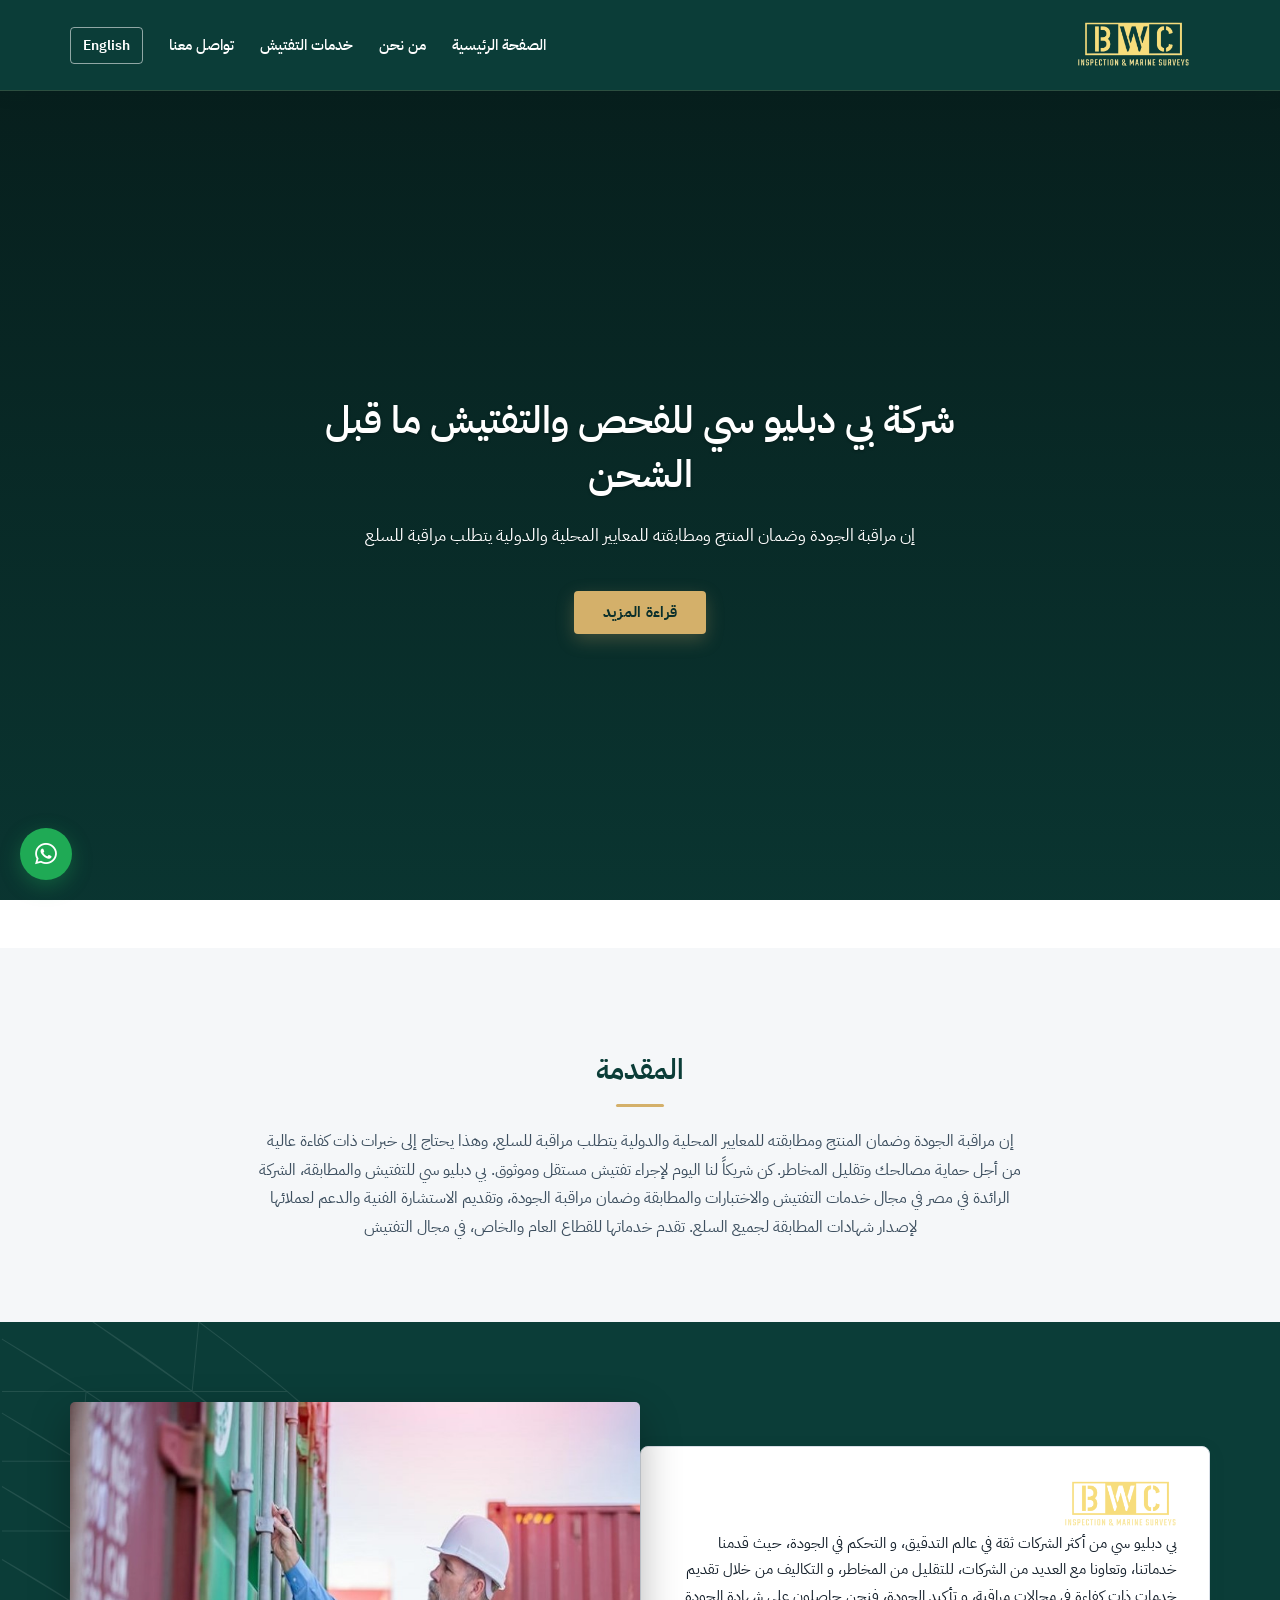
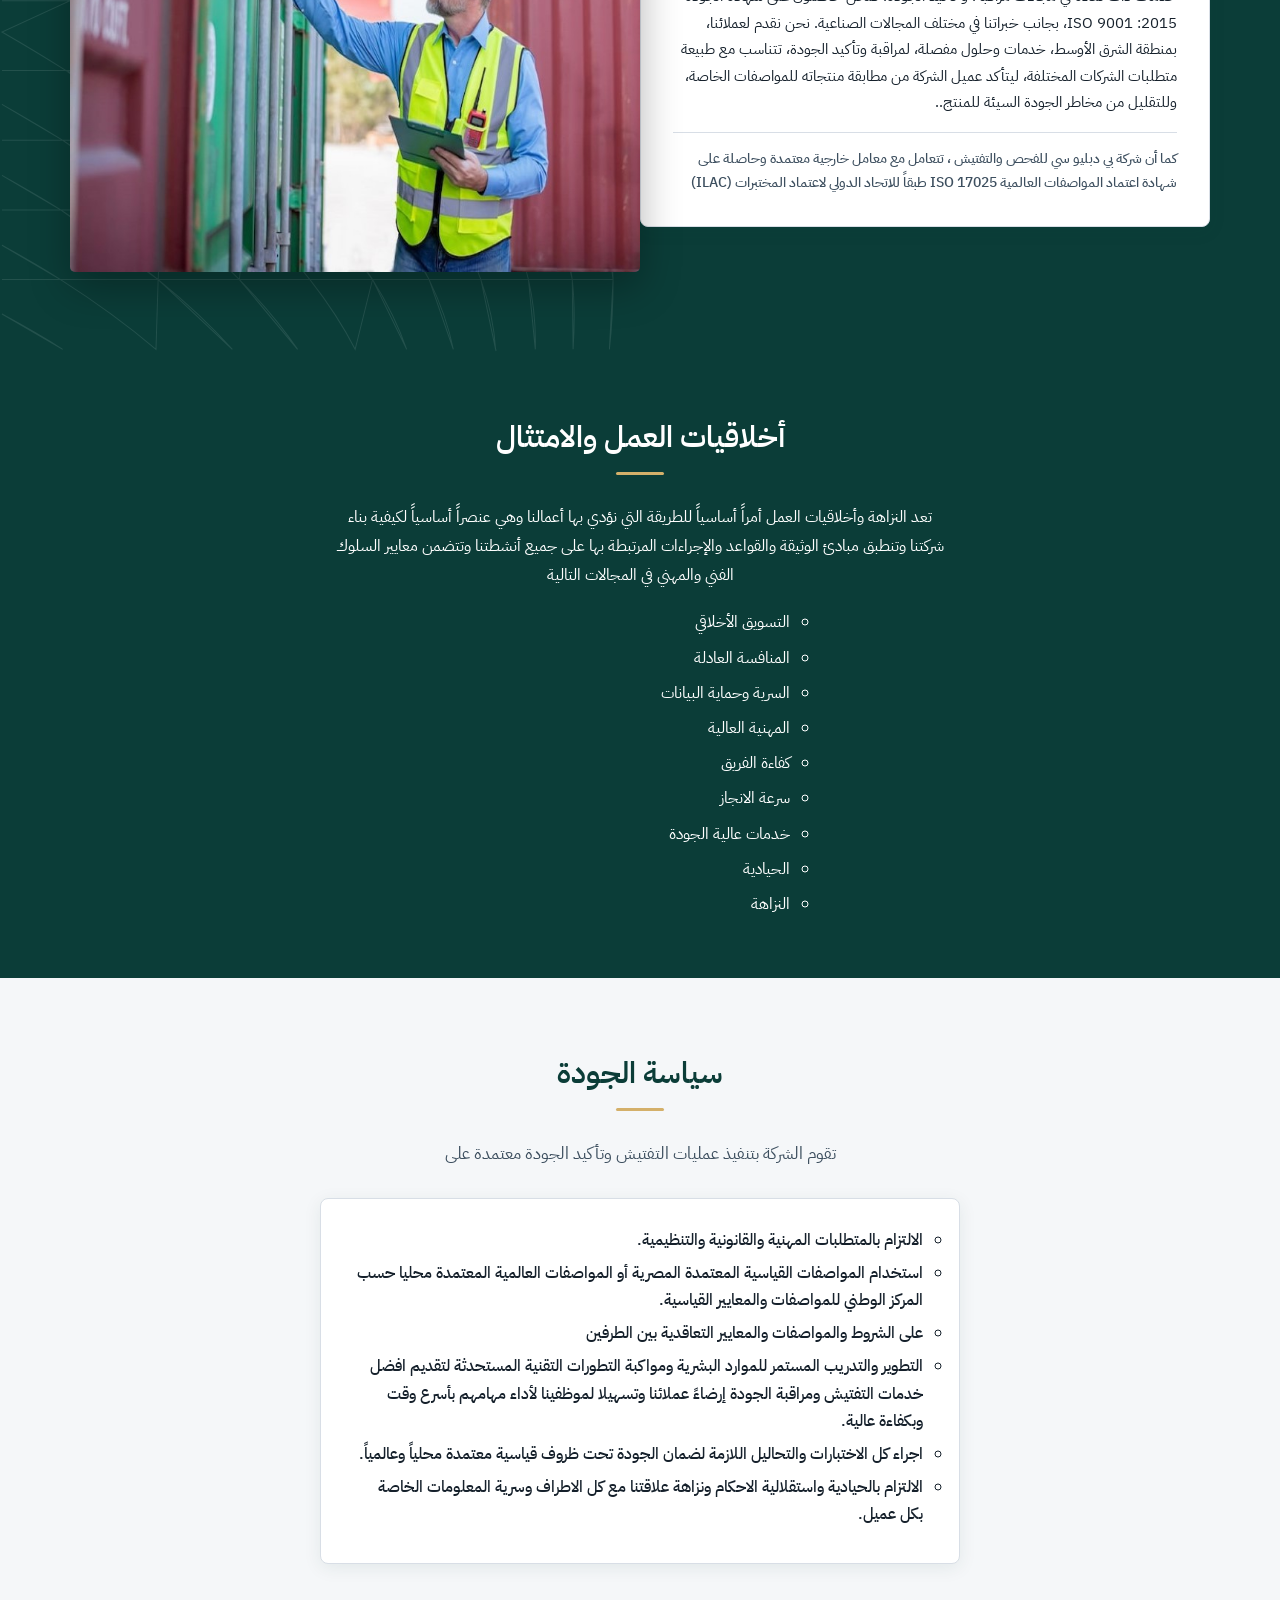
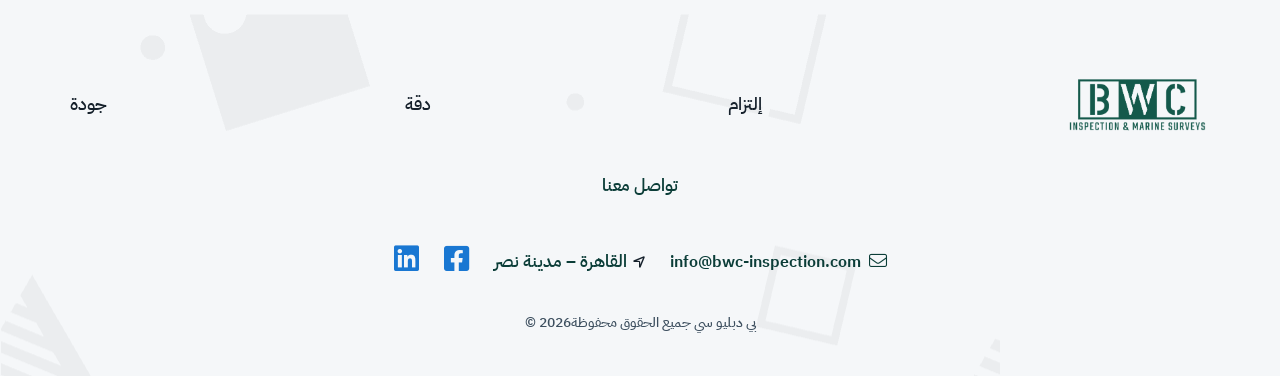
<file: index.html>
<!DOCTYPE html>
<html lang="ar" dir="rtl">

<head>
    <meta charset="UTF-8">
    <meta name="viewport" content="width=device-width, initial-scale=1.0">
    <meta name="description" content="شركة بي دبليو سي للفحص والتفتيش ما قبل الشحن - خدمات التفتيش والمطابقة ومراقبة الجودة في مصر والشرق الأوسط">
    <meta name="theme-color" content="#0b3d38">
    <link rel="shortcut icon" href="imgs/logo_2.png" type="image/x-icon">
    <link rel="preconnect" href="https://fonts.googleapis.com">
    <link rel="preconnect" href="https://fonts.gstatic.com" crossorigin>
    <link href="https://fonts.googleapis.com/css2?family=IBM+Plex+Sans+Arabic:wght@300;400;500;600;700&family=IBM+Plex+Sans:wght@300;400;500;600;700&display=swap" rel="stylesheet">
    <link rel="stylesheet" href="style/brand.css">
    <title data-i18n="title">شركة بي دبليو سي للفحص والتفتيش ما قبل الشحن</title>
    <link rel="stylesheet" href="style/aos.css">
    <link rel="stylesheet" href="style/Normalize.css">
    <link rel="stylesheet" href="style/all.css">
    <link rel="stylesheet" href="style/nav.css">
    <link rel="stylesheet" href="style/main.css">
</head>

<body>
    <header>
        <div class="container">
            <a class="logo" href="index.html"><img src="imgs/logo.png" alt="BWC logo"></a>
            <button class="btn_menu"><i class="fa-duotone fa-solid fa-bars"></i></button>
            <nav>
                <div class="close_nav">
                    <img src="imgs/logo_2.png" alt="BWC">
                    <button class="btn_close"><i class="fa-duotone fa-solid fa-xmark"></i></button>
                </div>
                <ul>
                    <li><a href="#" data-i18n="nav_home">الصفحة الرئيسية</a></li>
                    <li><a href="about/about.html" data-i18n="nav_about">من نحن</a></li>
                    <li><a href="services/Services.html" data-i18n="nav_services">خدمات التفتيش</a></li>
                    <li><a href="contact_us/contact.html" data-i18n="nav_contact">تواصل معنا</a></li>
                    <li><a href="#" id="lang-switch" data-i18n="lang_btn">English</a></li>
                </ul>
            </nav>
        </div>
    </header>
    <div class="Landing">
        <a class="Whatsapp" href="https://wa.me/201091856910?text=%D8%A3%D9%87%D9%84%D8%A7%D9%8B%D8%8C%20%D9%85%D8%AD%D8%AA%D8%A7%D8%AC%20%D8%A7%D8%B3%D8%AA%D9%81%D8%B3%D8%B1%20%D8%B9%D9%86%20%D8%AE%D8%AF%D9%85%D8%A7%D8%AA%D9%83%D9%85"
            target="_blank" rel="noopener noreferrer" aria-label="WhatsApp"><i class="fa-brands fa-whatsapp"></i></a>
        <video autoplay muted loop playsinline class="background-video">
            <source src="imgs/landing.mp4" type="video/mp4">
        </video>
        <div class="container">
            <div class="landing_content ">
                <div class="text aos-init" data-aos="fade-down">
                    <h1 data-i18n="hero_title">شركة بي دبليو سي للفحص والتفتيش ما قبل الشحن</h1>
                    <p data-i18n="hero_desc">إن مراقبة الجودة وضمان المنتج ومطابقته للمعايير المحلية والدولية يتطلب
                        مراقبة للسلع</p>
                    <a href="about/about.html"><button class="Read_more" data-i18n="read_more">قراءة المزيد</button></a>
                </div>
            </div>
        </div>
        <div class="square aos-init aos-animate " data-aos="fade-up" data-i18n="square_text">
            كن شريكا لنا اليوم لإجراء تفتيش مستقل وموثوق
        </div>
    </div>
    <div class="Intro">
        <div class="container">
            <h2 data-i18n="intro_title">المقدمة</h2>
            <p data-i18n="intro_desc">إن مراقبة الجودة وضمان المنتج ومطابقته للمعايير المحلية والدولية يتطلب مراقبة
                للسلع، وهذا يحتاج إلى خبرات
                ذات كفاءة عالية من أجل حماية مصالحك وتقليل المخاطر. كن شريكاً لنا اليوم لإجراء تفتيش مستقل وموثوق.
                بي دبليو سي للتفتيش والمطابقة، الشركة الرائدة في مصر في مجال خدمات التفتيش والاختبارات والمطابقة وضمان
                مراقبة الجودة، وتقديم الاستشارة الفنية والدعم لعملائها
                لإصدار شهادات المطابقة لجميع السلع. تقدم خدماتها 
                للقطاع العام والخاص، في مجال التفتيش </p>
        </div>
    </div>
    <section class="Slider">
        <div class="container">
            <div class="slider_content">
                <div class="text">
                    <div class="logo_text">
                        <img src="imgs/logo.png" alt="BWC">
                    </div>
                    <p data-i18n="slider_desc1">بي دبليو سي من أكثر الشركات ثقة في عالم التدقيق، و التحكم في الجودة، حيث
                        قدمنا خدماتنا، وتعاونا
                        مع
                        العديد من الشركات، للتقليل من المخاطر، و التكاليف من خلال تقديم خدمات ذات كفاءة في مجالات
                        مراقبة، و تأكيد الجودة، فنحن حاصلون على شهادة الجودة ISO 9001 :2015، بجانب خبراتنا في مختلف
                        المجالات الصناعية. نحن نقدم لعملائنا، بمنطقة الشرق الأوسط، خدمات وحلول مفصلة، لمراقبة وتأكيد
                        الجودة، تتناسب مع طبيعة متطلبات الشركات المختلفة،
                        ليتأكد عميل الشركة من مطابقة منتجاته للمواصفات الخاصة، وللتقليل من مخاطر الجودة السيئة للمنتج..
                    </p>
                    <h6 data-i18n="slider_desc2">كما أن شركة بي دبليو سي للفحص والتفتيش ، تتعامل مع معامل خارجية معتمدة
                        وحاصلة على شهادة
                        اعتماد المواصفات العالمية ISO 17025 طبقاً للاتحاد الدولي لاعتماد المختبرات (ILAC)
                    </h6>
                </div>
                <div class="slider-side" dir="ltr">
                    <div class="slider-container">
                        <div class="slider-row" id="slider-row">
                            <img src="imgs/img-1.jpg" class="slide" alt="Slide 1">
                            <img src="imgs/img-2.jpg" class="slide" alt="Slide 2">
                            <img src="imgs/img-3.jpg" class="slide" alt="Slide 2">
                            <img src="imgs/img-4.jpg" class="slide" alt="Slide 2">
                        </div>
                    </div>
                </div>
            </div>
        </div>
    </section>
    <section class="ethics">
        <div class="container">
            <h2 data-i18n="ethics_title">أخلاقيات العمل والامتثال</h2>
            <p data-i18n="ethics_desc">تعد النزاهة وأخلاقيات العمل أمراً أساسياً للطريقة التي نؤدي بها أعمالنا وهي عنصراً
                أساسياً لكيفية بناء
                شركتنا وتنطبق مبادئ الوثيقة والقواعد والإجراءات المرتبطة بها على جميع أنشطتنا وتتضمن معايير السلوك الفني
                والمهني في المجالات التالية</p>
            <ul>
                <li data-i18n="ethics_1">التسويق الأخلاقي</li>
                <li data-i18n="ethics_2">المنافسة العادلة</li>
                <li data-i18n="ethics_3">السرية وحماية البيانات</li>
                <li data-i18n="ethics_4">المهنية العالية</li>
                <li data-i18n="ethics_5">كفاءة الفريق</li>
                <li data-i18n="ethics_6">سرعة الانجاز</li>
                <li data-i18n="ethics_7">خدمات عالية الجودة</li>
                <li data-i18n="ethics_8">الحيادية</li>
                <li data-i18n="ethics_9">النزاهة</li>
            </ul>
        </div>
    </section>
    <section class="quality">
        <div class="container">
            <h2 data-i18n="quality_title">سياسة الجودة</h2>
            <p data-i18n="quality_desc">تقوم الشركة بتنفيذ عمليات التفتيش وتأكيد الجودة معتمدة على</p>
            <ul>
                <li data-i18n="quality_1">الالتزام بالمتطلبات المهنية والقانونية والتنظيمية.</li>
                <li data-i18n="quality_2">استخدام المواصفات القياسية المعتمدة المصرية أو المواصفات العالمية المعتمدة
                    محليا حسب المركز الوطني
                    للمواصفات والمعايير القياسية.</li>
                <li data-i18n="quality_3">على الشروط والمواصفات والمعايير التعاقدية بين الطرفين</li>
                <li data-i18n="quality_4">التطوير والتدريب المستمر للموارد البشرية ومواكبة التطورات التقنية المستحدثة
                    لتقديم افضل خدمات
                    التفتيش ومراقبة الجودة إرضاءً عملائنا وتسهيلا لموظفينا لأداء مهامهم بأسرع وقت وبكفاءة عالية.</li>
                <li data-i18n="quality_5">اجراء كل الاختبارات والتحاليل اللازمة لضمان الجودة تحت ظروف قياسية معتمدة
                    محلياً وعالمياً.</li>
                <li data-i18n="quality_6">الالتزام بالحيادية واستقلالية الاحكام ونزاهة علاقتنا مع كل الاطراف وسرية
                    المعلومات الخاصة بكل عميل.
                </li>
            </ul>
        </div>
    </section>
    <footer>
        <div class="container">
            <div class="footer_content">
                <ul style="padding: 0;">
                    <li><img src="imgs/logo_2.png" alt="BWC"></li>
                    <li data-i18n="footer_1">إلتزام</li>
                    <li data-i18n="footer_2">دقة</li>
                    <li data-i18n="footer_3">جودة</li>
                </ul>
                <span data-i18n="footer_contact">تواصل معنا</span>
                <ul style="justify-content: center; gap: 25px;padding: 0;" class="footer_contact">
                    <li><a style="color: var(--back-color); font-size: 1rem; font-weight: 600;" title="address"
                            href="mailto:info@bwc-inspection.com"><i style="font-size: 1.1rem;"
                                class="fa-light fa-envelope"></i>&nbsp; info@bwc-inspection.com</a></li>
                    <li style="font-size: 0.88rem; font-weight: 600; color: var(--text-color);"><i
                            class="fa-regular fa-location-arrow"></i>&nbsp; <span data-i18n="footer_address">القاهرة –
                            مدينة نصر</span></li>
                    <li><i style="font-size: 1.8rem; color: #1977D2;" class="fa-brands fa-square-facebook"></i></li>
                    <li><i style="font-size: 1.8rem; color: #1977D2;" class="fa-brands fa-linkedin"></i></li>
                </ul>
                <strong data-i18n="footer_copyright">بي دبليو سي جميع الحقوق محفوظة2026 ©</strong>
            </div>
        </div>
    </footer>
    <script src="js/aos.js"></script>
    <script src="js/main.js"></script>

    <script>
        AOS.init();
    </script>
</body>

</html>
</file>
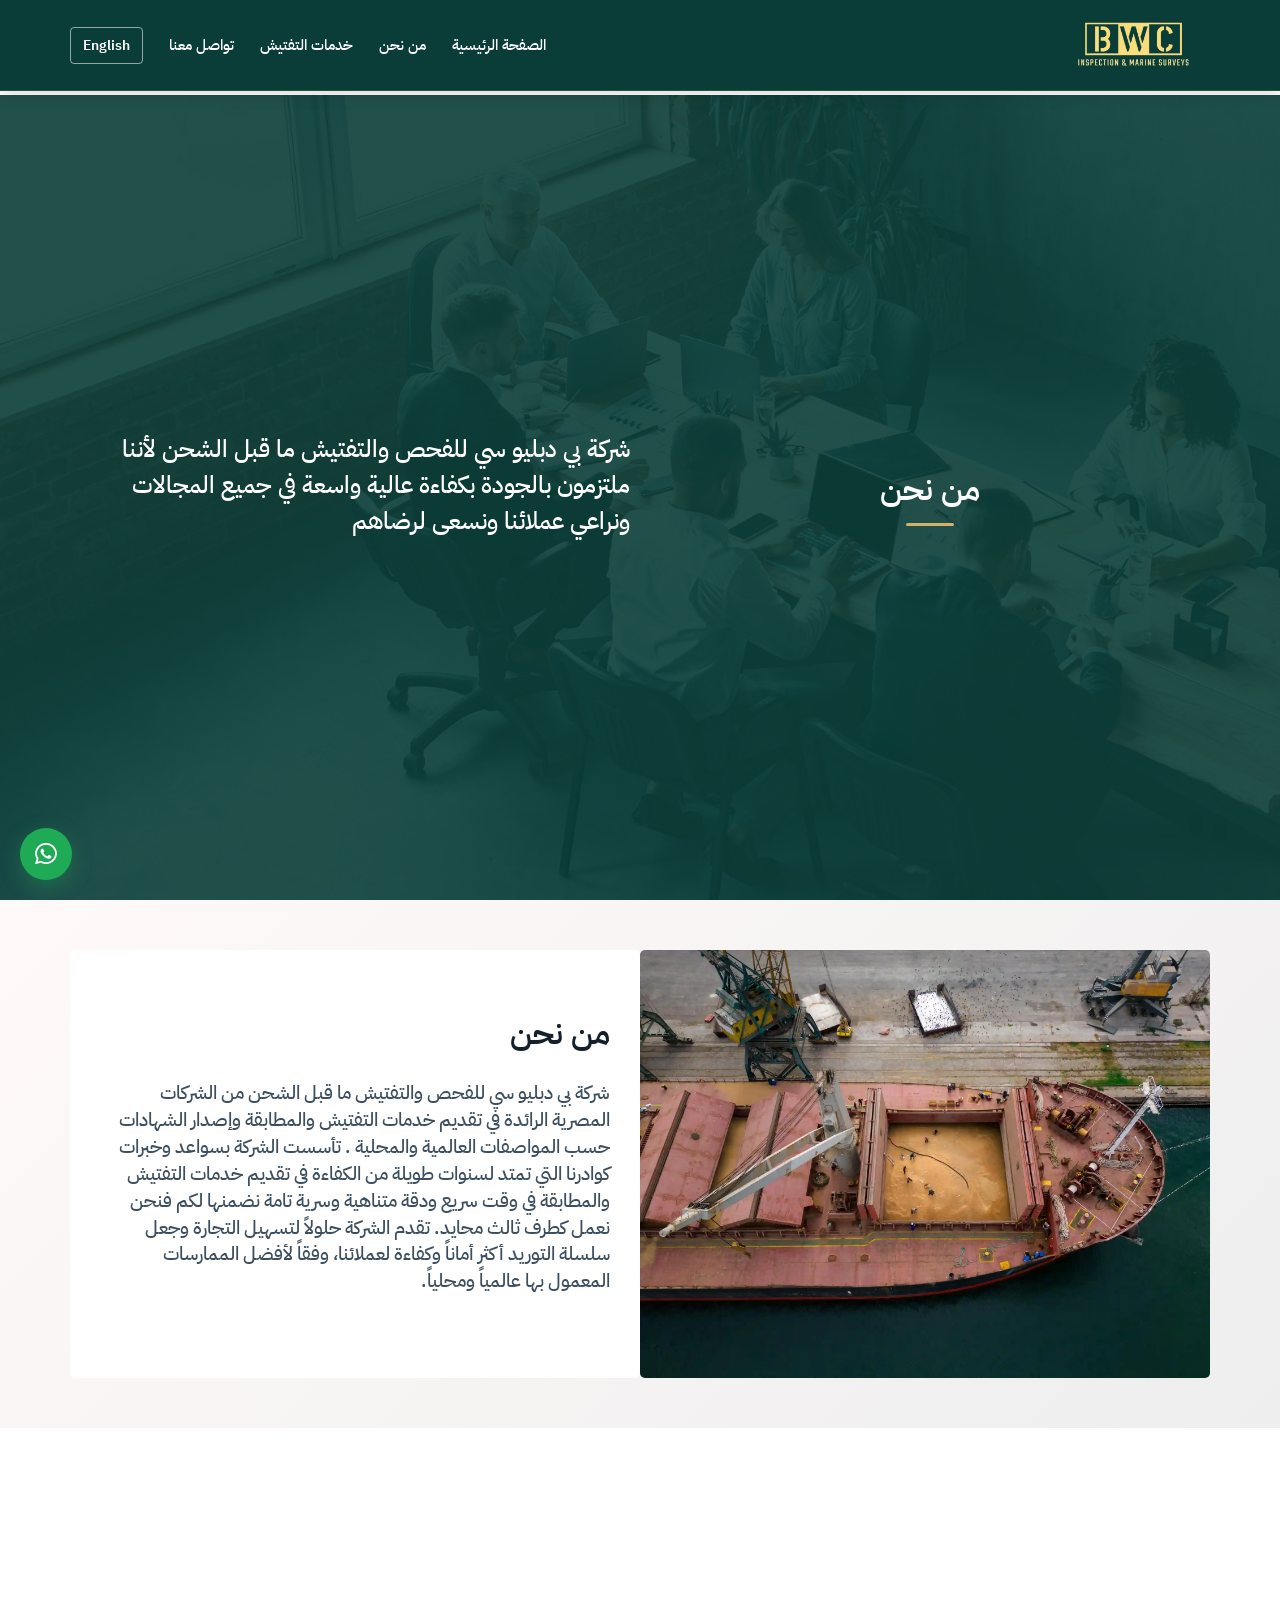
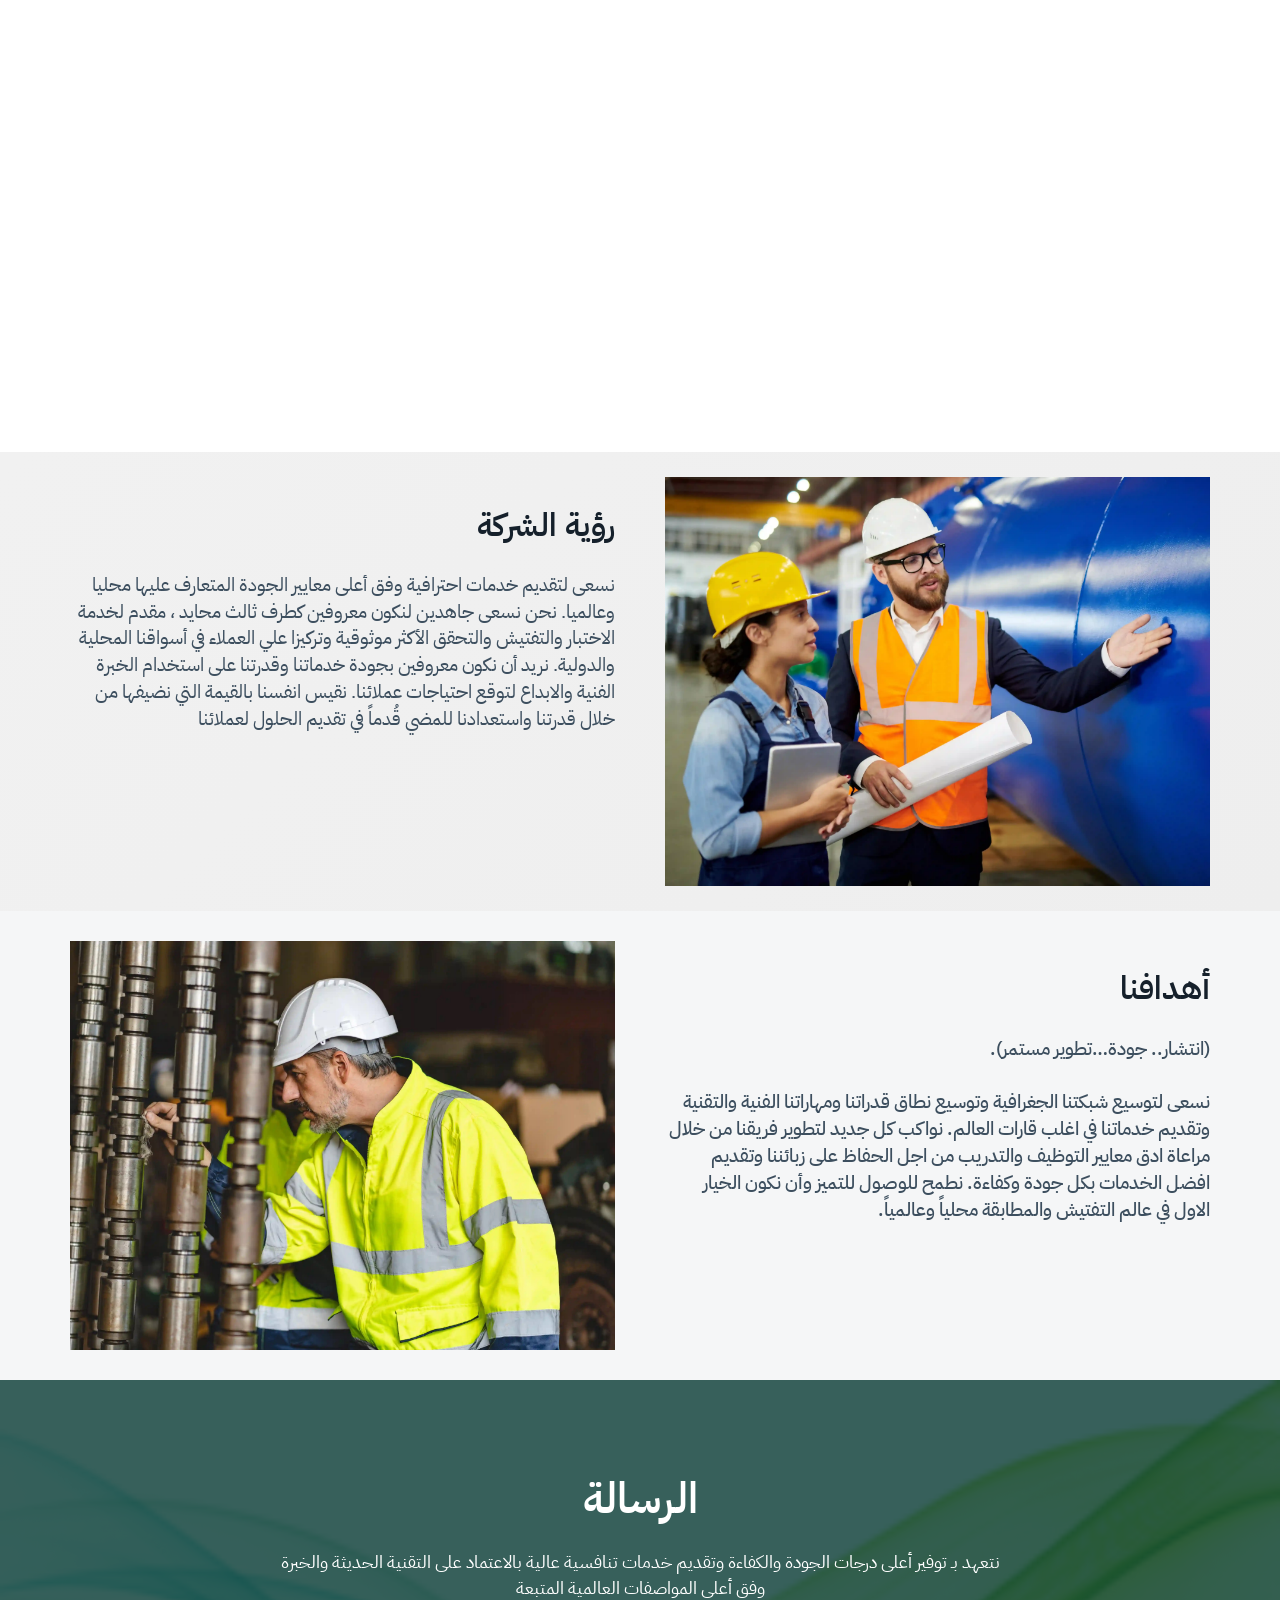
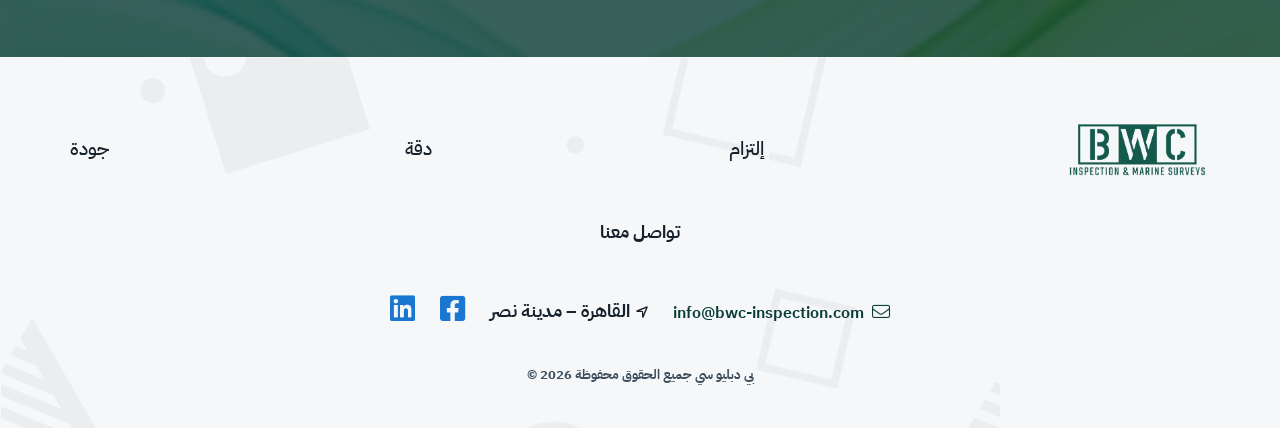
<file: about/about.html>
<!DOCTYPE html>
<html lang="ar" dir="rtl">

<head>
    <meta charset="UTF-8">
    <meta name="viewport" content="width=device-width, initial-scale=1.0">
    <link rel="shortcut icon" href="../imgs/logo_2.png" type="image/x-icon">
    <link rel="preconnect" href="https://fonts.googleapis.com">
    <link rel="preconnect" href="https://fonts.gstatic.com" crossorigin>
    <link href="https://fonts.googleapis.com/css2?family=IBM+Plex+Sans+Arabic:wght@300;400;500;600;700&family=IBM+Plex+Sans:wght@300;400;500;600;700&display=swap" rel="stylesheet">
    <link rel="stylesheet" href="../style/brand.css">
    <title data-i18n="page_title">من نحن - شركة بي دبليو سي للفحص والتفتيش ما قبل الشحن</title>
    <link rel="stylesheet" href="../style/aos.css">
    <link rel="stylesheet" href="../style/Normalize.css">
    <link rel="stylesheet" href="../style/nav.css">
    <link rel="stylesheet" href="../style/all.css">
    <link rel="stylesheet" href="css/about.css">
</head>

<body>
    <header>
        <div class="container">
            <a class="logo" href="../index.html"><img src="../imgs/logo.png" alt="BWC"></a>
            <button class="btn_menu"><i class="fa-duotone fa-solid fa-bars"></i></button>
            <nav>
                <div class="close_nav">
                    <img src="../imgs/logo_2.png" alt="BWC">
                    <button class="btn_close"><i class="fa-duotone fa-solid fa-xmark"></i></button>
                </div>
                <ul>
                    <li><a href="../index.html" data-i18n="nav_home">الصفحة الرئيسية</a></li>
                    <li><a href="#" data-i18n="nav_about">من نحن</a></li>
                    <li><a href="../services/Services.html" data-i18n="nav_services">خدمات التفتيش</a></li>
                    <li><a href="../contact_us/contact.html" data-i18n="nav_contact">تواصل معنا</a></li>
                    <li><a href="#" id="lang-switch" data-i18n="lang_btn">English</a></li>
                </ul>
            </nav>
        </div>
    </header>
    <section class="landing">
        <a class="Whatsapp" href="https://wa.me/201091856910?text=%D8%A3%D9%87%D9%84%D8%A7%D9%8B%D8%8C%20%D9%85%D8%AD%D8%AA%D8%A7%D8%AC%20%D8%A7%D8%B3%D8%AA%D9%81%D8%B3%D8%B1%20%D8%B9%D9%86%20%D8%AE%D8%AF%D9%85%D8%A7%D8%AA%D9%83%D9%85"
            target="_blank" rel="noopener noreferrer" aria-label="WhatsApp"><i class="fa-brands fa-whatsapp"></i></a>
        <div class="container" style="height: inherit;">
            <div class="about-text ">
                <h2 data-i18n="landing_title">من نحن</h2>
                <p data-i18n="landing_desc">شركة بي دبليو سي للفحص والتفتيش ما قبل الشحن لأننا ملتزمون بالجودة بكفاءة
                    عالية واسعة في جميع
                    المجالات ونراعي
                    عملائنا ونسعى لرضاهم</p>
            </div>
        </div>
    </section>
    <section class="Slider">
        <div class="container">
            <div class="slider_content">
                <div class="text">
                    <h3 data-i18n="slider_title">من نحن</h3>
                    <p data-i18n="slider_desc">شركة بي دبليو سي للفحص والتفتيش ما قبل الشحن من الشركات المصرية الرائدة
                        في تقديم خدمات التفتيش والمطابقة وإصدار الشهادات حسب المواصفات العالمية والمحلية
                        . تأسست الشركة بسواعد وخبرات كوادرنا التي تمتد لسنوات طويلة من الكفاءة في تقديم خدمات التفتيش
                        والمطابقة في وقت سريع ودقة متناهية وسرية تامة نضمنها لكم فنحن نعمل كطرف ثالث محايد. تقدم الشركة
                        حلولاً لتسهيل التجارة وجعل سلسلة التوريد أكثر أماناً وكفاءة لعملائنا، وفقاً لأفضل الممارسات
                        المعمول بها عالمياً ومحلياً.</p>
                </div>
                <div class="slider-side" dir="ltr">
                    <div class="slider-container">
                        <div class="slider-row" id="slider-row">
                            <img src="img/Contaner1.webp" class="slide" alt="Slide 1">
                            <img src="img/Contaner2.webp" class="slide" alt="Slide 2">
                            <img src="img/Contaner3.jpeg" class="slide" alt="Slide 2">
                        </div>
                    </div>
                </div>
            </div>
        </div>
    </section>
    <section class="Choose_About aos-init aos-animate" data-aos="fade-up">
        <div class="container">
            <h3 data-i18n="choose_header">فاختيارك لنا يعني حصولك على تجربة فريدة وخبرة لا مثيل لها وفق أعلى معايير
                الجودة النزاهة</h3>
            <div class="Choose_Text">
                <div class="Parent_img">
                    <img src="img/img5.webp" alt="BWC">
                </div>
                <div class="Choose_Content">
                    <h2 data-i18n="choose_title">ما يميزنا</h2>
                    <p data-i18n="choose_desc">1- خبرتنا الفنية جنباً إلى جنب مع الجودة الفائقة لخدماتنا وقدرتنا على توقع
                        احتياجات عملائنا.
                        <br>
                        2-الاستجابة السريعة لكل المهمات في وقت قياسي وبدقة متناهية وبخبرة واسعة في جميع المجالات.
                        <br>
                        3-التغطية العالمية للمختبرات .
                        <br>
                        4-الشهادات والاعتمادات المعترف بها محلياً ودولياً
                    </p>
                </div>
            </div>
        </div>
    </section>
    <section class="Company">
        <div class="container">
            <div class="company_text">
                <div class="parent_img">
                    <img src="img/img6.webp" style="width: inherit;" alt="BWC">
                </div>
                <div class="text">
                    <h2 data-i18n="vision_title">رؤية الشركة</h2>
                    <p data-i18n="vision_desc">نسعى لتقديم خدمات احترافية وفق أعلى معايير الجودة المتعارف عليها محليا
                        وعالميا. نحن نسعى جاهدين
                        لنكون
                        معروفين كطرف ثالث محايد ، مقدم لخدمة الاختبار والتفتيش والتحقق الأكثر موثوقية وتركيزا علي
                        العملاء في
                        أسواقنا المحلية والدولية. نريد أن نكون معروفين بجودة خدماتنا وقدرتنا على استخدام الخبرة الفنية
                        والابداع لتوقع احتياجات عملائنا. نقيس انفسنا بالقيمة التي نضيفها من خلال قدرتنا واستعدادنا للمضي
                        قُدماً في تقديم الحلول لعملائنا</p>
                </div>
            </div>
        </div>
    </section>
    <section class="goals">
        <div class="container">
            <div class="goals_content">
                <div class="text">
                    <h2 data-i18n="goals_title">أهدافنا</h2>
                    <p data-i18n="goals_desc">
                        (انتشار.. جودة…تطوير مستمر).
                        <br>
                        <br>
                        نسعى لتوسيع شبكتنا الجغرافية وتوسيع نطاق قدراتنا ومهاراتنا الفنية والتقنية وتقديم خدماتنا في
                        اغلب قارات العالم. نواكب كل جديد لتطوير فريقنا من خلال مراعاة ادق معايير التوظيف والتدريب من اجل
                        الحفاظ على زبائننا وتقديم افضل الخدمات بكل جودة وكفاءة. نطمح للوصول للتميز وأن نكون الخيار الاول
                        في عالم التفتيش والمطابقة محلياً وعالمياً.
                    </p>
                </div>
                <div class="gparent_img">
                    <img src="img/img7.jpeg" style="width: inherit;" alt="BWC">
                </div>
            </div>
        </div>
    </section>
    <section class="Message">
        <h2 data-i18n="mission_title">الرسالة</h2>
        <p data-i18n="mission_desc">نتعهد بـ توفير أعلى درجات الجودة والكفاءة وتقديم خدمات تنافسية عالية بالاعتماد على
            التقنية الحديثة والخبرة
            وفق أعلى المواصفات العالمية المتبعة</p>
    </section>
    <footer>
        <div class="container">
            <div class="footer_content">
                <ul style="padding: 0;">
                    <li><img src="../imgs/logo_2.png" alt="BWC"></li>
                    <li data-i18n="footer_1">إلتزام</li>
                    <li data-i18n="footer_2">دقة</li>
                    <li data-i18n="footer_3">جودة</li>
                </ul>
                <span data-i18n="footer_contact">تواصل معنا</span>
                <ul style="justify-content: center; gap: 25px;padding: 0;" class="footer_contact">
                    <li><a style="color: var(--back-color); font-size: 1rem; font-weight: 600;" title="address"
                            href="mailto:info@bwc-inspection.com"><i style="font-size: 1.1rem;"
                                class="fa-light fa-envelope"></i>&nbsp; info@bwc-inspection.com</a></li>
                    <li style="font-size: 0.88rem; font-weight: 600; color: var(--text-color);"><i
                            class="fa-regular fa-location-arrow"></i>&nbsp; <span data-i18n="footer_address">القاهرة –
                            مدينة نصر
                        </span></li>
                    <li><i style="font-size: 1.8rem; color: #1977D2;" class="fa-brands fa-square-facebook"></i></li>
                    <li><i style="font-size: 1.8rem; color: #1977D2;" class="fa-brands fa-linkedin"></i></li>
                </ul>
                <strong data-i18n="footer_copyright"> بي دبليو سي جميع الحقوق محفوظة 2026 ©</strong>
            </div>
        </div>
    </footer>
    <script src="../js/aos.js"></script>
    <script src="js/about.js"></script>
    <script>
        AOS.init();
    </script>
</body>

</html>
</file>
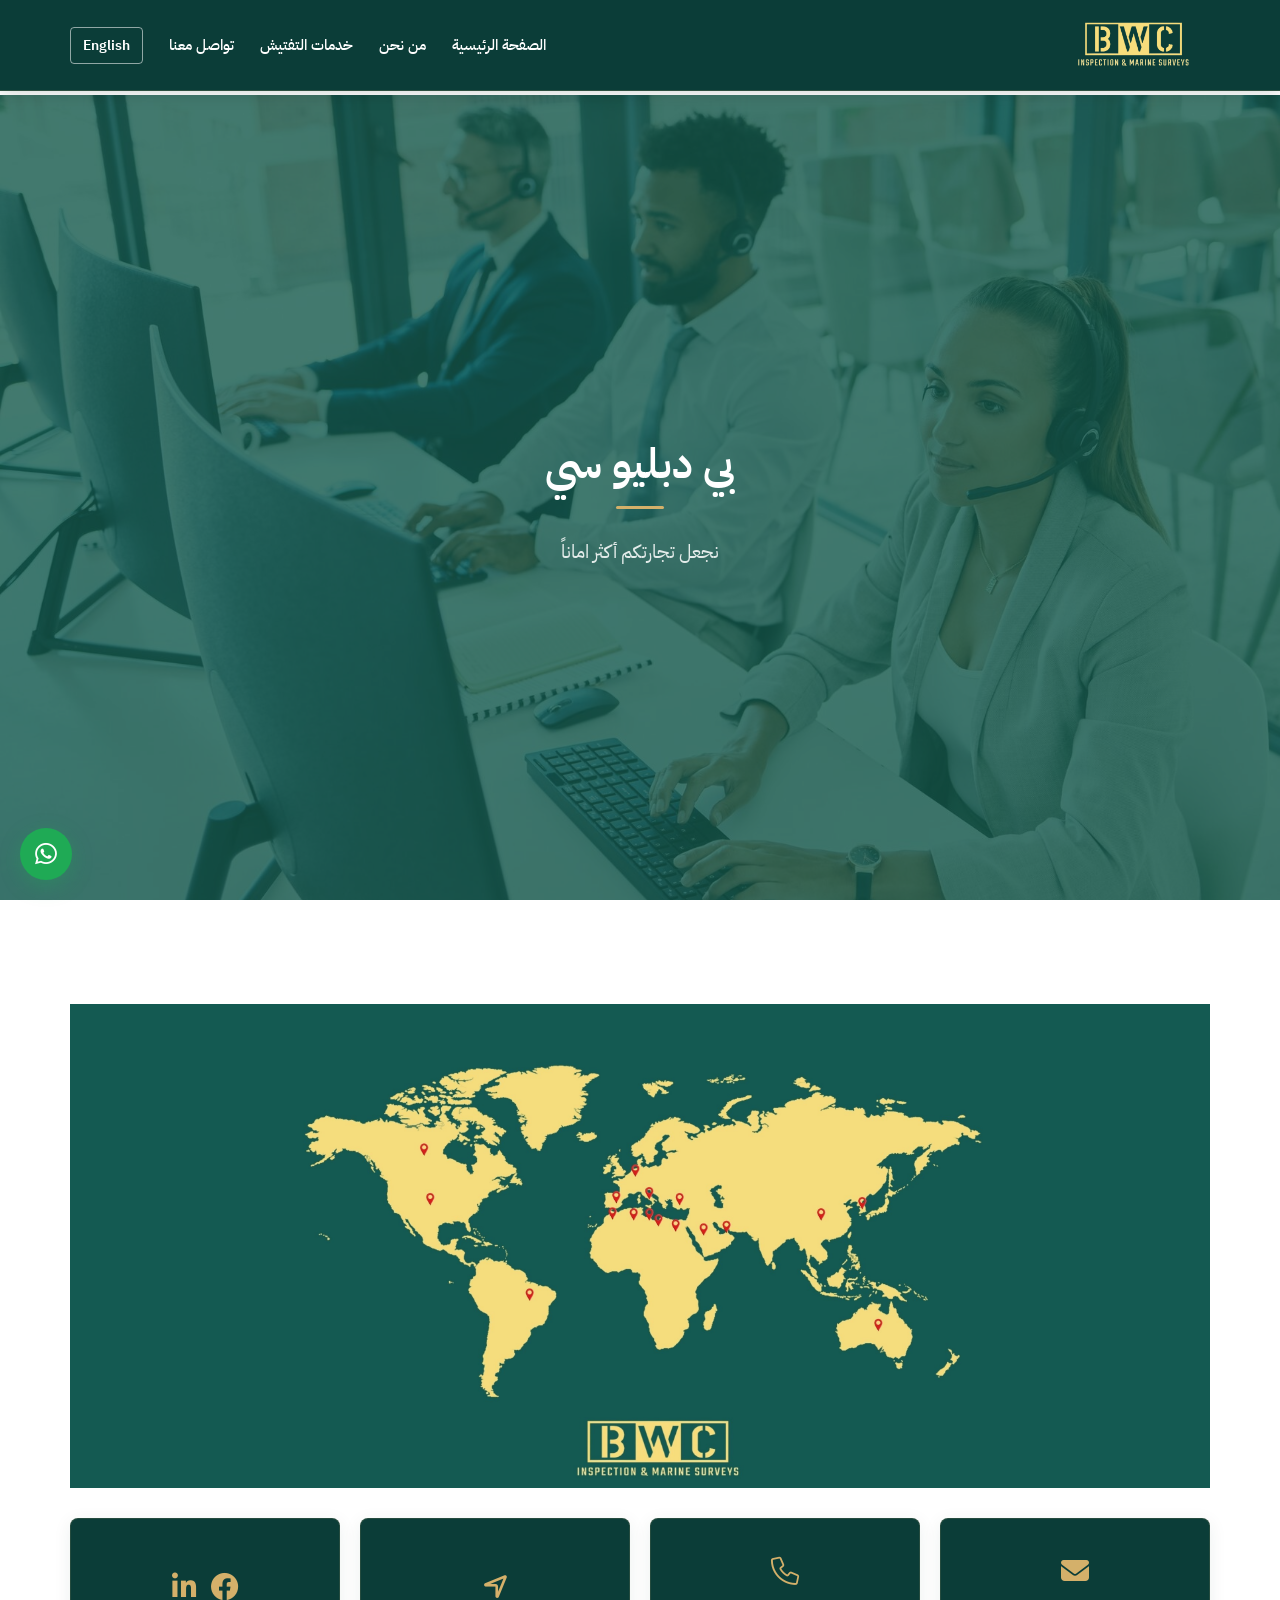
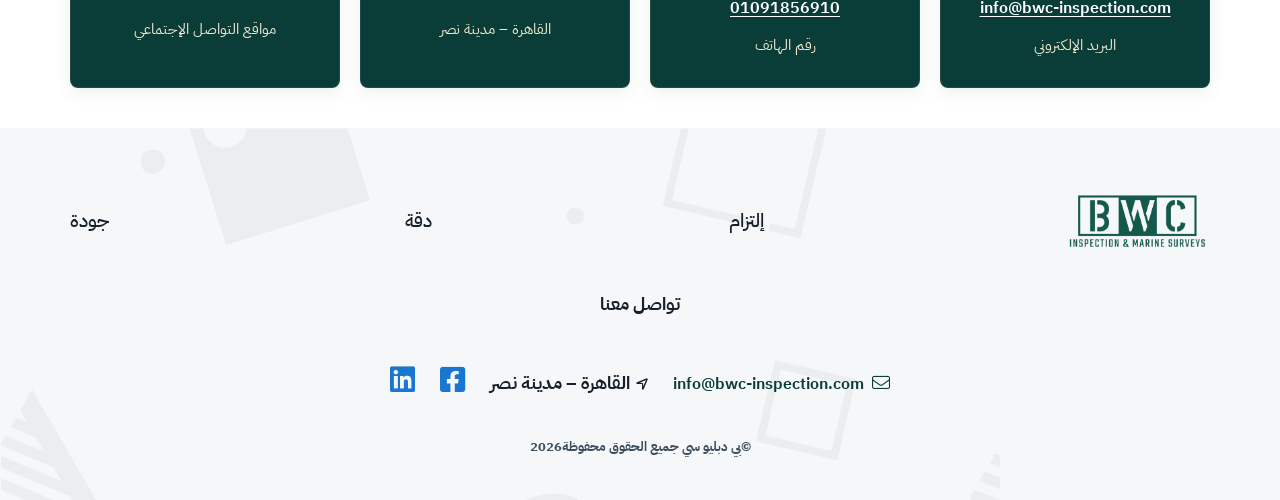
<file: contact_us/contact.html>
<!DOCTYPE html>
<html lang="ar" dir="rtl">

<head>
    <meta charset="UTF-8">
    <meta name="viewport" content="width=device-width, initial-scale=1.0">
    <link rel="shortcut icon" href="img/logo_2.png" type="image/x-icon">
    <link rel="preconnect" href="https://fonts.googleapis.com">
    <link rel="preconnect" href="https://fonts.gstatic.com" crossorigin>
    <link href="https://fonts.googleapis.com/css2?family=IBM+Plex+Sans+Arabic:wght@300;400;500;600;700&family=IBM+Plex+Sans:wght@300;400;500;600;700&display=swap" rel="stylesheet">
    <link rel="stylesheet" href="../style/brand.css">
    <title data-i18n="page_title">تواصل معنا - شركة بي دبليو سي للفحص والتفتيش ما قبل الشحن </title>
    <link rel="stylesheet" href="../style/aos.css">
    <link rel="stylesheet" href="../style/Normalize.css">
    <link rel="stylesheet" href="../style/all.css">
    <link rel="stylesheet" href="../style/nav.css">
    <link rel="stylesheet" href="style/contact.css">
</head>

<body>
    <header>
        <a class="Whatsapp" href="https://wa.me/201091856910?text=%D8%A3%D9%87%D9%84%D8%A7%D9%8B%D8%8C%20%D9%85%D8%AD%D8%AA%D8%A7%D8%AC%20%D8%A7%D8%B3%D8%AA%D9%81%D8%B3%D8%B1%20%D8%B9%D9%86%20%D8%AE%D8%AF%D9%85%D8%A7%D8%AA%D9%83%D9%85"
            target="_blank" rel="noopener noreferrer" aria-label="WhatsApp"><i class="fa-brands fa-whatsapp"></i></a>
        <div class="container">
            <a class="logo" href="../index.html"><img src="img/logo.png" alt="BWC"></a>
            <button class="btn_menu"><i class="fa-duotone fa-solid fa-bars"></i></button>
            <nav>
                <div class="close_nav">
                    <img src="img/logo_2.png" alt="BWC">
                    <button class="btn_close"><i class="fa-duotone fa-solid fa-xmark"></i></button>
                </div>
                <ul>
                    <li><a href="../index.html" data-i18n="nav_home">الصفحة الرئيسية</a></li>
                    <li><a href="../about/about.html" data-i18n="nav_about">من نحن</a></li>
                    <li><a href="../services/Services.html" data-i18n="nav_services">خدمات التفتيش</a></li>
                    <li><a href="#" data-i18n="nav_contact">تواصل معنا</a></li>
                    <li><a href="#" id="lang-switch" data-i18n="lang_btn">English</a></li>
                </ul>
            </nav>
        </div>
    </header>
    <section class="contact">
        <div class="text_box">
            <h1 data-aos="fade-up" data-i18n="contact_h1_1">بي دبليو سي</h1>
            <p data-aos="fade-down" data-i18n="contact_p_1">نجعل تجارتكم أكثر اماناً</p>
        </div>
    </section>
    <section class="contact_content">
        <div class="container">
            <h1 data-aos="fade" data-i18n="contact_h1_2">تواصل معنا</h1>
        </div>
        <div class="container">
            <div class="map">
                <img src="img/Contact_us2.jpg" alt="BWC">
            </div>
        </div>
        <div class="container">
            <div class="box">
                <div class="card">
                    <div><i class="fa-solid fa-envelope"></i></div>
                    <p><a href="mailto:info@bwc-inspection.com">info@bwc-inspection.com</a> </p>
                    <p data-i18n="contact_email">البريد الإلكتروني</p>
                </div>
                <div class="card">
                    <div><i class="fa-light fa-phone"></i></div>
                    <p><a href="tel:+201091856910">01091856910</a></p>
                    <p data-i18n="contact_phone_label">رقم الهاتف</p>
                </div>
                <div class="card">
                    <div><i class="fa-regular fa-location-arrow"></i></div>
                    <p data-i18n="contact_address"> القاهرة – مدينة نصر</p>
                </div>
                <div class="card">
                    <div>
                        <i class="fa-brands fa-facebook"></i>
                        <i class="fa-brands fa-linkedin-in"></i>
                    </div>
                    <p data-i18n="contact_social">مواقع التواصل الإجتماعي</p>
                </div>
            </div>
        </div>
    </section>
    <footer>
        <div class="container">
            <div class="footer_content">
                <ul style="padding: 0;">
                    <li><img src="img/logo_2.png" alt="BWC"></li>
                    <li data-i18n="footer_1">إلتزام</li>
                    <li data-i18n="footer_2">دقة</li>
                    <li data-i18n="footer_3">جودة</li>
                </ul>
                <span data-i18n="footer_contact">تواصل معنا</span>
                <ul style="justify-content: center; gap: 25px;padding: 0;" class="footer_contact">
                    <li><a style="color: var(--back-color); font-size: 1rem; font-weight: 600;" title="address"
                            href="mailto:info@bwc-inspection.com"><i style="font-size: 1.1rem;"
                                class="fa-light fa-envelope"></i>&nbsp; info@bwc-inspection.com</a></li>
                    <li style="font-size: 0.88rem; font-weight: 600; color: var(--text-color);"><i
                            class="fa-regular fa-location-arrow"></i>&nbsp; <span data-i18n="footer_address">القاهرة –
                            مدينة نصر</span></li>
                    <li><i style="font-size: 1.8rem; color: #1977D2;" class="fa-brands fa-square-facebook"></i></li>
                    <li><i style="font-size: 1.8rem; color: #1977D2;" class="fa-brands fa-linkedin"></i></li>
                </ul>
                <strong data-i18n="footer_copyright">©بي دبليو سي جميع الحقوق محفوظة2026</strong>
            </div>
        </div>
    </footer>
    <script src="../js/aos.js"></script>
    <script src="js/contact.js"></script>
    <script>
        AOS.init();
    </script>
</body>

</html>
</file>
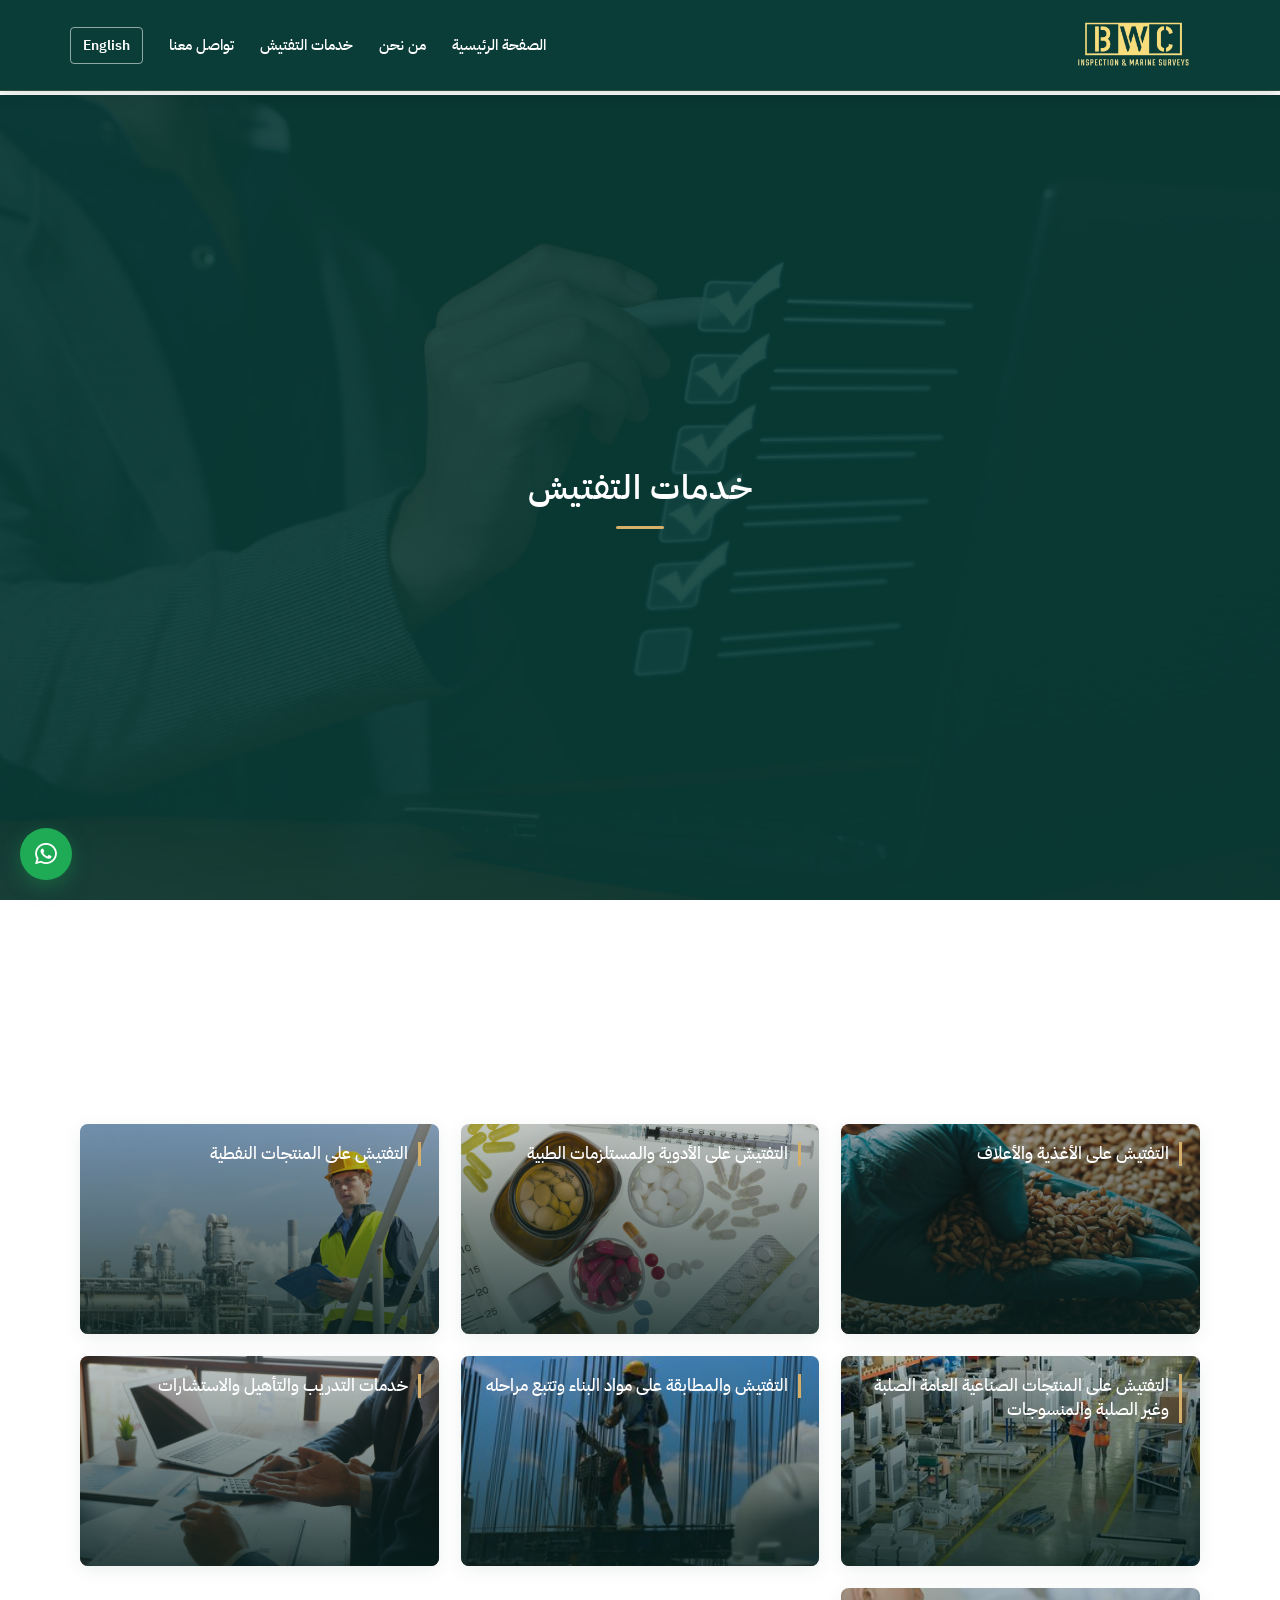
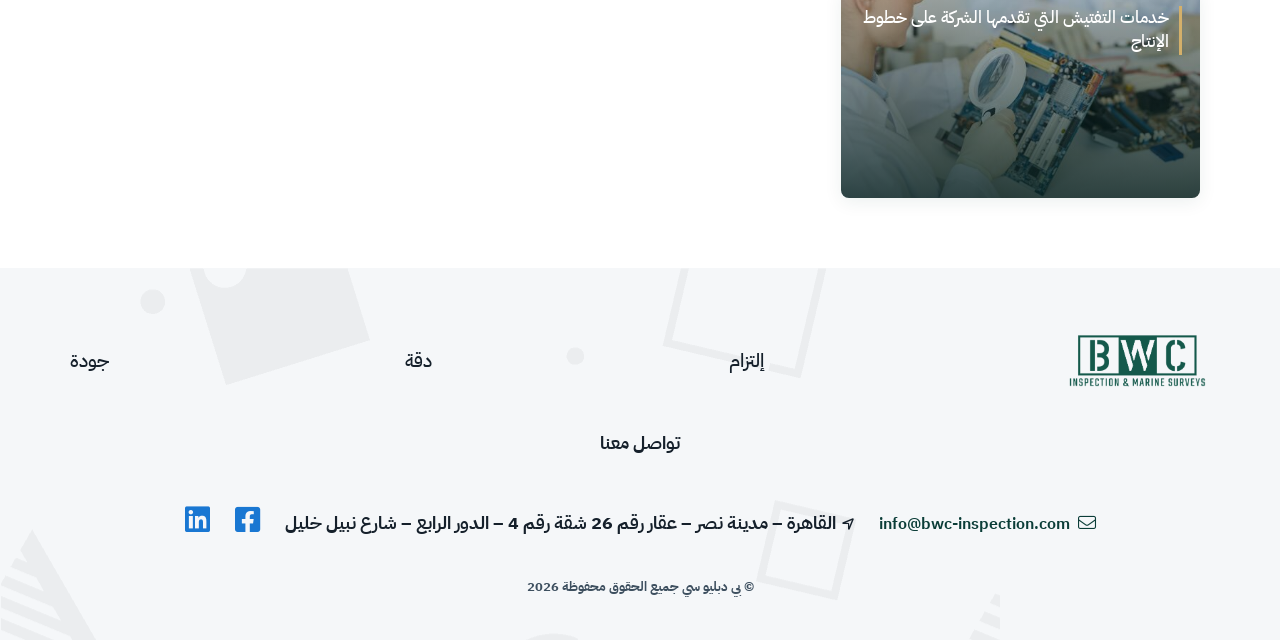
<file: services/Services.html>
<!DOCTYPE html>
<html lang="ar" dir="rtl">

<head>
    <meta charset="UTF-8">
    <meta name="viewport" content="width=device-width, initial-scale=1.0">
    <link rel="shortcut icon" href="../imgs/logo_2.png" type="image/x-icon">
    <link rel="preconnect" href="https://fonts.googleapis.com">
    <link rel="preconnect" href="https://fonts.gstatic.com" crossorigin>
    <link href="https://fonts.googleapis.com/css2?family=IBM+Plex+Sans+Arabic:wght@300;400;500;600;700&family=IBM+Plex+Sans:wght@300;400;500;600;700&display=swap" rel="stylesheet">
    <link rel="stylesheet" href="../style/brand.css">
    <title data-i18n="page_title">خدمات التفتيش - شركة بي دبليو سي للفحص والتفتيش ما قبل الشحن</title>
    <link rel="stylesheet" href="../style/aos.css">
    <link rel="stylesheet" href="../style/Normalize.css">
    <link rel="stylesheet" href="../style/all.css">
    <link rel="stylesheet" href="../style/nav.css">
    <link rel="stylesheet" href="css/Services.css">
</head>

<body>
    <header>
        <div class="container">
            <a class="logo" href="../index.html"><img src="../imgs/logo.png" alt="BWC"></a>
            <button class="btn_menu"><i class="fa-duotone fa-solid fa-bars"></i></button>
            <nav>
                <div class="close_nav">
                    <img src="../imgs/logo_2.png" alt="BWC">
                    <button class="btn_close"><i class="fa-duotone fa-solid fa-xmark"></i></button>
                </div>
                <ul>
                    <li><a href="../index.html" data-i18n="nav_home">الصفحة الرئيسية</a></li>
                    <li><a href="../about/about.html" data-i18n="nav_about">من نحن</a></li>
                    <li><a href="#" data-i18n="nav_services">خدمات التفتيش</a></li>
                    <li><a href="../contact_us/contact.html" data-i18n="nav_contact">تواصل معنا</a></li>
                    <li><a href="#" id="lang-switch" data-i18n="lang_btn">English</a></li>
                </ul>
            </nav>
        </div>
    </header>
    <section class="landing">
        <a class="Whatsapp" href="https://wa.me/201091856910?text=%D8%A3%D9%87%D9%84%D8%A7%D9%8B%D8%8C%20%D9%85%D8%AD%D8%AA%D8%A7%D8%AC%20%D8%A7%D8%B3%D8%AA%D9%81%D8%B3%D8%B1%20%D8%B9%D9%86%20%D8%AE%D8%AF%D9%85%D8%A7%D8%AA%D9%83%D9%85"
            target="_blank" rel="noopener noreferrer" aria-label="WhatsApp"><i class="fa-brands fa-whatsapp"></i></a>
        <div class="about_service">
            <h2 data-i18n="header_services">خدمات التفتيش</h2>
        </div>
    </section>
    <section class="Services_Company">
        <div class="container">
            <div class="company_content">
                <h2 class="aos-init aos-animate" data-aos="fade-down" data-i18n="bwc_services">خدمات شركة بي دبليو سي
                </h2>
                <p class="aos-init aos-animate" data-aos="fade-up" data-i18n="bwc_subtitle">ندفع بكم نحو خيارات آمنة...
                </p>
            </div>

            <div class="services_companys">
                <a style="background-image: url(img/Services2.jpg); display: inline-block;" href="components/food/food.html">
                    <div class="text">
                        <p style="margin: 0 !important; font-weight: 500;" data-i18n="service_1">التفتيش على الأغذية
                            والأعلاف</p>
                    </div>
                </a>
                <a style="background-image: url(img/Services3.jpg); display: inline-block;" href="components/Medicines/Medicines.html">
                    <div class="text">
                        <p style="margin: 0 !important; font-weight: 500;" data-i18n="service_2">التفتيش على الأدوية
                            والمستلزمات الطبية</p>
                    </div>
                </a>
                <a style="background-image: url(img/Services4.jpg); display: inline-block;" href="components/oil-prod/oil-prod.html">
                    <div class="text">
                        <p style="margin: 0 !important; font-weight: 500;" data-i18n="service_3">التفتيش على المنتجات
                            النفطية</p>
                    </div>
                </a>
                <a style="background-image: url(img/Services5.jpg); display: inline-block;" href="components/Industrial/Industrial-prod.html">
                    <div class="text">
                        <p style="margin: 0 !important; font-weight: 500;" data-i18n="service_4">التفتيش على المنتجات
                            الصناعية العامة الصلبة وغير الصلبة والمنسوجات</p>
                    </div>
                </a>
                <a style="background-image: url(img/Services6.jpg); display: inline-block;" href="components/materials/materials.html">
                    <div class="text">
                        <p style="margin: 0 !important; font-weight: 500;" data-i18n="service_5">التفتيش والمطابقة على
                            مواد البناء وتتبع مراحله</p>
                    </div>
                </a>
                <a style="background-image: url(img/Services7.jpg); display: inline-block;" href="components/training/training.html">
                    <div class="text">
                        <p style="margin: 0 !important; font-weight: 500;" data-i18n="service_6">خدمات التدريب والتأهيل
                            والاستشارات</p>
                    </div>
                </a>
                <a style="background-image: url(img/Services8.png); display: inline-block;" href="components/prod-lines/prod-lines.html">
                    <div class="text">
                        <p style="margin: 0 !important; font-weight: 500;" data-i18n="service_7">خدمات التفتيش التي
                            تقدمها الشركة على خطوط الإنتاج</p>
                    </div>
                </a>
            </div>
        </div>
    </section>
    <footer>
        <div class="container">
            <div class="footer_content">
                <ul style="padding: 0;">
                    <li><img src="../imgs/logo_2.png" alt="BWC"></li>
                    <li data-i18n="footer_1">إلتزام</li>
                    <li data-i18n="footer_2">دقة</li>
                    <li data-i18n="footer_3">جودة</li>
                </ul>
                <span data-i18n="footer_contact">تواصل معنا</span>
                <ul style="justify-content: center; gap: 25px;padding: 0;" class="footer_contact">
                    <li><a style="color: var(--back-color); font-size: 1rem; font-weight: 600;" title="address"
                            href="mailto:info@bwc-inspection.com"><i style="font-size: 1.1rem;"
                                class="fa-light fa-envelope"></i>&nbsp; info@bwc-inspection.com</a></li>
                    <li style="font-size: 0.88rem; font-weight: 600; color: var(--text-color);"><i
                            class="fa-regular fa-location-arrow"></i>&nbsp; <span data-i18n="footer_address">القاهرة –
                        </span></li>
                    <li><i style="font-size: 1.8rem; color: #1977D2;" class="fa-brands fa-square-facebook"></i></li>
                    <li><i style="font-size: 1.8rem; color: #1977D2;" class="fa-brands fa-linkedin"></i></li>
                </ul>
                <strong data-i18n="footer_copyright">© بي دبليو سي جميع الحقوق محفوظة 2026</strong>
            </div>
        </div>
    </footer>
    <script src="../js/aos.js"></script>
    <script src="js/Services.js"></script>
    <script>
        AOS.init();
    </script>
</body>

</html>
</file>
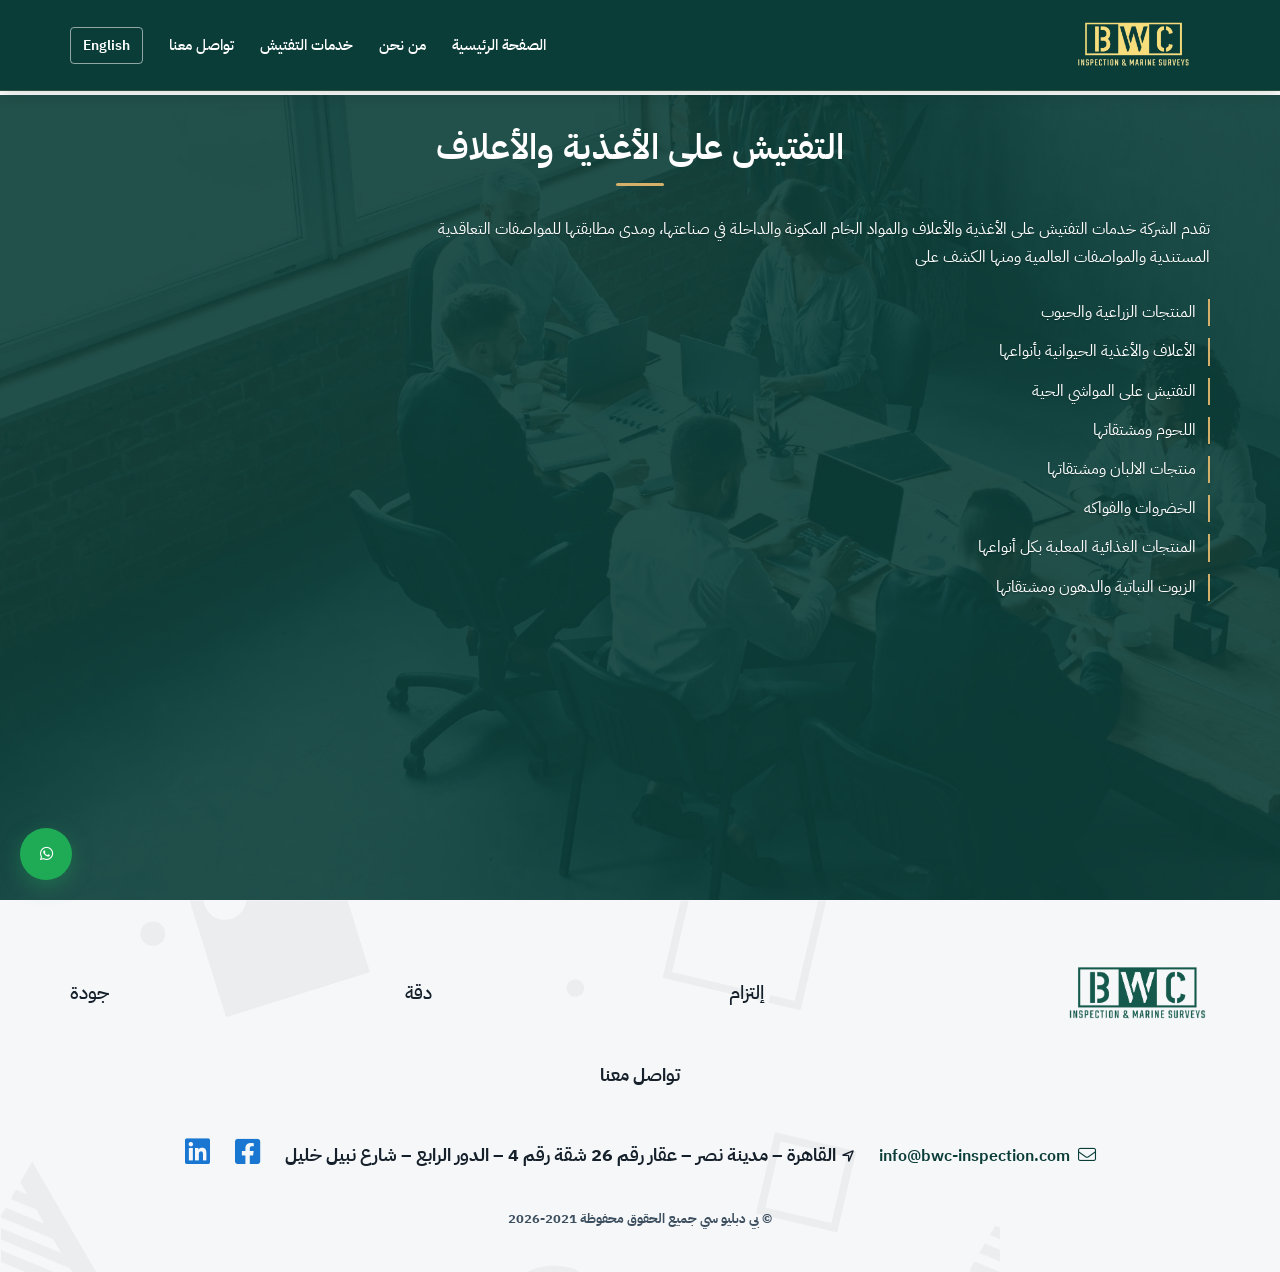
<file: services/components/food/food.html>
<!DOCTYPE html>
<html lang="ar" dir="rtl">

<head>
    <meta charset="UTF-8">
    <meta name="viewport" content="width=device-width, initial-scale=1.0">
    <link rel="shortcut icon" href="img/logo_2.png" type="image/x-icon">
    <link rel="preconnect" href="https://fonts.googleapis.com">
    <link rel="preconnect" href="https://fonts.gstatic.com" crossorigin>
    <link href="https://fonts.googleapis.com/css2?family=IBM+Plex+Sans+Arabic:wght@300;400;500;600;700&family=IBM+Plex+Sans:wght@300;400;500;600;700&display=swap" rel="stylesheet">
    <link rel="stylesheet" href="../../../style/brand.css">
    <title data-i18n="page_title">خدمات التفتيش - شركة بي دبليو سي للفحص والتفتيش ما قبل الشحن</title>
    <link rel="stylesheet" href="../../../style/Normalize.css">
    <link rel="stylesheet" href="../../../style/nav.css">
    <link rel="stylesheet" href="../../../style/all.css">
    <link rel="stylesheet" href="css/food.css">
</head>

<body>
    <header>
        <div class="container">
            <a class="Whatsapp" href="https://wa.me/201091856910?text=%D8%A3%D9%87%D9%84%D8%A7%D9%8B%D8%8C%20%D9%85%D8%AD%D8%AA%D8%A7%D8%AC%20%D8%A7%D8%B3%D8%AA%D9%81%D8%B3%D8%B1%20%D8%B9%D9%86%20%D8%AE%D8%AF%D9%85%D8%A7%D8%AA%D9%83%D9%85"
                target="_blank" rel="noopener noreferrer" aria-label="WhatsApp"><i class="fa-brands fa-whatsapp"></i></a>
            <a class="logo" href="../../../index.html"><img src="img/logo.png" alt="BWC"></a>
            <button class="btn_menu"><i class="fa-duotone fa-solid fa-bars"></i></button>
            <nav>
                <div class="close_nav">
                    <img src="img/logo_2.png" alt="BWC">
                    <button class="btn_close"><i class="fa-duotone fa-solid fa-xmark"></i></button>
                </div>
                <ul>
                    <li><a href="../../../index.html" data-i18n="nav_home">الصفحة الرئيسية</a></li>
                    <li><a href="../../../about/about.html" data-i18n="nav_about">من نحن</a></li>
                    <li><a href="../../Services.html" data-i18n="nav_services">خدمات التفتيش</a></li>
                    <li><a href="../../../contact_us/contact.html" data-i18n="nav_contact">تواصل معنا</a></li>
                    <li><a href="#" id="lang-switch" data-i18n="lang_btn">English</a></li>
                </ul>
            </nav>
        </div>
    </header>
    <section class="landing">
        <div class="container">
            <h2 data-i18n="food_title">التفتيش على الأغذية والأعلاف</h2>
            <div class="text">
                <p style="color: #fff;" data-i18n="food_desc">تقدم الشركة خدمات التفتيش على الأغذية والأعلاف والمواد
                    الخام المكونة والداخلة في
                    صناعتها، ومدى
                    مطابقتها للمواصفات التعاقدية المستندية والمواصفات العالمية ومنها الكشف على</p>
                <ul style="margin: 0; padding: 0;">
                    <li data-i18n="food_li_1">المنتجات الزراعية والحبوب</li>
                    <li data-i18n="food_li_2">الأعلاف والأغذية الحيوانية بأنواعها</li>
                    <li data-i18n="food_li_3">التفتيش على المواشي الحية</li>
                    <li data-i18n="food_li_4">اللحوم ومشتقاتها</li>
                    <li data-i18n="food_li_5">منتجات الالبان ومشتقاتها</li>
                    <li data-i18n="food_li_6">الخضروات والفواكه</li>
                    <li data-i18n="food_li_7">المنتجات الغذائية المعلبة بكل أنواعها</li>
                    <li data-i18n="food_li_8">الزيوت النباتية والدهون ومشتقاتها</li>
                </ul>
            </div>
        </div>
    </section>
    <footer>
        <div class="container">
            <div class="footer_content">
                <ul style="padding: 0;">
                    <li><img src="img/logo_2.png" alt="BWC"></li>
                    <li data-i18n="footer_1">إلتزام</li>
                    <li data-i18n="footer_2">دقة</li>
                    <li data-i18n="footer_3">جودة</li>
                </ul>
                <span data-i18n="footer_contact">تواصل معنا</span>
                <ul style="justify-content: center; gap: 25px;padding: 0;" class="footer_contact">
                    <li><a style="color: var(--back-color); font-size: 1rem; font-weight: 600;" title="address"
                            href="mailto:info@bwc-inspection.com"><i style="font-size: 1.1rem;"
                                class="fa-light fa-envelope"></i>&nbsp; info@bwc-inspection.com</a></li>
                    <li style="font-size: 0.88rem; font-weight: 600; color: var(--text-color);"><i
                            class="fa-regular fa-location-arrow"></i>&nbsp; <span data-i18n="footer_address">القاهرة –
                            مدينة نصر – عقار رقم 26 شقة رقم 4 – الدور الرابع – شارع نبيل خليل</span></li>
                    <li><i style="font-size: 1.8rem; color: #1977D2;" class="fa-brands fa-square-facebook"></i></li>
                    <li><i style="font-size: 1.8rem; color: #1977D2;" class="fa-brands fa-linkedin"></i></li>
                </ul>
                <strong data-i18n="footer_copyright">© بي دبليو سي جميع الحقوق محفوظة 2021-2026</strong>
            </div>
        </div>
    </footer>
    <script src="js/food.js"></script>
</body>

</html>
</file>
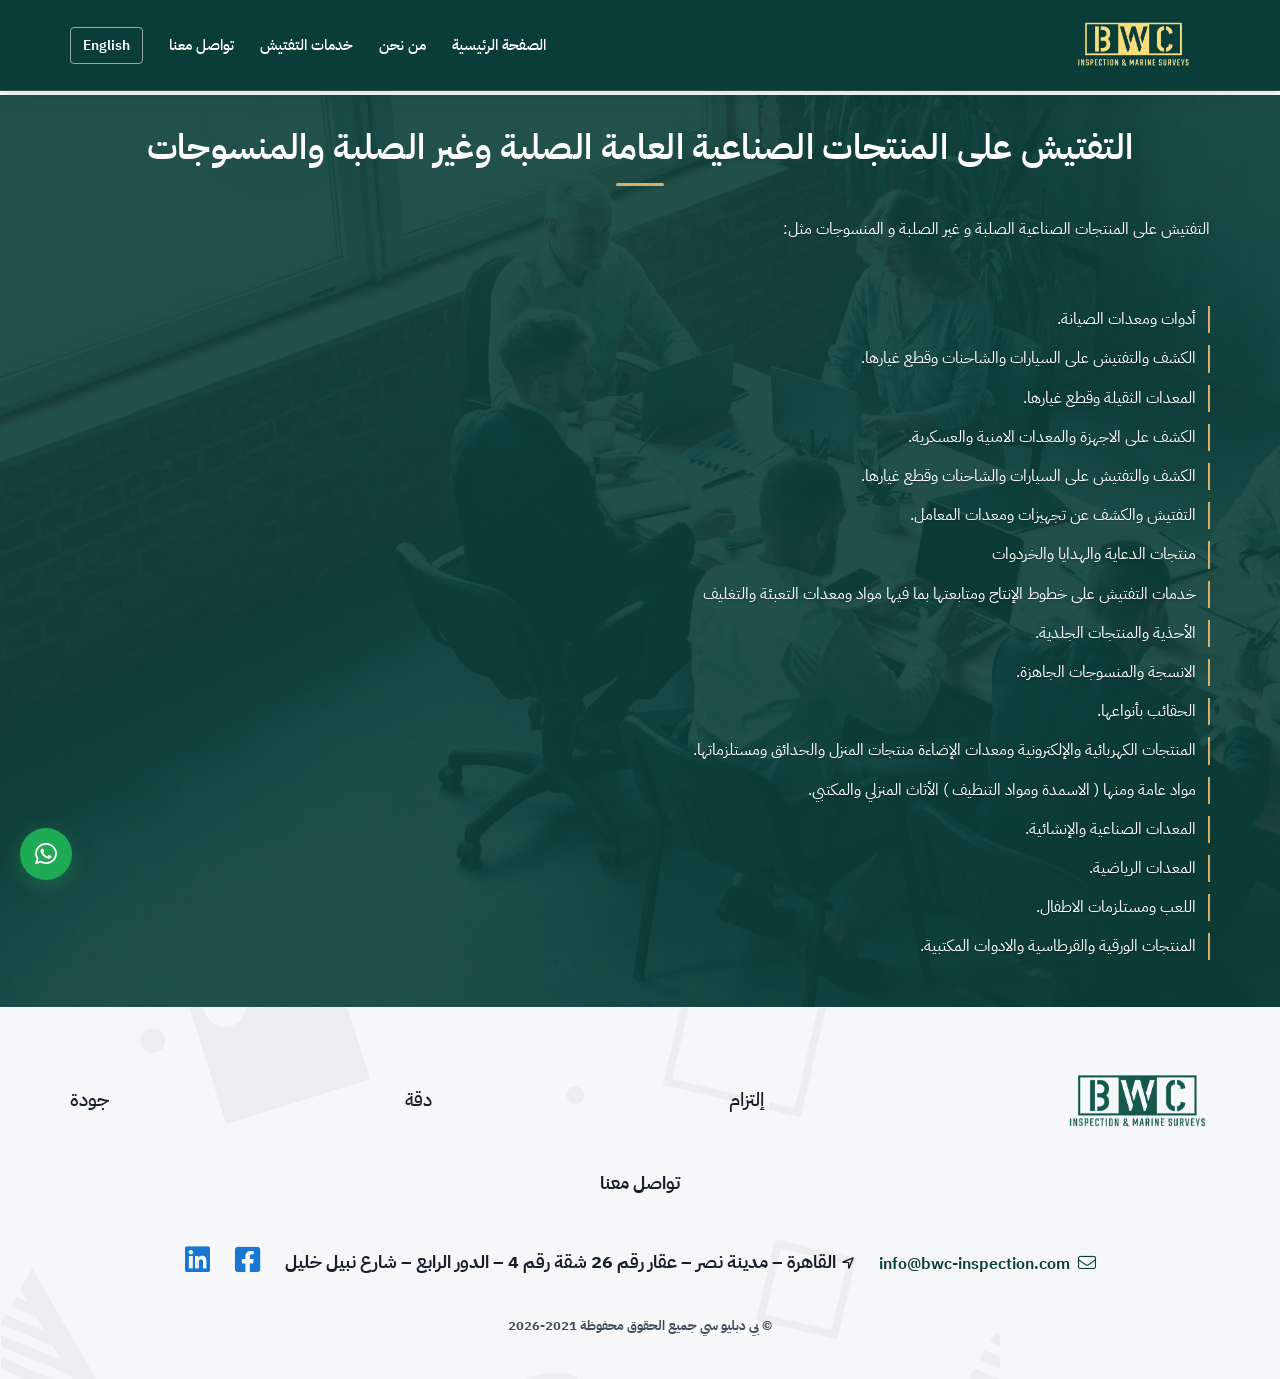
<file: services/components/Industrial/Industrial-prod.html>
<!DOCTYPE html>
<html lang="ar" dir="rtl">

<head>
    <meta charset="UTF-8">
    <meta name="viewport" content="width=device-width, initial-scale=1.0">
    <link rel="shortcut icon" href="img/logo_2.png" type="image/x-icon">
    <link rel="preconnect" href="https://fonts.googleapis.com">
    <link rel="preconnect" href="https://fonts.gstatic.com" crossorigin>
    <link href="https://fonts.googleapis.com/css2?family=IBM+Plex+Sans+Arabic:wght@300;400;500;600;700&family=IBM+Plex+Sans:wght@300;400;500;600;700&display=swap" rel="stylesheet">
    <link rel="stylesheet" href="../../../style/brand.css">
    <title data-i18n="page_title"> التفتيش على المنتجات الصناعية العامة الصلبة وغير الصلبة والمنسوجات- شركة بي دبليو سي
        للفحص والتفتيش ما قبل الشحن
    </title>
    <link rel="stylesheet" href="../../../style/Normalize.css">
    <link rel="stylesheet" href="../../../style/all.css">
    <link rel="stylesheet" href="../../../style/nav.css">
    <link rel="stylesheet" href="css/Industrial-prod.css">
</head>

<body>
    <header>
        <div class="container">
            <a class="logo" href="../../../index.html"><img src="img/logo.png" alt="BWC"></a>
            <button class="btn_menu"><i class="fa-duotone fa-solid fa-bars"></i></button>
            <nav>
                <div class="close_nav">
                    <img src="img/logo_2.png" alt="BWC">
                    <button class="btn_close"><i class="fa-duotone fa-solid fa-xmark"></i></button>
                </div>
                <ul>
                    <li><a href="../../../index.html" data-i18n="nav_home">الصفحة الرئيسية</a></li>
                    <li><a href="../../../about/about.html" data-i18n="nav_about">من نحن</a></li>
                    <li><a href="../../Services.html" data-i18n="nav_services">خدمات التفتيش</a></li>
                    <li><a href="../../../contact_us/contact.html" data-i18n="nav_contact">تواصل معنا</a></li>
                    <li><a href="#" id="lang-switch" data-i18n="lang_btn">English</a></li>
                </ul>
            </nav>
        </div>
    </header>
    <section class="landing">
        <a class="Whatsapp" href="https://wa.me/201091856910?text=%D8%A3%D9%87%D9%84%D8%A7%D9%8B%D8%8C%20%D9%85%D8%AD%D8%AA%D8%A7%D8%AC%20%D8%A7%D8%B3%D8%AA%D9%81%D8%B3%D8%B1%20%D8%B9%D9%86%20%D8%AE%D8%AF%D9%85%D8%A7%D8%AA%D9%83%D9%85"
            target="_blank" rel="noopener noreferrer" aria-label="WhatsApp"><i class="fa-brands fa-whatsapp"></i></a>
        <div class="container">
            <h2 data-i18n="ind_title">التفتيش على المنتجات الصناعية العامة الصلبة وغير الصلبة والمنسوجات</h2>
            <div class="text">
                <p style="color: #eee;" data-i18n="ind_desc">التفتيش على المنتجات الصناعية الصلبة و غير الصلبة و
                    المنسوجات مثل:</p>
                <ul style="padding: 35px 0; margin: 0;">
                    <li data-i18n="ind_li_1">
                        أدوات ومعدات الصيانة.
                    </li>
                    <li data-i18n="ind_li_2">
                        الكشف والتفتيش على السيارات والشاحنات وقطع غيارها.
                    </li>
                    <li data-i18n="ind_li_3">
                        المعدات الثقيلة وقطع غيارها.
                    </li>
                    <li data-i18n="ind_li_4">
                        الكشف على الاجهزة والمعدات الامنية والعسكرية.
                    </li>
                    <li data-i18n="ind_li_5">
                        الكشف والتفتيش على السيارات والشاحنات وقطع غيارها.
                    </li>
                    <li data-i18n="ind_li_6">
                        التفتيش والكشف عن تجهيزات ومعدات المعامل.
                    </li>
                    <li data-i18n="ind_li_7">
                        منتجات الدعاية والهدايا والخردوات
                    </li>
                    <li data-i18n="ind_li_8">
                        خدمات التفتيش على خطوط الإنتاج ومتابعتها بما فيها مواد ومعدات التعبئة والتغليف
                    </li>
                    <li data-i18n="ind_li_9">
                        الأحذية والمنتجات الجلدية.
                    </li>
                    <li data-i18n="ind_li_10">
                        الانسجة والمنسوجات الجاهزة.
                    </li>
                    <li data-i18n="ind_li_11">
                        الحقائب بأنواعها.
                    </li>
                    <li data-i18n="ind_li_12">
                        المنتجات الكهربائية والإلكترونية ومعدات الإضاءة
                        منتجات المنزل والحدائق ومستلزماتها.
                    </li>
                    <li data-i18n="ind_li_13">
                        مواد عامة ومنها ( الاسمدة ومواد التنظيف )
                        الأثاث المنزلي والمكتبي.
                    </li>
                    <li data-i18n="ind_li_14">
                        المعدات الصناعية والإنشائية.
                    </li>
                    <li data-i18n="ind_li_15">
                        المعدات الرياضية.
                    </li>
                    <li data-i18n="ind_li_16">
                        اللعب ومستلزمات الاطفال.
                    </li>
                    <li data-i18n="ind_li_17">
                        المنتجات الورقية والقرطاسية والادوات المكتبية. </li>
                </ul>
            </div>
        </div>
    </section>
    <footer>
        <div class="container">
            <div class="footer_content">
                <ul style="padding: 0;">
                    <li><img src="img/logo_2.png" alt="BWC"></li>
                    <li data-i18n="footer_1">إلتزام</li>
                    <li data-i18n="footer_2">دقة</li>
                    <li data-i18n="footer_3">جودة</li>
                </ul>
                <span data-i18n="footer_contact">تواصل معنا</span>
                <ul style="justify-content: center; gap: 25px;padding: 0;" class="footer_contact">
                    <li><a style="color: var(--back-color); font-size: 1rem; font-weight: 600;" title="address"
                            href="mailto:info@bwc-inspection.com"><i style="font-size: 1.1rem;"
                                class="fa-light fa-envelope"></i>&nbsp; info@bwc-inspection.com</a></li>
                    <li style="font-size: 0.88rem; font-weight: 600; color: var(--text-color);"><i
                            class="fa-regular fa-location-arrow"></i>&nbsp; <span data-i18n="footer_address">القاهرة –
                            مدينة نصر – عقار رقم 26 شقة رقم 4 – الدور الرابع – شارع نبيل خليل</span></li>
                    <li><i style="font-size: 1.8rem; color: #1977D2;" class="fa-brands fa-square-facebook"></i></li>
                    <li><i style="font-size: 1.8rem; color: #1977D2;" class="fa-brands fa-linkedin"></i></li>
                </ul>
                <strong data-i18n="footer_copyright">© بي دبليو سي جميع الحقوق محفوظة 2021-2026</strong>
            </div>
        </div>
    </footer>
    <script src="js/Industrial-prod.js"></script>
</body>

</html>
</file>
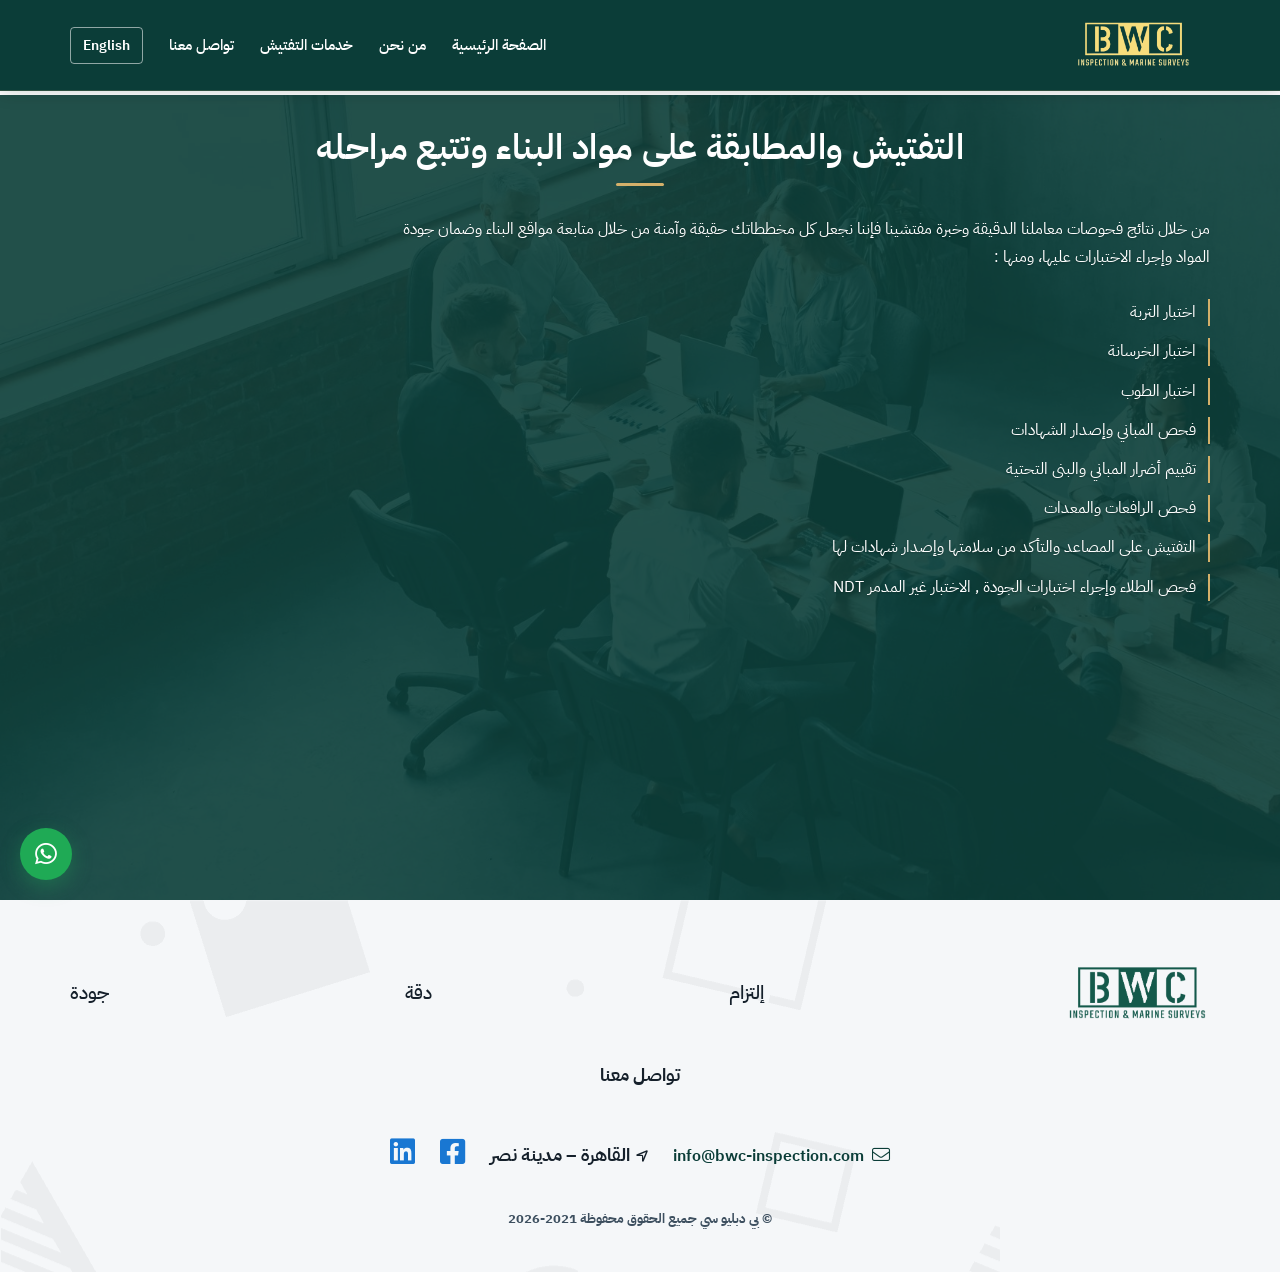
<file: services/components/materials/materials.html>
<!DOCTYPE html>
<html lang="ar" dir="rtl">

<head>
    <meta charset="UTF-8">
    <meta name="viewport" content="width=device-width, initial-scale=1.0">
    <link rel="shortcut icon" href="img/logo_2.png" type="image/x-icon">
    <link rel="preconnect" href="https://fonts.googleapis.com">
    <link rel="preconnect" href="https://fonts.gstatic.com" crossorigin>
    <link href="https://fonts.googleapis.com/css2?family=IBM+Plex+Sans+Arabic:wght@300;400;500;600;700&family=IBM+Plex+Sans:wght@300;400;500;600;700&display=swap" rel="stylesheet">
    <link rel="stylesheet" href="../../../style/brand.css">
    <title data-i18n="page_title"> التفتيش والمطابقة على مواد البناء وتتبع مراحله - شركة بي دبليو سي للفحص والتفتيش ما
        قبل الشحن
    </title>
    <link rel="stylesheet" href="../../../style/Normalize.css">
    <link rel="stylesheet" href="../../../style/all.css">
    <link rel="stylesheet" href="../../../style/nav.css">
    <link rel="stylesheet" href="css/materials.css">
</head>

<body>
    <header>
        <div class="container">
            <a class="logo" href="../../../index.html"><img src="img/logo.png" alt="BWC"></a>
            <button class="btn_menu"><i class="fa-duotone fa-solid fa-bars"></i></button>
            <nav>
                <div class="close_nav">
                    <img src="img/logo_2.png" alt="BWC">
                    <button class="btn_close"><i class="fa-duotone fa-solid fa-xmark"></i></button>
                </div>
                <ul>
                    <li><a href="../../../index.html" data-i18n="nav_home">الصفحة الرئيسية</a></li>
                    <li><a href="../../../about/about.html" data-i18n="nav_about">من نحن</a></li>
                    <li><a href="../../Services.html" data-i18n="nav_services">خدمات التفتيش</a></li>
                    <li><a href="../../../contact_us/contact.html" data-i18n="nav_contact">تواصل معنا</a></li>
                    <li><a href="#" id="lang-switch" data-i18n="lang_btn">English</a></li>
                </ul>
            </nav>
        </div>
    </header>
    <section class="landing">
        <a class="Whatsapp" href="https://wa.me/201091856910?text=%D8%A3%D9%87%D9%84%D8%A7%D9%8B%D8%8C%20%D9%85%D8%AD%D8%AA%D8%A7%D8%AC%20%D8%A7%D8%B3%D8%AA%D9%81%D8%B3%D8%B1%20%D8%B9%D9%86%20%D8%AE%D8%AF%D9%85%D8%A7%D8%AA%D9%83%D9%85"
            target="_blank" rel="noopener noreferrer" aria-label="WhatsApp"><i class="fa-brands fa-whatsapp"></i></a>
        <div class="container">
            <h2 data-i18n="mat_title">التفتيش والمطابقة على مواد البناء وتتبع مراحله</h2>
            <div class="text">
                <p style="color: #eee;" data-i18n="mat_desc">من خلال نتائج فحوصات معاملنا الدقيقة وخبرة مفتشينا فإننا
                    نجعل كل مخططاتك حقيقة
                    وآمنة من خلال متابعة مواقع البناء وضمان جودة المواد وإجراء الاختبارات عليها، ومنها :</p>
                <ul>
                    <li data-i18n="mat_li_1">
                        اختبار التربة
                    </li>
                    <li data-i18n="mat_li_2">
                        اختبار الخرسانة
                    </li>
                    <li data-i18n="mat_li_3">
                        اختبار الطوب
                    </li>
                    <li data-i18n="mat_li_4">
                        فحص المباني وإصدار الشهادات
                    </li>
                    <li data-i18n="mat_li_5">
                        تقييم أضرار المباني والبنى التحتية
                    </li>
                    <li data-i18n="mat_li_6">
                        فحص الرافعات والمعدات
                    </li>
                    <li data-i18n="mat_li_7">
                        التفتيش على المصاعد والتأكد من سلامتها وإصدار شهادات لها
                    </li>
                    <li data-i18n="mat_li_8">
                        فحص الطلاء وإجراء اختبارات الجودة , الاختبار غير المدمر NDT
                    </li>
                </ul>
            </div>
        </div>
    </section>
    <footer>
        <div class="container">
            <div class="footer_content">
                <ul style="padding: 0;">
                    <li><img src="img/logo_2.png" alt="BWC"></li>
                    <li data-i18n="footer_1">إلتزام</li>
                    <li data-i18n="footer_2">دقة</li>
                    <li data-i18n="footer_3">جودة</li>
                </ul>
                <span data-i18n="footer_contact">تواصل معنا</span>
                <ul style="justify-content: center; gap: 25px;padding: 0;" class="footer_contact">
                    <li><a style="color: var(--back-color); font-size: 1rem; font-weight: 600;" title="address"
                            href="mailto:info@bwc-inspection.com"><i style="font-size: 1.1rem;"
                                class="fa-light fa-envelope"></i>&nbsp; info@bwc-inspection.com</a></li>
                    <li style="font-size: 0.88rem; font-weight: 600; color: var(--text-color);"><i
                            class="fa-regular fa-location-arrow"></i>&nbsp; <span data-i18n="footer_address">القاهرة –
                            مدينة نصر </span></li>
                    <li><i style="font-size: 1.8rem; color: #1977D2;" class="fa-brands fa-square-facebook"></i></li>
                    <li><i style="font-size: 1.8rem; color: #1977D2;" class="fa-brands fa-linkedin"></i></li>
                </ul>
                <strong data-i18n="footer_copyright">© بي دبليو سي جميع الحقوق محفوظة 2021-2026</strong>
            </div>
        </div>
    </footer>
    <script src="js/materials.js"></script>
</body>

</html>
</file>
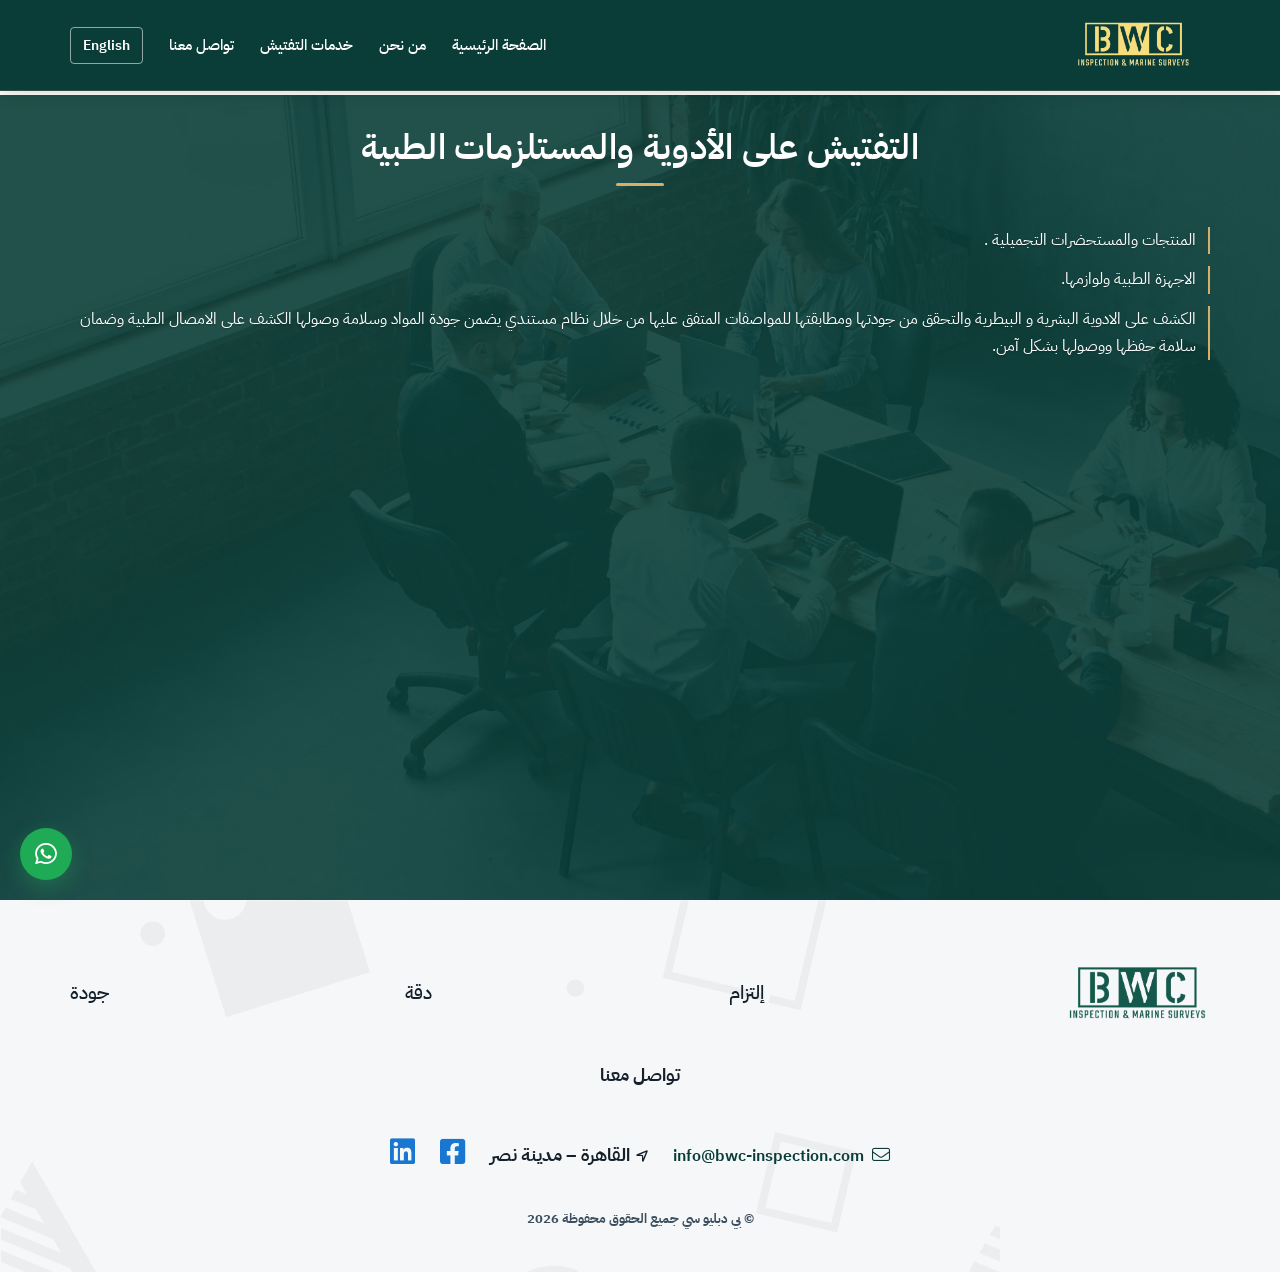
<file: services/components/Medicines/Medicines.html>
<!DOCTYPE html>
<html lang="ar" dir="rtl">

<head>
    <meta charset="UTF-8">
    <meta name="viewport" content="width=device-width, initial-scale=1.0">
    <link rel="shortcut icon" href="img/logo_2.png" type="image/x-icon">
    <link rel="preconnect" href="https://fonts.googleapis.com">
    <link rel="preconnect" href="https://fonts.gstatic.com" crossorigin>
    <link href="https://fonts.googleapis.com/css2?family=IBM+Plex+Sans+Arabic:wght@300;400;500;600;700&family=IBM+Plex+Sans:wght@300;400;500;600;700&display=swap" rel="stylesheet">
    <link rel="stylesheet" href="../../../style/brand.css">
    <title data-i18n="page_title">التفتيش على الأدوية والمستلزمات الطبية - شركة بي دبليو سي للفحص والتفتيش ما قبل الشحن
    </title>
    <link rel="stylesheet" href="../../../style/Normalize.css">
    <link rel="stylesheet" href="../../../style/all.css">
    <link rel="stylesheet" href="../../../style/nav.css">
    <link rel="stylesheet" href="css/Medicines.css">
</head>

<body>
    <header>
        <div class="container">
            <a class="logo" href="../../../index.html"><img src="img/logo.png" alt="BWC"></a>
            <button class="btn_menu"><i class="fa-duotone fa-solid fa-bars"></i></button>
            <nav>
                <div class="close_nav">
                    <img src="img/logo_2.png" alt="BWC">
                    <button class="btn_close"><i class="fa-duotone fa-solid fa-xmark"></i></button>
                </div>
                <ul>
                    <li><a href="../../../index.html" data-i18n="nav_home">الصفحة الرئيسية</a></li>
                    <li><a href="../../../about/about.html" data-i18n="nav_about">من نحن</a></li>
                    <li><a href="../../Services.html" data-i18n="nav_services">خدمات التفتيش</a></li>
                    <li><a href="../../../contact_us/contact.html" data-i18n="nav_contact">تواصل معنا</a></li>
                    <li><a href="#" id="lang-switch" data-i18n="lang_btn">English</a></li>
                </ul>
            </nav>
        </div>
    </header>
    <section class="landing">
        <a class="Whatsapp" href="https://wa.me/201091856910?text=%D8%A3%D9%87%D9%84%D8%A7%D9%8B%D8%8C%20%D9%85%D8%AD%D8%AA%D8%A7%D8%AC%20%D8%A7%D8%B3%D8%AA%D9%81%D8%B3%D8%B1%20%D8%B9%D9%86%20%D8%AE%D8%AF%D9%85%D8%A7%D8%AA%D9%83%D9%85"
            target="_blank" rel="noopener noreferrer" aria-label="WhatsApp"><i class="fa-brands fa-whatsapp"></i></a>
        <div class="container">
            <h2 data-i18n="med_title"> التفتيش على الأدوية والمستلزمات الطبية</h2>
            <div class="text">
                <ul style="padding: 0; margin: 0;">
                    <li data-i18n="med_li_1">
                        المنتجات والمستحضرات التجميلية .
                    </li>
                    <li data-i18n="med_li_2">
                        الاجهزة الطبية ولوازمها.
                    </li>
                    <li data-i18n="med_li_3">
                        الكشف على الادوية البشرية و البيطرية والتحقق من جودتها ومطابقتها للمواصفات المتفق عليها من خلال
                        نظام مستندي يضمن جودة المواد وسلامة وصولها
                        الكشف على الامصال الطبية وضمان سلامة حفظها ووصولها بشكل آمن.
                    </li>
                </ul>
            </div>
        </div>
    </section>
    <footer>
        <div class="container">
            <div class="footer_content">
                <ul style="padding: 0;">
                    <li><img src="img/logo_2.png" alt="BWC"></li>
                    <li data-i18n="footer_1">إلتزام</li>
                    <li data-i18n="footer_2">دقة</li>
                    <li data-i18n="footer_3">جودة</li>
                </ul>
                <span data-i18n="footer_contact">تواصل معنا</span>
                <ul style="justify-content: center; gap: 25px;padding: 0;" class="footer_contact">
                    <li><a style="color: var(--back-color); font-size: 1rem; font-weight: 600;" title="address"
                            href="mailto:info@bwc-inspection.com"><i style="font-size: 1.1rem;"
                                class="fa-light fa-envelope"></i>&nbsp; info@bwc-inspection.com</a></li>
                    <li style="font-size: 0.88rem; font-weight: 600; color: var(--text-color);"><i
                            class="fa-regular fa-location-arrow"></i>&nbsp; <span data-i18n="footer_address">القاهرة –
                            مدينة نصر </span></li>
                    <li><i style="font-size: 1.8rem; color: #1977D2;" class="fa-brands fa-square-facebook"></i></li>
                    <li><i style="font-size: 1.8rem; color: #1977D2;" class="fa-brands fa-linkedin"></i></li>
                </ul>
                <strong data-i18n="footer_copyright">© بي دبليو سي جميع الحقوق محفوظة 2026</strong>
            </div>
        </div>
    </footer>
    <script src="js/Medicines.js"></script>
</body>

</html>
</file>
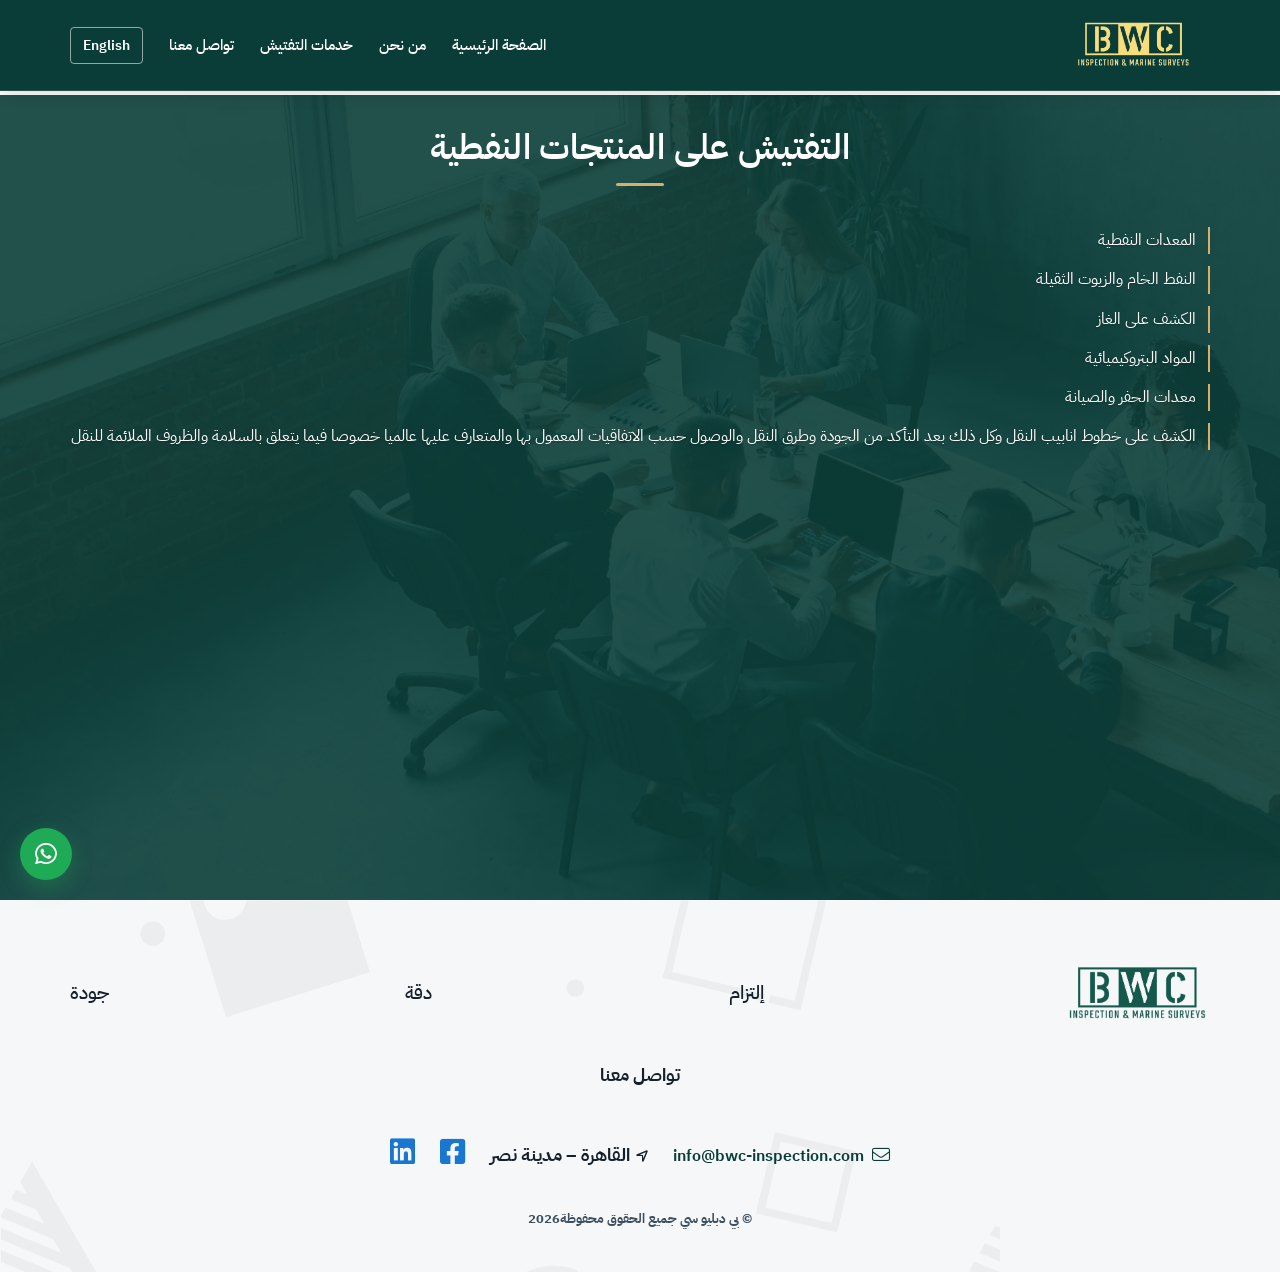
<file: services/components/oil-prod/oil-prod.html>
<!DOCTYPE html>
<html lang="ar" dir="rtl">

<head>
    <meta charset="UTF-8">
    <meta name="viewport" content="width=device-width, initial-scale=1.0">
    <link rel="shortcut icon" href="img/logo_2.png" type="image/x-icon">
    <link rel="preconnect" href="https://fonts.googleapis.com">
    <link rel="preconnect" href="https://fonts.gstatic.com" crossorigin>
    <link href="https://fonts.googleapis.com/css2?family=IBM+Plex+Sans+Arabic:wght@300;400;500;600;700&family=IBM+Plex+Sans:wght@300;400;500;600;700&display=swap" rel="stylesheet">
    <link rel="stylesheet" href="../../../style/brand.css">
    <title data-i18n="page_title"> التفتيش على المنتجات النفطية - شركة بي دبليو سي للفحص والتفتيش ما قبل الشحن
    </title>
    <link rel="stylesheet" href="../../../style/Normalize.css">
    <link rel="stylesheet" href="../../../style/all.css">
    <link rel="stylesheet" href="../../../style/nav.css">
    <link rel="stylesheet" href="css/oil-prod.css">
</head>

<body>
    <header>
        <div class="container">
            <a class="logo" href="../../../index.html"><img src="img/logo.png" alt="BWC"></a>
            <button class="btn_menu"><i class="fa-duotone fa-solid fa-bars"></i></button>
            <nav>
                <div class="close_nav">
                    <img src="img/logo_2.png" alt="BWC">
                    <button class="btn_close"><i class="fa-duotone fa-solid fa-xmark"></i></button>
                </div>
                <ul>
                    <li><a href="../../../index.html" data-i18n="nav_home">الصفحة الرئيسية</a></li>
                    <li><a href="../../../about/about.html" data-i18n="nav_about">من نحن</a></li>
                    <li><a href="../../Services.html" data-i18n="nav_services">خدمات التفتيش</a></li>
                    <li><a href="../../../contact_us/contact.html" data-i18n="nav_contact">تواصل معنا</a></li>
                    <li><a href="#" id="lang-switch" data-i18n="lang_btn">English</a></li>
                </ul>
            </nav>
        </div>
    </header>
    <section class="landing">
        <a class="Whatsapp" href="https://wa.me/201091856910?text=%D8%A3%D9%87%D9%84%D8%A7%D9%8B%D8%8C%20%D9%85%D8%AD%D8%AA%D8%A7%D8%AC%20%D8%A7%D8%B3%D8%AA%D9%81%D8%B3%D8%B1%20%D8%B9%D9%86%20%D8%AE%D8%AF%D9%85%D8%A7%D8%AA%D9%83%D9%85"
            target="_blank" rel="noopener noreferrer" aria-label="WhatsApp"><i class="fa-brands fa-whatsapp"></i></a>
        <div class="container">
            <h2 data-i18n="oil_title">التفتيش على المنتجات النفطية</h2>
            <div class="text">
                <ul>
                    <li data-i18n="oil_li_1">
                        المعدات النفطية
                    </li>
                    <li data-i18n="oil_li_2">
                        النفط الخام والزيوت الثقيلة
                    </li>
                    <li data-i18n="oil_li_3">
                        الكشف على الغاز
                    </li>
                    <li data-i18n="oil_li_4">
                        المواد البتروكيميائية
                    </li>
                    <li data-i18n="oil_li_5">
                        معدات الحفر والصيانة
                    </li>
                    <li data-i18n="oil_li_6">
                        الكشف على خطوط انابيب النقل
                        وكل ذلك بعد التأكد من الجودة وطرق النقل والوصول حسب الاتفاقيات المعمول بها والمتعارف عليها
                        عالميا خصوصا فيما يتعلق بالسلامة والظروف الملائمة للنقل
                    </li>
                </ul>
            </div>
        </div>
    </section>
    <footer>
        <div class="container">
            <div class="footer_content">
                <ul style="padding: 0;">
                    <li><img src="img/logo_2.png" alt="BWC"></li>
                    <li data-i18n="footer_1">إلتزام</li>
                    <li data-i18n="footer_2">دقة</li>
                    <li data-i18n="footer_3">جودة</li>
                </ul>
                <span data-i18n="footer_contact">تواصل معنا</span>
                <ul style="justify-content: center; gap: 25px;padding: 0;" class="footer_contact">
                    <li><a style="color: var(--back-color); font-size: 1rem; font-weight: 600;" title="address"
                            href="mailto:info@bwc-inspection.com"><i style="font-size: 1.1rem;"
                                class="fa-light fa-envelope"></i>&nbsp; info@bwc-inspection.com</a></li>
                    <li style="font-size: 0.88rem; font-weight: 600; color: var(--text-color);"><i
                            class="fa-regular fa-location-arrow"></i>&nbsp; <span data-i18n="footer_address">القاهرة –
                            مدينة نصر</span></li>
                    <li><i style="font-size: 1.8rem; color: #1977D2;" class="fa-brands fa-square-facebook"></i></li>
                    <li><i style="font-size: 1.8rem; color: #1977D2;" class="fa-brands fa-linkedin"></i></li>
                </ul>
                <strong data-i18n="footer_copyright">© بي دبليو سي جميع الحقوق محفوظة2026</strong>
            </div>
        </div>
    </footer>
    <script src="js/oil-prod.js"></script>
</body>

</html>
</file>
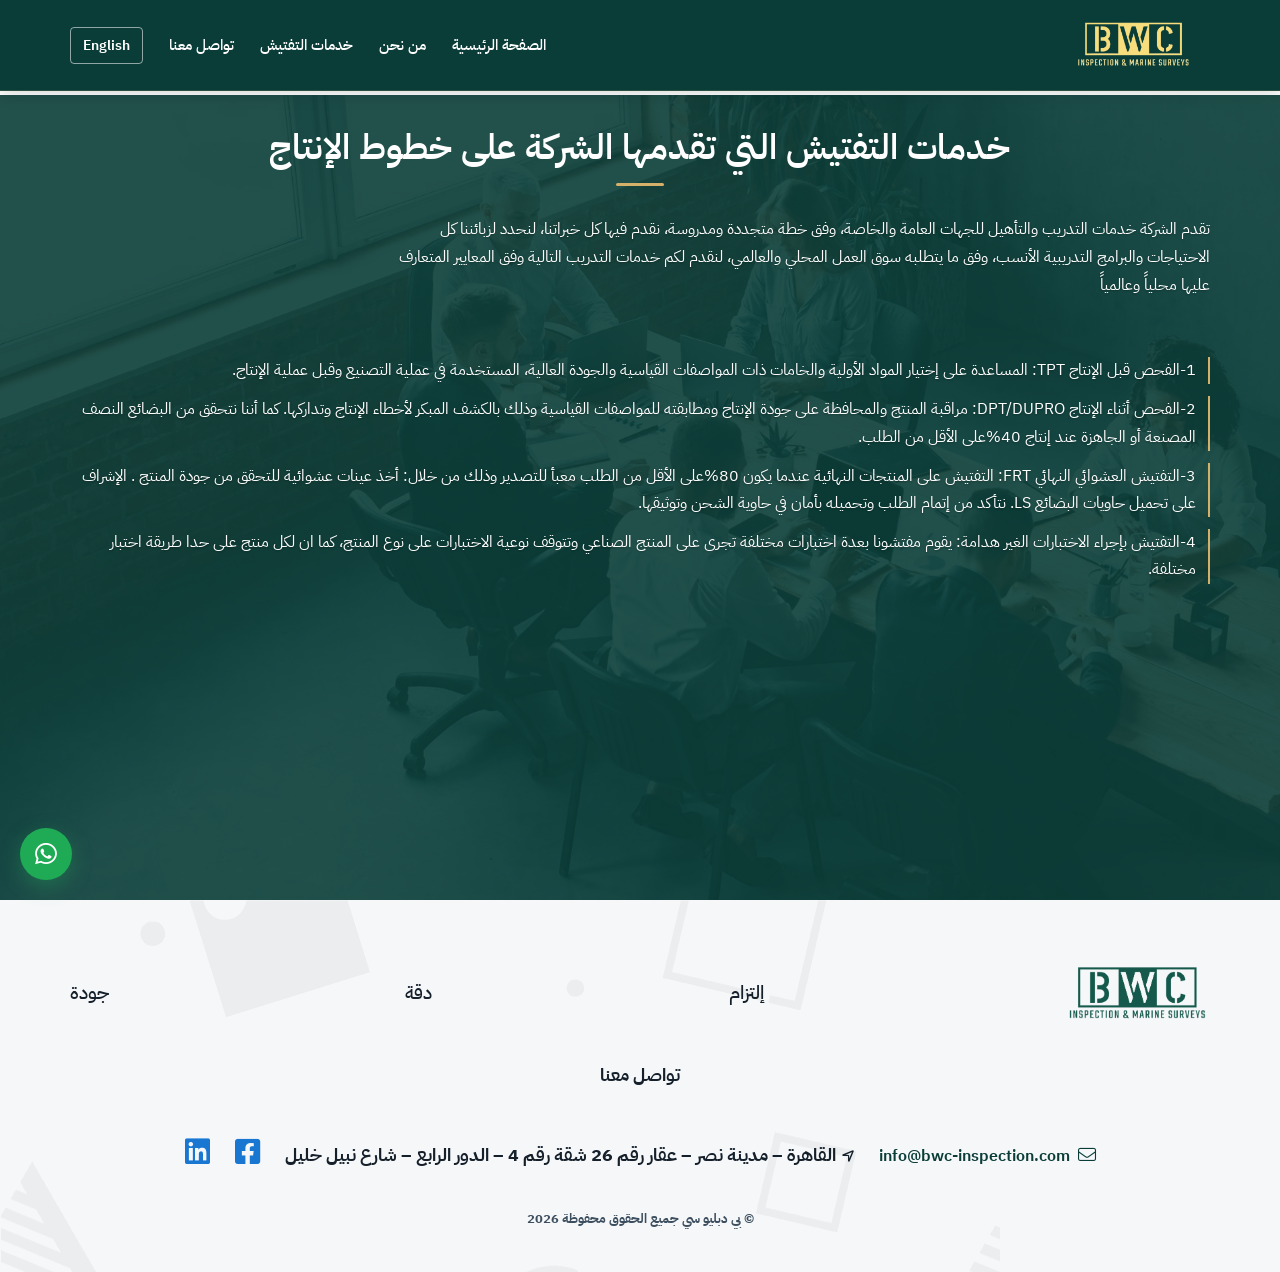
<file: services/components/prod-lines/prod-lines.html>
<!DOCTYPE html>
<html lang="ar" dir="rtl">

<head>
    <meta charset="UTF-8">
    <meta name="viewport" content="width=device-width, initial-scale=1.0">
    <link rel="shortcut icon" href="img/logo_2.png" type="image/x-icon">
    <link rel="preconnect" href="https://fonts.googleapis.com">
    <link rel="preconnect" href="https://fonts.gstatic.com" crossorigin>
    <link href="https://fonts.googleapis.com/css2?family=IBM+Plex+Sans+Arabic:wght@300;400;500;600;700&family=IBM+Plex+Sans:wght@300;400;500;600;700&display=swap" rel="stylesheet">
    <link rel="stylesheet" href="../../../style/brand.css">
    <title data-i18n="page_title"> خدمات التفتيش التي تقدمها الشركة على خطوط الإنتاج - شركة بي دبليو سي للفحص والتفتيش
        ما قبل الشحن
    </title>
    <link rel="stylesheet" href="../../../style/Normalize.css">
    <link rel="stylesheet" href="../../../style/all.css">
    <link rel="stylesheet" href="../../../style/nav.css">
    <link rel="stylesheet" href="css/prod-lines.css">
</head>

<body>
    <header>
        <div class="container">
            <a class="logo" href="../../../index.html"><img src="img/logo.png" alt="BWC"></a>
            <button class="btn_menu"><i class="fa-duotone fa-solid fa-bars"></i></button>
            <nav>
                <div class="close_nav">
                    <img src="img/logo_2.png" alt="BWC">
                    <button class="btn_close"><i class="fa-duotone fa-solid fa-xmark"></i></button>
                </div>
                <ul>
                    <li><a href="../../../index.html" data-i18n="nav_home">الصفحة الرئيسية</a></li>
                    <li><a href="../../../about/about.html" data-i18n="nav_about">من نحن</a></li>
                    <li><a href="../../Services.html" data-i18n="nav_services">خدمات التفتيش</a></li>
                    <li><a href="../../../contact_us/contact.html" data-i18n="nav_contact">تواصل معنا</a></li>
                    <li><a href="#" id="lang-switch" data-i18n="lang_btn">English</a></li>
                </ul>
            </nav>
        </div>
    </header>
    <section class="landing">
        <a class="Whatsapp" href="https://wa.me/201091856910?text=%D8%A3%D9%87%D9%84%D8%A7%D9%8B%D8%8C%20%D9%85%D8%AD%D8%AA%D8%A7%D8%AC%20%D8%A7%D8%B3%D8%AA%D9%81%D8%B3%D8%B1%20%D8%B9%D9%86%20%D8%AE%D8%AF%D9%85%D8%A7%D8%AA%D9%83%D9%85"
            target="_blank" rel="noopener noreferrer" aria-label="WhatsApp"><i class="fa-brands fa-whatsapp"></i></a>
        <div class="container">
            <h2 data-i18n="prod_title">خدمات التفتيش التي تقدمها الشركة على خطوط الإنتاج</h2>
            <div class="text">
                <p style="color: #eee;" data-i18n="prod_desc">تقدم الشركة خدمات التدريب والتأهيل للجهات العامة والخاصة، وفق خطة متجددة
                    ومدروسة، نقدم فيها كل
                    خبراتنا، لنحدد لزبائننا كل الاحتياجات والبرامج التدريبية الأنسب، وفق ما يتطلبه سوق العمل المحلي
                    والعالمي، لنقدم لكم خدمات التدريب التالية وفق المعايير المتعارف عليها محلياً وعالمياً
                </p>
                <ul style="padding: 30px 0;margin: 0;">
                    <li data-i18n="prod_li_1">
                        1-الفحص قبل الإنتاج TPT: المساعدة على إختيار المواد الأولية والخامات ذات المواصفات القياسية
                        والجودة العالية، المستخدمة في عملية التصنيع وقبل عملية الإنتاج.
                    </li>
                    <li data-i18n="prod_li_2">
                        2-الفحص أثناء الإنتاج DPT/DUPRO: مراقبة المنتج والمحافظة على جودة الإنتاج ومطابقته للمواصفات
                        القياسية وذلك بالكشف المبكر لأخطاء الإنتاج وتداركها. كما أننا نتحقق من البضائع النصف المصنعة أو
                        الجاهزة عند إنتاج 40%على الأقل من الطلب.
                    </li>
                    <li data-i18n="prod_li_3">
                        3-التفتيش العشوائي النهائي FRT: التفتيش على المنتجات النهائية عندما يكون 80%على الأقل من الطلب
                        معبأ للتصدير وذلك من خلال: أخذ عينات عشوائية للتحقق من جودة المنتج . الإشراف على تحميل حاويات
                        البضائع LS. نتأكد من إتمام الطلب وتحميله بأمان في حاوية الشحن وتوثيقها.
                    </li>
                    <li data-i18n="prod_li_4">
                        4-التفتيش بإجراء الاختبارات الغير هدامة: يقوم مفتشونا بعدة اختبارات مختلفة تجرى على المنتج
                        الصناعي وتتوقف نوعية الاختبارات على نوع المنتج، كما ان لكل منتج على حدا طريقة اختبار مختلفة.
                    </li>
                </ul>
            </div>
        </div>
    </section>
    <footer>
        <div class="container">
            <div class="footer_content">
                <ul style="padding: 0;">
                    <li><img src="img/logo_2.png" alt="BWC"></li>
                    <li data-i18n="footer_1">إلتزام</li>
                    <li data-i18n="footer_2">دقة</li>
                    <li data-i18n="footer_3">جودة</li>
                </ul>
                <span data-i18n="footer_contact">تواصل معنا</span>
                <ul style="justify-content: center; gap: 25px;padding: 0;" class="footer_contact">
                    <li><a style="color: var(--back-color); font-size: 1rem; font-weight: 600;" title="address"
                            href="mailto:info@bwc-inspection.com"><i style="font-size: 1.1rem;"
                                class="fa-light fa-envelope"></i>&nbsp; info@bwc-inspection.com</a></li>
                    <li style="font-size: 0.88rem; font-weight: 600; color: var(--text-color);"><i
                            class="fa-regular fa-location-arrow"></i>&nbsp; <span data-i18n="footer_address">القاهرة –
                            مدينة نصر – عقار رقم 26 شقة رقم 4 – الدور الرابع – شارع نبيل خليل</span></li>
                    <li><i style="font-size: 1.8rem; color: #1977D2;" class="fa-brands fa-square-facebook"></i></li>
                    <li><i style="font-size: 1.8rem; color: #1977D2;" class="fa-brands fa-linkedin"></i></li>
                </ul>
                <strong data-i18n="footer_copyright">© بي دبليو سي جميع الحقوق محفوظة 2026</strong>
            </div>
        </div>
    </footer>
    <script src="js/prod-lines.js"></script>
</body>

</html>
</file>
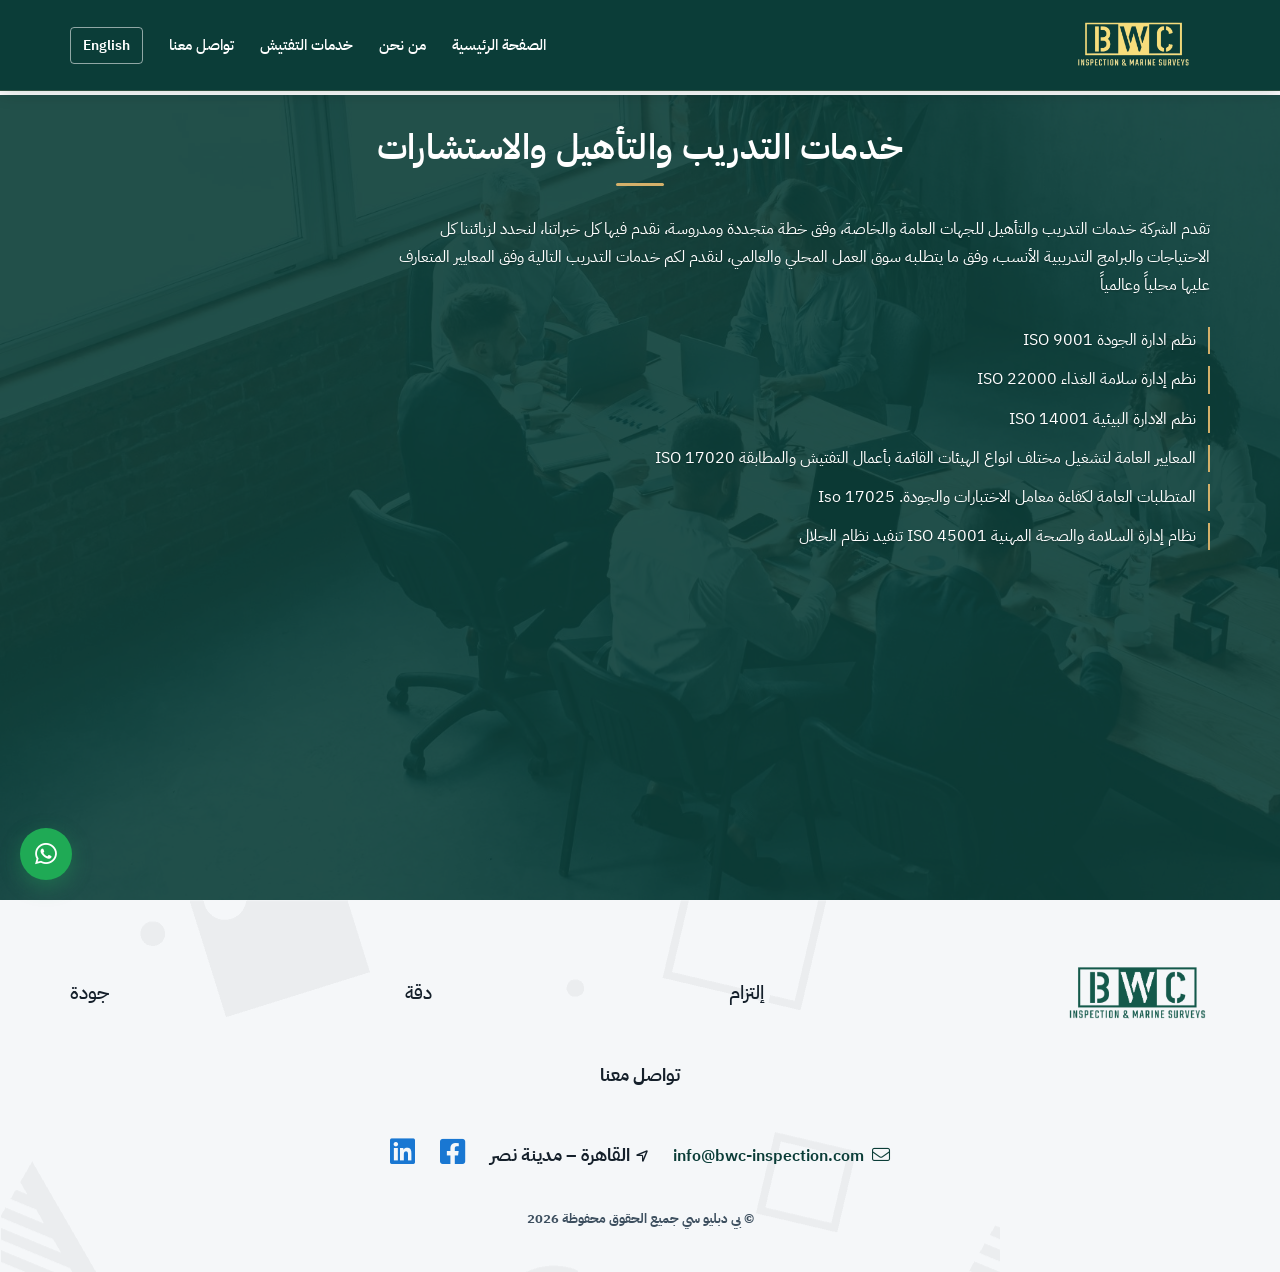
<file: services/components/training/training.html>
<!DOCTYPE html>
<html lang="ar" dir="rtl">

<head>
    <meta charset="UTF-8">
    <meta name="viewport" content="width=device-width, initial-scale=1.0">
    <link rel="shortcut icon" href="img/logo_2.png" type="image/x-icon">
    <link rel="preconnect" href="https://fonts.googleapis.com">
    <link rel="preconnect" href="https://fonts.gstatic.com" crossorigin>
    <link href="https://fonts.googleapis.com/css2?family=IBM+Plex+Sans+Arabic:wght@300;400;500;600;700&family=IBM+Plex+Sans:wght@300;400;500;600;700&display=swap" rel="stylesheet">
    <link rel="stylesheet" href="../../../style/brand.css">
    <title data-i18n="page_title"> خدمات التدريب والتأهيل والاستشارات - شركة بي دبليو سي للفحص والتفتيش ما قبل الشحن
    </title>
    <link rel="stylesheet" href="../../../style/Normalize.css">
    <link rel="stylesheet" href="../../../style/all.css">
    <link rel="stylesheet" href="../../../style/nav.css">
    <link rel="stylesheet" href="css/training.css">
</head>

<body>
    <header>
        <div class="container">
            <a class="logo" href="../../../index.html"><img src="img/logo.png" alt="BWC"></a>
            <button class="btn_menu"><i class="fa-duotone fa-solid fa-bars"></i></button>
            <nav>
                <div class="close_nav">
                    <img src="img/logo_2.png" alt="BWC">
                    <button class="btn_close"><i class="fa-duotone fa-solid fa-xmark"></i></button>
                </div>
                <ul>
                    <li><a href="../../../index.html" data-i18n="nav_home">الصفحة الرئيسية</a></li>
                    <li><a href="../../../about/about.html" data-i18n="nav_about">من نحن</a></li>
                    <li><a href="../../Services.html" data-i18n="nav_services">خدمات التفتيش</a></li>
                    <li><a href="../../../contact_us/contact.html" data-i18n="nav_contact">تواصل معنا</a></li>
                    <li><a href="#" id="lang-switch" data-i18n="lang_btn">English</a></li>
                </ul>
            </nav>
        </div>
    </header>
    <section class="landing">
        <a class="Whatsapp" href="https://wa.me/201091856910?text=%D8%A3%D9%87%D9%84%D8%A7%D9%8B%D8%8C%20%D9%85%D8%AD%D8%AA%D8%A7%D8%AC%20%D8%A7%D8%B3%D8%AA%D9%81%D8%B3%D8%B1%20%D8%B9%D9%86%20%D8%AE%D8%AF%D9%85%D8%A7%D8%AA%D9%83%D9%85"
            target="_blank" rel="noopener noreferrer" aria-label="WhatsApp"><i class="fa-brands fa-whatsapp"></i></a>
        <div class="container">
            <h2 data-i18n="train_title">خدمات التدريب والتأهيل والاستشارات</h2>
            <div class="text">
                <p style="color: #eee;" data-i18n="train_desc">تقدم الشركة خدمات التدريب والتأهيل للجهات العامة والخاصة، وفق خطة متجددة
                    ومدروسة، نقدم فيها كل
                    خبراتنا، لنحدد لزبائننا كل الاحتياجات والبرامج التدريبية الأنسب، وفق ما يتطلبه سوق العمل المحلي
                    والعالمي، لنقدم لكم خدمات التدريب التالية وفق المعايير المتعارف عليها محلياً وعالمياً
                </p>
                <ul>
                    <li data-i18n="train_li_1">نظم ادارة الجودة ISO 9001</li>
                    <li data-i18n="train_li_2">نظم إدارة سلامة الغذاء ISO 22000</li>
                    <li data-i18n="train_li_3">نظم الادارة البيئية ISO 14001</li>
                    <li data-i18n="train_li_4">
                        المعايير العامة لتشغيل مختلف انواع الهيئات القائمة بأعمال التفتيش والمطابقة ISO 17020
                    </li>
                    <li data-i18n="train_li_5">
                        المتطلبات العامة لكفاءة معامل الاختبارات والجودة. Iso 17025
                    </li>
                    <li data-i18n="train_li_6">
                        نظام إدارة السلامة والصحة المهنية ISO 45001
                        تنفيد نظام الحلال
                    </li>
                </ul>
            </div>
        </div>
    </section>
    <footer>
        <div class="container">
            <div class="footer_content">
                <ul style="padding: 0;">
                    <li><img src="img/logo_2.png" alt="BWC"></li>
                    <li data-i18n="footer_1">إلتزام</li>
                    <li data-i18n="footer_2">دقة</li>
                    <li data-i18n="footer_3">جودة</li>
                </ul>
                <span data-i18n="footer_contact">تواصل معنا</span>
                <ul style="justify-content: center; gap: 25px;padding: 0;" class="footer_contact">
                    <li><a style="color: var(--back-color); font-size: 1rem; font-weight: 600;" title="address"
                            href="mailto:info@bwc-inspection.com"><i style="font-size: 1.1rem;"
                                class="fa-light fa-envelope"></i>&nbsp; info@bwc-inspection.com</a></li>
                    <li style="font-size: 0.88rem; font-weight: 600; color: var(--text-color);"><i
                            class="fa-regular fa-location-arrow"></i>&nbsp; <span data-i18n="footer_address">القاهرة –
       مدينة نصر  </span></li>
                    <li><i style="font-size: 1.8rem; color: #1977D2;" class="fa-brands fa-square-facebook"></i></li>
                    <li><i style="font-size: 1.8rem; color: #1977D2;" class="fa-brands fa-linkedin"></i></li>
                </ul>
                <strong data-i18n="footer_copyright">© بي دبليو سي جميع الحقوق محفوظة 2026</strong>
            </div>
        </div>
    </footer>
    <script src="js/training.js"></script>
</body>

</html>
</file>
<file: style/brand.css>
/* BWC brand system — professional inspection / conformity look */
:root {
  /* Primary: deep teal (trust, quality, compliance) */
  --back-color: #0b3d38;
  --back-color-mid: #0f4f48;
  --back-color-soft: #145a52;

  /* Accent: muted gold (premium, ISO — not bright yellow) */
  --main-color: #d4b06a;
  --main-color-hover: #c4a265;
  --secondary-color: #f3e8d0;

  /* Neutrals — tuned for WCAG AA contrast on light/dark surfaces */
  --text-color: #15202b;
  --text-muted: #3d4f5f;
  --text-on-dark: #ffffff;
  --text-on-dark-muted: rgba(255, 255, 255, 0.92);
  --surface: #f5f7f9;
  --surface-alt: #eef1f4;
  --white: #ffffff;
  --border: #d8dee6;

  /* Effects */
  --box-shadow: 0 4px 18px rgba(11, 61, 56, 0.08);
  --box-shadow-lg: 0 12px 36px rgba(11, 61, 56, 0.12);
  --overlay-dark: rgba(7, 32, 30, 0.72);
  --overlay-brand: rgba(11, 61, 56, 0.88);

  --padding-top: 80px;
  --padding-bottom: 80px;
  --radius: 8px;
  --header-height: 88px;

  --font-family: "IBM Plex Sans Arabic", "IBM Plex Sans", system-ui, -apple-system, "Segoe UI", sans-serif;
  --transition: 0.25s ease;
}

*,
*::before,
*::after {
  box-sizing: border-box;
}

html {
  scroll-behavior: smooth;
}

body {
  margin: 0;
  padding: 0;
  font-family: var(--font-family);
  font-size: 16px;
  line-height: 1.7;
  color: var(--text-color);
  background-color: var(--white);
  -webkit-font-smoothing: antialiased;
  text-rendering: optimizeLegibility;
}

h1, h2, h3, h4, h5, h6 {
  font-family: var(--font-family);
  font-weight: 600;
  line-height: 1.35;
  color: var(--text-color);
  letter-spacing: 0;
}

p {
  margin-top: 0;
}

a {
  color: inherit;
  text-decoration: none;
  transition: color var(--transition), background-color var(--transition), border-color var(--transition), transform var(--transition), box-shadow var(--transition);
}

img {
  max-width: 100%;
  height: auto;
  display: block;
}

/* Readable selection */
::selection {
  background: rgba(196, 162, 101, 0.28);
  color: var(--text-color);
}

/* Professional scrollbar */
::-webkit-scrollbar {
  width: 10px;
}
::-webkit-scrollbar-track {
  background: var(--surface);
}
::-webkit-scrollbar-thumb {
  background: var(--back-color-soft);
  border-radius: 8px;
}
::-webkit-scrollbar-thumb:hover {
  background: var(--back-color);
}

/* Floating WhatsApp — refined */
.Whatsapp {
  display: flex !important;
  justify-content: center;
  align-items: center;
  z-index: 9000 !important;
  width: 52px;
  height: 52px;
  position: fixed;
  left: 20px;
  bottom: 20px;
  color: #fff !important;
  background-color: #1faa55 !important;
  border-radius: 50%;
  box-shadow: 0 6px 20px rgba(31, 170, 85, 0.35);
  font-size: 1.55rem;
  border: none !important;
  transition: transform 0.2s ease, box-shadow 0.2s ease, background-color 0.2s ease;
}

.Whatsapp:hover {
  background-color: #189447 !important;
  color: #fff !important;
  transform: translateY(-2px);
  box-shadow: 0 10px 24px rgba(31, 170, 85, 0.4);
}

/* Subtle focus for accessibility */
a:focus-visible,
button:focus-visible {
  outline: 2px solid var(--main-color);
  outline-offset: 3px;
}
</file>
<file: style/nav.css>
/* start variables */
:root {
  --main-color: #d4b06a;
  --secondary-color: #f3e8d0;
  --back-color: #0b3d38;
  --box-shadow: 0 4px 18px rgba(11, 61, 56, 0.08);
  --text-color: #15202b;
  --padding-top: 80px;
  --padding-bottom: 80px;
}

/* fonts */
* {
  box-sizing: border-box;
}

body,
html {
  box-sizing: border-box;
  margin: 0;
  padding: 0;
  font-family: var(--font-family), "IBM Plex Sans Arabic", "IBM Plex Sans", system-ui, sans-serif;
  font-optical-sizing: auto;
  font-style: normal;
}

a,
ul,
li {
  text-decoration: none;
  list-style-type: none;
}

a {
  display: inline-block;
}

img {
  max-width: 100%;
}

/* Start Container Media Screen */
.container {
  padding: 0 15px;
  margin: auto;
}

/* Small Screens */
@media (min-width : 576px) {
  .container {
    width: 540px;
  }
}

/* Medium Secreens */
@media (min-width : 768px) {
  .container {
    width: 750px;
  }
}

/* Large Secreen */
@media (min-width : 992px) {
  .container {
    width: 970px;
  }
}

/* X-Large Secreen */
@media (min-width : 1200px) {
  .container {
    width: 1170px;
  }
}

/* XX-Large Secreen */
@media (min-width : 1400px) {
  .container {
    width: 1320px;
  }
}

/* End Container Media Screen */
/* Start Header */
header {
  background-color: var(--back-color);
  position: fixed;
  z-index: 3;
  top: 0;
  left: 0;
  width: 100%;
  box-shadow: 0 2px 16px rgba(7, 31, 29, 0.18);
  border-bottom: 1px solid rgba(196, 162, 101, 0.18);
}

header .container {
  display: flex;
  justify-content: space-between;
  align-items: center;
}

header .container img {
  max-width: 120px;
}

.logo {
  padding: 20px;
}

.btn_menu,
.btn_close {
  background-color: transparent;
  border: none;
  cursor: pointer;
  padding: 5px;
  font-size: 2rem;
}

.btn_menu {
  color: #fff;
}

.btn_menu:hover {
  color: var(--main-color);
}

@media (min-width: 768px) {

  .btn_menu,
  .btn_close,
  .close_nav {
    display: none;
  }
}

.btn_close:hover {
  color: var(--back-color);
}

header .container a {
  color: #ffffff;
  transition: color 0.25s ease;
  font-size: 0.95rem;
  font-weight: 500;
}

header .container a:hover {
  color: var(--main-color);
}

#lang-switch {
  border: 1px solid rgba(255, 255, 255, 0.55);
  border-radius: 4px;
  padding: 6px 12px !important;
  color: #ffffff !important;
  font-weight: 600;
  font-size: 0.85rem;
  background: transparent;
}

#lang-switch:hover {
  background: var(--main-color);
  border-color: var(--main-color);
  color: #0b3d38 !important;
}

nav ul {
  display: flex;
  flex: 1;
  gap: 26px;
  align-items: center;
  transition: all 0.25s ease;
}

@media (max-width: 767px) {
  .overlay {
    position: fixed;
    top: 0;
    bottom: 0;
    right: 0;
    left: 0;
    width: 100%;
    height: 100%;
    background-color: rgba(54, 54, 54, 0.2);
    backdrop-filter: blur(4px);
    z-index: 20;
  }

  .close_nav {
    max-width: 100%;
    margin: 10px 0px 5px;
    display: flex;
    justify-content: space-around;
  }

  nav {
    position: fixed;
    height: 100vh;
    z-index: 50;
    top: 0;
    right: -500px;
    background-color: #fff !important;
    box-shadow: rgba(100, 100, 111, 0.075) 0px 7px 29px 0px;
    max-width: 100%;
    transition: all .2s;
  }

  header .container a {
    color: var(--back-color);
    transition: color 0.25s ease;
  }

  #lang-switch {
    color: var(--back-color) !important;
    border-color: rgba(11, 61, 56, 0.35);
  }

  #lang-switch:hover {
    background: var(--back-color);
    color: #fff !important;
  }

  nav ul {
    padding: 80px;
    text-align: center;
    flex-direction: column;
    justify-content: space-between;
    align-items: center;
    gap: 50px;
    white-space: nowrap;
  }
}

/* End Header */
</file>
<file: style/main.css>
/* start variables */
:root {
  --main-color: #d4b06a;
  --secondary-color: #f3e8d0;
  --back-color: #0b3d38;
  --box-shadow: 0 4px 18px rgba(11, 61, 56, 0.08);
  --text-color: #15202b;
  --padding-top: 80px;
  --padding-bottom: 80px;
}

/* fonts */
* {
  box-sizing: border-box;
}

body,
html {
  box-sizing: border-box;
  margin: 0;
  padding: 0;
  font-family: var(--font-family), "IBM Plex Sans Arabic", "IBM Plex Sans", system-ui, sans-serif;
  font-optical-sizing: auto;
  font-style: normal;
}

a,
ul,
li {
  text-decoration: none;
  list-style-type: none;
}

a {
  display: inline-block;
}

img {
  max-width: 100%;
}

::-webkit-scrollbar {
  width: 10px;
}
/* Track */
::-webkit-scrollbar-track {
  background: var(--back-color);
}
/* Handle */
::-webkit-scrollbar-thumb {
  background: var(--main-color);
}
/* Start Container Media Screen */
.container {
  padding: 0 15px;
  margin: auto;
}

/* Small Screens */
@media (min-width : 576px) {
  .container {
    width: 540px;
  }
}

/* Medium Secreens */
@media (min-width : 768px) {
  .container {
    width: 750px;
  }
}

/* Large Secreen */
@media (min-width : 992px) {
  .container {
    width: 970px;
  }
}

/* X-Large Secreen */
@media (min-width : 1200px) {
  .container {
    width: 1170px;
  }
}

/* XX-Large Secreen */
@media (min-width : 1400px) {
  .container {
    width: 1320px;
  }
}

/* End Container Media Screen */
/* Start landing */

.Landing {
  margin-top: var(--header-height, 88px);
  height: calc(100vh - var(--header-height, 88px));
  min-height: 520px;
  width: 100%;
  position: relative;
  display: flex;
  align-items: center;
  justify-content: center;
  overflow: hidden;
  /* Space for the bottom banner that sits half outside the hero */
  margin-bottom: 48px;
  /* Fallback only if the video fails to load */
  background-color: #071f1d;
}

/* Dim overlay on top of the video so white text stays readable (WCAG) */
.Landing::after {
  content: "";
  position: absolute;
  inset: 0;
  background: linear-gradient(180deg, rgba(7, 31, 29, 0.58) 0%, rgba(11, 61, 56, 0.72) 100%);
  z-index: 1;
  pointer-events: none;
}

.Landing .background-video {
  position: absolute;
  inset: 0;
  width: 100%;
  height: 100%;
  z-index: 0;
  object-fit: cover;
  object-position: center;
}

.Landing .container {
  position: relative;
  z-index: 2;
  display: flex;
  justify-content: center;
  align-items: center;
  color: var(--text-on-dark, #f1f5f4);
  text-align: center;
}

.landing_content .text h1 {
  font-size: clamp(1.6rem, 3.2vw, 2.4rem);
  line-height: 1.4;
  margin: 2.5rem auto 1.25rem;
  font-weight: 600;
  color: #fff;
  max-width: 18em;
  text-shadow: 0 1px 3px rgba(0, 0, 0, 0.3);
}

.landing_content .text p {
  line-height: 1.75;
  font-size: 1.05rem;
  font-weight: 400;
  margin-bottom: 28px;
  color: #ffffff;
  max-width: 36em;
  margin-inline: auto;
  text-shadow: 0 1px 2px rgba(0, 0, 0, 0.25);
}

@media (max-width: 767px) {
  .landing_content .text h1 {
    /* margin: 1rem 0; */
    font-size: 1.5rem;
  }

  .landing_content .text p {
    font-size: 1rem;
  }
}

.landing_content .text .Read_more {
  margin-top: 12px;
  background-color: var(--main-color);
  padding: 12px 28px;
  border-radius: 4px;
  border: 1px solid transparent;
  color: #0a2f2b;
  width: fit-content;
  transition: background-color 0.25s ease, color 0.25s ease, box-shadow 0.25s ease;
  box-shadow: 0 6px 18px rgba(196, 162, 101, 0.28);
  justify-content: center;
  align-items: center;
  font-size: 0.95rem;
  font-weight: 700;
  letter-spacing: 0.02em;
  cursor: pointer;
}

.landing_content .text .Read_more:hover {
  background-color: #fff;
  color: var(--back-color);
  box-shadow: 0 8px 22px rgba(0, 0, 0, 0.15);
}

.square {
  position: absolute;
  z-index: 2;
  bottom: -36px;
  padding: 18px 28px;
  background-color: #fff;
  color: var(--back-color);
  border-radius: 4px;
  border-top: 3px solid var(--main-color);
  font-weight: 600;
  font-size: 0.95rem;
  box-shadow: var(--box-shadow-lg, 0 12px 36px rgba(11, 61, 56, 0.12));
  max-width: min(920px, 92%);
  text-align: center;
}

@media (max-width : 767px) {
  .square {
    font-size: 0.8rem;
    bottom: -28px;
    padding: 14px 16px;
  }
}

/* End landing */

/* Start Intro */
.Intro {
  background-color: var(--surface);
  padding: var(--padding-top) 0;
  text-align: center;
  color: var(--text-color);
  font-weight: 400;
}

.Intro .container h2 {
  font-weight: 600;
  position: relative;
  color: var(--back-color);
  margin: 24px auto 20px;
  font-size: 1.75rem;
}

.Intro .container h2::after {
  content: "";
  display: block;
  width: 48px;
  height: 3px;
  background: var(--main-color);
  margin: 14px auto 0;
  border-radius: 2px;
}

.Intro .container p {
  color: var(--text-muted, #3d4f5f);
  line-height: 1.8;
  font-size: 1rem;
  font-weight: 400;
  max-width: 48rem;
  margin: 0 auto;
}

/* End Intro */
/* start slider */
.Slider {
  padding: var(--padding-bottom) 0;
  background-color: var(--back-color);
  background-image: url(../imgs/back1.svg);
  background-repeat: no-repeat;
  background-position: bottom left;
}

.slider_content {
  display: flex;
  justify-content: center;
  align-items: center;
}

@media (max-width : 768px) {
  .slider_content {
    flex-direction: column;
  }

  .slider_content .text,
  .slider-side {
    width: 100% !important;
  }
}

/* start text */
.slider_content .text .logo_text img {
  width: 120px;
}

.slider_content .text {
  width: 50%;
  height: 50%;
  padding: 32px;
  border-radius: 8px;
  background-color: #fff;
  font-size: 1rem;
  font-weight: 400;
  box-shadow: var(--box-shadow);
  border: 1px solid var(--border, #e2e8f0);
}

.slider_content .text p {
  font-size: 0.95rem;
  text-align: start;
  line-height: 1.75;
  color: var(--text-color);
  font-weight: 400;
}

.slider_content .text h6 {
  margin: 16px 0 0;
  font-size: 0.9rem;
  font-weight: 500;
  line-height: 1.65;
  color: var(--text-muted, #3d4f5f);
  border-top: 1px solid var(--border, #e2e8f0);
  padding-top: 14px;
}



.slider-side {
  width: 50%;
  display: flex;
  justify-content: center;
  align-items: center;
}

.slider-container {
  border-radius: 5px;
  width: 100%;
  max-width: 100%;
  position: relative;
  overflow: hidden;
  box-shadow: 0 15px 40px rgba(0, 0, 0, 0.3);
}


.slider-row {
  display: flex;
  width: 100%;
  height: 100%;
  transition: transform 1.2s ease-in-out;
}


.slide {
  flex-shrink: 0;
  width: 100%;
  height: auto;
  object-fit: contain;
}


@media (max-width: 900px) {
  .slider_content {
    flex-direction: column;
  }

  .slider_content .text,
  .slider-side {
    width: 100% !important;
  }

  .hero-container {
    flex-direction: column-reverse;
    gap: 30px;
  }

  .content-side,
  .slider-side {
    width: 100%;
  }

  .slider-container {
    max-width: 100%;
    width: 100%;
    aspect-ratio: 4 / 3;
    border-radius: 15px;
    background-color: transparent;
  }

  .slide {
    object-fit: cover;
  }

  /* ========================= */

  .text-box-wrapper::before {
    top: 10px;
    left: -10px;
    right: 10px;
    bottom: -10px;
  }

  .text-box {
    padding: 25px;
  }
}

/* End slider */
/* Start ethics */
.ethics {
  padding: 40px 0;
  background-color: var(--back-color);
}

.ethics h2 {
  text-align: center;
  font-size: 1.9rem;
  margin-bottom: 28px;
  color: #fff;
  padding: 0 10px;
  font-weight: 600;
}

.ethics h2::after {
  content: "";
  display: block;
  width: 48px;
  height: 3px;
  background: var(--main-color);
  margin: 14px auto 0;
  border-radius: 2px;
}

.ethics p {
  max-width: 640px;
  margin: auto;
  text-align: center;
  line-height: 1.8;
  font-size: 1rem;
  color: #ffffff;
  padding: 0 10px;
  font-weight: 400;
}

.ethics ul {
  max-width: 360px;
  display: block;
  margin: 20px auto;
  color: #ffffff;
  padding: 0 30px;
}

.ethics ul li {
  margin-bottom: 8px;
  list-style: circle !important;
  font-weight: 400;
  color: #ffffff;
}

@media(max-width: 767px) {
  .ethics h2 {
    font-size: 1.8rem;
  }

  .ethics p {
    width: 100%;
    font-size: 1rem;
  }
}

/* End ethics */
/* Start quality */
.quality {
  padding: 50px 0;
  background-color: var(--surface);
}

.quality h2 {
  color: var(--back-color) !important;
  text-align: center;
  font-size: 1.9rem;
  margin-bottom: 28px;
  padding: 0 10px;
  font-weight: 600;
}

.quality h2::after {
  content: "";
  display: block;
  width: 48px;
  height: 3px;
  background: var(--main-color);
  margin: 14px auto 0;
  border-radius: 2px;
}

.quality p {
  max-width: 640px;
  margin: auto;
  text-align: center;
  line-height: 1.8;
  font-size: 1.05rem;
  color: var(--text-muted, #3d4f5f);
  padding: 0 10px;
  font-weight: 400;
}

.quality ul {
  max-width: 640px;
  display: block;
  list-style: circle;
  margin: 28px auto 0;
  color: var(--text-color);
  padding: 28px 36px;
  box-shadow: var(--box-shadow);
  background: #fff;
  border-radius: 8px;
  border: 1px solid var(--border, #e2e8f0);
}

.quality ul li {
  margin-bottom: 6px;
  list-style: circle !important;
  font-weight: 500;
}

@media(max-width: 767px) {
  .quality h2 {
    font-size: 1.8rem;
  }

  .quality p {
    font-size: 1rem;
    max-width: 100%;
  }

  .quality ul {
    width: 100%;
    padding: 30px;
  }
}

/* End quality */
/* start Footer */
footer {
  background-image: url(../imgs/back_footer.png);
  background-repeat: no-repeat;
  padding: 40px 0;
  background-color: var(--surface);
  text-align: center;
}

.footer_content ul {
  display: flex;
  justify-content: space-between;
  align-items: center;
  font-weight: 500;
  font-size: 1.1rem;
  color: var(--text-color);
}

.footer_content ul li img {
  max-width: 150px;
}

.footer_content span {
  font-weight: 600;
  width: fit-content;
  font-size: 1.05rem;
  display: inline-block;
  margin: 15px auto;
  color: var(--back-color);
}

.footer_content .footer_contact a {
  color: var(--back-color) !important;
  font-weight: 600;
}

.footer_content .footer_contact li {
  color: var(--text-color);
}

.footer_content strong {
  color: var(--text-muted, #3d4f5f);
  font-size: 0.85rem;
  font-weight: 500;
}

@media (max-width: 767px) {
  .footer_content ul {
    flex-direction: column;
    gap: 25px;
    margin-bottom: 30px;
  }
}

/* End Footer */
</file>
<file: about/css/about.css>
:root {
  --main-color: #d4b06a;
  --secondary-color: #f3e8d0;
  --back-color: #0b3d38;
  --box-shadow: 0 4px 18px rgba(11, 61, 56, 0.08);
  --text-color: #15202b;
  --padding-top: 80px;
  --padding-bottom: 80px;
}

/* start variables */
:root {
  --main-color: #d4b06a;
  --secondary-color: #f3e8d0;
  --back-color: #0b3d38;
  --box-shadow: 0 4px 18px rgba(11, 61, 56, 0.08);
  --text-color: #15202b;
  --padding-top: 80px;
  --padding-bottom: 80px;
}

/* fonts */
* {
  box-sizing: border-box;
}

body,
html {
  box-sizing: border-box;
  margin: 0;
  padding: 0;
  font-family: var(--font-family), "IBM Plex Sans Arabic", "IBM Plex Sans", system-ui, sans-serif;
  font-optical-sizing: auto;
  font-style: normal;
}

a,
ul,
li {
  text-decoration: none;
  list-style-type: none;
}

a {
  display: inline-block;
}

img {
  max-width: 100%;
}

::-webkit-scrollbar {
  width: 10px;
}
/* Track */
::-webkit-scrollbar-track {
  background: var(--back-color);
}
/* Handle */
::-webkit-scrollbar-thumb {
  background: var(--main-color);
}
/* Start Container Media Screen */
.container {
  padding: 0 15px;
  margin: auto;
}

/* Small Screens */
@media (min-width : 576px) {
  .container {
    width: 540px;
  }
}

/* Medium Secreens */
@media (min-width : 768px) {
  .container {
    width: 750px;
  }
}

/* Large Secreen */
@media (min-width : 992px) {
  .container {
    width: 970px;
  }
}

/* X-Large Secreen */
@media (min-width : 1200px) {
  .container {
    width: 1170px;
  }
}

/* XX-Large Secreen */
@media (min-width : 1400px) {
  .container {
    width: 1320px;
  }
}

/* End Container Media Screen */
/* Start landing */
.landing {
  margin-top: 94.75px;
  position: relative;
  background-image: url('../img/img1.jpg');
  height: calc(100vh - 94.75px);
  background-size: cover;
  z-index: 1;
}

.landing::after {
  content: '';
  position: absolute;
  top: 0;
  left: 0;
  width: 100%;
  height: 100%;
  background-color: rgba(11, 61, 56, 0.90);
  z-index: -1;
}

@media (max-width : 500px) {
  .landing {
    background-position-x: -250px;
  }
}

.landing .about-text {
  display: flex;
  flex-grow: 1;
  justify-content: center;
  align-items: center;
  text-align: center;
  gap: 20px;
  height: 100%;
}



.landing .about-text p {
  flex: 1;
  color: white;
  font-size: 1.5rem;
  line-height: 1.5;
  font-weight: 500;
  text-align: right;
}

.landing .about-text h2 {
  flex: 1;
  color: #fff;
  font-size: 2rem;
  margin: 0;
  font-weight: 600;
}

.landing .about-text h2::after {
  content: "";
  display: block;
  width: 48px;
  height: 3px;
  background: var(--main-color);
  margin: 12px auto 0;
  border-radius: 2px;
}

@media (max-width : 768px) {
  .landing .about-text {
    flex-direction: column;
  }

  .landing .about-text p,
  .landing .about-text h2 {
    flex: initial;
    text-align: center;
  }

}

.Slider {
  padding: 50px 0;
  background: linear-gradient(135deg, #fff9f9 1%, #eeeeee 100%);
}

.slider_content {
  display: flex;
  justify-content: center;
}

/* start text */
/* start Slider */
.slider_content .text {
  flex: 1;
  padding: 30px;
  background-color: #fff;
  font-size: 1.2rem;
  font-weight: 600;
  order: 1;
  border-radius: 5px;
}

.slider_content .text h3 {
  color: var(--text-color);
  font-size: 2rem;
  margin-bottom: 25px;
}

.slider_content .text p {
  color: var(--text-muted, #3d4f5f);
  font-size: 1.2rem;
  line-height: 1.4;
  font-weight: 500;
}


@media (max-width : 768px) {
  .slider_content {
    flex-direction: column;
  }

  .slider_content .text,
  .slider-side {
    width: 100% !important;
  }
}

.slider-side {
  width: 50%;
  display: flex;
  justify-content: center;
  align-items: center;
}

.slider-container {
  width: 100%;
  max-width: 100%;
  position: relative;
  overflow: hidden;
  border-radius: 5px;
}

.slider-row {
  display: flex;
  width: 100%;
  height: 100%;
  transition: transform 1.2s ease-in-out;
}

.slide {
  flex-shrink: 0;
  width: 100%;
  height: auto;
  object-fit: contain;
}


@media (max-width: 900px) {
  .slider_content {
    flex-direction: column;
  }


  .hero-container {
    flex-direction: column-reverse;
    gap: 30px;
  }

  .content-side,
  .slider-side {
    width: 100%;
  }

  .slider-container {
    max-width: 100%;
    width: 100%;
    aspect-ratio: 4 / 3;
    border-radius: 5px;
    background-color: transparent;
  }

  .slide {
    object-fit: cover;
  }
}

/* End text */
/* End Slider */

/* Start Choose_About */
.Choose_About {
  padding: 30px 0;
  background-color: var(--surface);
}

.Choose_About h3 {
  color: var(--back-color);
  font-size: 2rem;
  max-width: 700px;
  line-height: 1.5;
  text-align: center;
  margin: 20px auto;
  padding: 10px;
  font-weight: 600;
}

@media (max-width : 768px) {
  .Choose_About h3 {
    font-size: 1.5rem;
  }
}

.Choose_Text {
  display: flex;
  justify-content: center;
  gap: 50px;
}


.Choose_Text .Parent_img {
  order: 1;
  flex: 1;
}


.Choose_Content {
  flex: 1;
}

.Choose_Content h2 {
  color: var(--text-color);
  font-size: 2rem;
  margin-bottom: 25px;
}

.Choose_Content p {
  color: var(--text-muted, #3d4f5f);
  font-size: 1.2rem;
  line-height: 1.4;
  font-weight: 600;
}

@media (max-width : 768px) {
  .Choose_About h3 {
    font-size: 1.5rem;
  }

  .Choose_Text {
    display: flex;
    flex-direction: column;
    gap: 30px;
  }
}

/* End Choose_About */
/* Start Company */
.Company {
  padding: 25px 0;
  background: linear-gradient(135deg, #f1f1f1 1%, #eeeeee 100%);
}

.company_text {
  display: flex;
  justify-content: center;
  gap: 50px;
}

.parent_img,
.company_text .text {
  flex: 1;
}

.company_text .text h2 {
  color: var(--text-color);
  font-size: 2rem;
  margin-bottom: 25px;
}

.company_text .text p {
  color: var(--text-muted, #3d4f5f);
  font-size: 1.2rem;
  line-height: 1.4;
}

@media (max-width : 768px) {
  .company_text {
    display: flex;
    flex-direction: column-reverse;
    gap: 30px;
  }
}

/* End Company */

/*  Start goals */

.goals {
  padding: 30px 0;
  background: #f5f6f7;
}

.goals .goals_content {
  display: flex;
  justify-content: center;
  gap: 50px;
}

.goals .goals_content .text,
.goals .goals_content .gparent_img {
  flex: 1;
}

.goals .goals_content .text p {
  color: var(--text-muted, #3d4f5f);
  font-size: 1.2rem;
  line-height: 1.4;
  font-weight: 500;
}

.goals .goals_content .text h2 {
  color: var(--text-color);
  font-size: 2rem;
  margin-bottom: 25px;
}

@media (max-width : 768px) {
  .goals .goals_content {
    display: flex;
    flex-direction: column;
    gap: 30px;
  }
}

/* End goals*/

/* Start Message */
.Message {
  position: relative;
  z-index: 0;
  padding: 55px 0;
  background-repeat: no-repeat;
  background-size: cover;
  text-align: center;
  background-image: url(../img/img8.png);
  color: #ffffff;
}

.Message::after {
  content: '';
  position: absolute;
  top: 0;
  left: 0;
  width: 100%;
  height: 100%;
  background-color: rgba(11, 61, 56, 0.82);
  z-index: -1;
}

.Message h2 {
  font-size: 2.7rem;
  margin-bottom: 20px;
  color: #ffffff;
}

.Message p {
  color: #ffffff;
  font-size: 1.1rem;
  line-height: 1.5;
  max-width: 48rem;
  margin: 0 auto;
  padding: 0 16px;
}

@media (max-width : 768px) {
  .Message h2 {
    font-size: 2rem;
  }

  .Message p {
    font-size: 1rem;
  }

}

/* End Message */
/* start Footer */
footer {
  background-image: url(../img/back_footer.png);
  background-repeat: no-repeat;
  padding: 40px 0;
  background-color: var(--surface);
  text-align: center;
}

.footer_content ul {
  display: flex;
  justify-content: space-between;
  align-items: center;
  font-weight: 500;
  font-size: 1.2rem;
}

.footer_content ul li img {
  max-width: 150px;
}


.footer_content span {
  font-weight: bold;
  width: fit-content;
  font-size: 1.1rem;
  display: inline-block;
  margin: 15px auto;
}
.footer_content strong {
  color: var(--back-color) ;
  font-size: 0.800rem;
}

@media (max-width: 767px) {
  .footer_content ul {
    flex-direction: column;
    gap: 25px;
    margin-bottom: 30px;
  }
}

/* End Footer */




















































@media (max-width : 768px) {
  .container {
    width: 100%
  }
}

/* Contrast pass — footer */
.footer_content,
.footer_content span,
.footer_content ul li {
  color: var(--text-color, #15202b);
}
.footer_content strong {
  color: var(--text-muted, #3d4f5f);
}
.footer_content .footer_contact a {
  color: var(--back-color, #0b3d38) !important;
}
</file>
<file: contact_us/style/contact.css>
:root {
  --main-color: #d4b06a;
  --secondary-color: #f3e8d0;
  --back-color: #0b3d38;
  --box-shadow: 0 4px 18px rgba(11, 61, 56, 0.08);
  --text-color: #15202b;
  --padding-top: 80px;
  --padding-bottom: 80px;
}

/* start variables */
:root {
  --main-color: #d4b06a;
  --secondary-color: #f3e8d0;
  --back-color: #0b3d38;
  --box-shadow: 0 4px 18px rgba(11, 61, 56, 0.08);
  --text-color: #15202b;
  --padding-top: 80px;
  --padding-bottom: 80px;
}

/* fonts */
* {
    box-sizing: border-box;
}

body,
html {
    box-sizing: border-box;
    margin: 0;
    padding: 0;
    font-family: var(--font-family), "IBM Plex Sans Arabic", "IBM Plex Sans", system-ui, sans-serif;
    font-optical-sizing: auto;
    font-style: normal;
}

a,
ul,
li {
    text-decoration: none;
    list-style-type: none;
}

a {
    display: inline-block;
}

img {
    max-width: 100%;
}

::-webkit-scrollbar {
    width: 10px;
}

/* Track */
::-webkit-scrollbar-track {
    background: var(--back-color);
}

/* Handle */
::-webkit-scrollbar-thumb {
    background: var(--main-color);
}

/* Start Container Media Screen */
.container {
    padding: 0 15px;
    margin: auto;
}

/* Small Screens */
@media (min-width : 576px) {
    .container {
        width: 540px;
    }
}

/* Medium Secreens */
@media (min-width : 768px) {
    .container {
        width: 750px;
    }
}

/* Large Secreen */
@media (min-width : 992px) {
    .container {
        width: 970px;
    }
}

/* X-Large Secreen */
@media (min-width : 1200px) {
    .container {
        width: 1170px;
    }
}

/* XX-Large Secreen */
@media (min-width : 1400px) {
    .container {
        width: 1320px;
    }
}

/* Start Contact Section */
/* Start Landing */
.contact {
    position: relative;
    background-image: url(../img/Contact_us1.jpg);
    background-size: cover;
    background-position: top;
    height: calc(100vh - 94.75px);
    margin-top: 94.75px;
    z-index: 1;
    display: flex;
    justify-content: center;
    align-items: center;
}

.contact::before {
    content: "";
    position: absolute;
    top: 0;
    left: 0;
    width: 100%;
    height: 100%;
    background-color: rgba(20, 89, 75, 0.8);
    z-index: -1;
}

.contact .text_box h1 {
    color: #fff;
    text-align: center;
    font-size: clamp(2rem, 4vw, 2.6rem);
    font-weight: 600;
}

.contact .text_box h1::after {
    content: "";
    display: block;
    width: 48px;
    height: 3px;
    background: var(--main-color);
    margin: 14px auto 0;
    border-radius: 2px;
}

.contact .text_box p {
    color: rgba(241, 245, 244, 0.92);
    font-size: 1.2rem;
    line-height: 1.6;
    font-weight: 400;
    text-align: center;
}

/* End Landing */

/* End Contact Section */
/* Start Content */
.contact_content {
    padding: 10px 0;
}

.contact_content h1 {
    text-align: center;
    font-size: 2rem;
    margin: 0.80em 0;
    color: var(--text-color);
}


.box {
    padding: 30px 0;
    display: grid;
    grid-template-columns: repeat(auto-fit, minmax(270px, 1fr));
    gap: 20px;
}

.box .card {
    padding: 28px 16px;
    border-radius: 8px;
    background-color: var(--back-color);
    color: rgba(241, 245, 244, 0.95);
    display: flex;
    flex-direction: column;
    justify-content: center;
    align-items: center;
    transition: transform 0.25s ease, box-shadow 0.25s ease, background-color 0.25s ease;
    box-shadow: var(--box-shadow);
    border: 1px solid rgba(196, 162, 101, 0.15);
    text-align: center;
}
.box .card:hover {
    transform: translateY(-4px);
    background-color: #0f4f48;
    box-shadow: var(--box-shadow-lg, 0 12px 36px rgba(11, 61, 56, 0.14));
}
.box .card i {
    font-size: 28px;
    color: var(--main-color);
    margin: 10px 5px;
}
.box .card p {
    margin: 0;
    font-size: 1rem;
    font-weight: 400;
    color: #ffffff;
}

.box .card a {
    color: #ffffff;
    margin-bottom: 5px;
    font-weight: 600;
    text-decoration: underline;
    text-underline-offset: 3px;
}

.box .card p:last-child {
    color: var(--secondary-color);
    font-size: 0.95rem;
    margin-top: 6px;
}
/* End Content */
/* start Footer */
footer {
  background-image: url(../img/back_footer.png);
  background-repeat: no-repeat;
  padding: 40px 0;
  background-color: var(--surface);
  text-align: center;
}

.footer_content ul {
  display: flex;
  justify-content: space-between;
  align-items: center;
  font-weight: 500;
  font-size: 1.2rem;
}

.footer_content ul li img {
  max-width: 150px;
}


.footer_content span {
  font-weight: bold;
  width: fit-content;
  font-size: 1.1rem;
  display: inline-block;
  margin: 15px auto;
}

.footer_content strong {
  color: var(--back-color);
  font-size: 0.800rem;
}

@media (max-width: 767px) {
  .footer_content ul {
    flex-direction: column;
    gap: 25px;
    margin-bottom: 30px;
  }
}

/* End Footer */

/* Contrast pass — footer */
.footer_content,
.footer_content span,
.footer_content ul li {
  color: var(--text-color, #15202b);
}
.footer_content strong {
  color: var(--text-muted, #3d4f5f);
}
.footer_content .footer_contact a {
  color: var(--back-color, #0b3d38) !important;
}
</file>
<file: services/css/Services.css>
:root {
  --main-color: #d4b06a;
  --secondary-color: #f3e8d0;
  --back-color: #0b3d38;
  --box-shadow: 0 4px 18px rgba(11, 61, 56, 0.08);
  --text-color: #15202b;
  --padding-top: 80px;
  --padding-bottom: 80px;
}

/* start variables */
:root {
  --main-color: #d4b06a;
  --secondary-color: #f3e8d0;
  --back-color: #0b3d38;
  --box-shadow: 0 4px 18px rgba(11, 61, 56, 0.08);
  --text-color: #15202b;
  --padding-top: 80px;
  --padding-bottom: 80px;
}

/* fonts */
* {
    box-sizing: border-box;
}

body,
html {
    box-sizing: border-box;
    margin: 0;
    padding: 0;
    font-family: var(--font-family), "IBM Plex Sans Arabic", "IBM Plex Sans", system-ui, sans-serif;
    font-optical-sizing: auto;
    font-style: normal;

}

a,
ul,
li {
    text-decoration: none;
    list-style-type: none;
}

a {
    display: inline-block;
}

img {
    max-width: 100%;
}
::-webkit-scrollbar {
  width: 10px;
}
/* Track */
::-webkit-scrollbar-track {
  background: var(--back-color);
}
/* Handle */
::-webkit-scrollbar-thumb {
  background: var(--main-color);
}

/* Start Container Media Screen */
.container {
    padding: 0 15px;
    margin: auto;
}

/* Small Screens */
@media (min-width : 576px) {
    .container {
        width: 540px;
    }
}

/* Medium Secreens */
@media (min-width : 768px) {
    .container {
        width: 750px;
    }
}

/* Large Secreen */
@media (min-width : 992px) {
    .container {
        width: 970px;
    }
}

/* X-Large Secreen */
@media (min-width : 1200px) {
    .container {
        width: 1170px;
    }
}

/* XX-Large Secreen */
@media (min-width : 1400px) {
    .container {
        width: 1320px;
    }
}

/* End Container Media Screen */
/* Start landing */
.landing {
    background-image: url(../img/Services1.jpg);
    background-repeat: no-repeat;
    background-size: cover;
    height: calc(100vh - 94.75px);
    margin-top: 94.75px;
    position: relative;
    z-index: 1;
}

.landing::after {
    content: '';
    position: absolute;
    width: 100%;
    height: 100%;
    inset: 0;
    background-color: rgba(11, 61, 56, 0.90);
    z-index: -1;
}

.about_service {
    height: inherit;
    display: flex;
    justify-content: center;
    align-items: center;
}

.about_service h2 {
    text-align: center;
    color: #fff;
    font-size: clamp(1.6rem, 3vw, 2.1rem);
    font-weight: 600;
    letter-spacing: 0.02em;
}

.about_service h2::after {
    content: "";
    display: block;
    width: 48px;
    height: 3px;
    background: var(--main-color);
    margin: 14px auto 0;
    border-radius: 2px;
}

/* End landing */

/* Start Services_Company */
.Services_Company {
    padding: 30px 0;
    background-color: var(--white);
}

.Services_Company .company_content h2 {
    font-size: 1.9rem;
    color: var(--back-color);
    text-align: center;
    font-weight: 600;
}

.Services_Company .company_content h2::after {
    content: "";
    display: block;
    width: 48px;
    height: 3px;
    background: var(--main-color);
    margin: 12px auto 0;
    border-radius: 2px;
}

.Services_Company .company_content p {
    text-align: center;
    color: var(--text-muted, #3d4f5f);
    font-size: 1.1rem;
    font-weight: 400;
    margin-top: 12px;
}


.services_companys {
    display: grid;
    grid-template-columns: repeat(auto-fill, minmax(300px, 1fr));
    gap: 22px;
    padding: 40px 10px;
}

.services_companys a {
    height: 210px;
    background-size: cover;
    background-position: center;
    position: relative;
    z-index: 1;
    padding: 18px;
    font-size: 1.15rem;
    color: #fff;
    display: flex;
    justify-content: start;
    align-items: end;
    border-radius: 8px;
    overflow: hidden;
    box-shadow: var(--box-shadow);
    transition: transform 0.25s ease, box-shadow 0.25s ease;
}

.services_companys a:hover {
    transform: translateY(-4px);
    box-shadow: var(--box-shadow-lg, 0 12px 36px rgba(11, 61, 56, 0.14));
}

.services_companys a .text p {
    font-size: 1.05rem !important;
    font-weight: 500 !important;
    line-height: 1.45;
    border-inline-start: 3px solid var(--main-color);
    padding-inline-start: 10px;
}

@media (max-width : 768px) {
    .services_companys a {
        justify-content: center;
    }
}

.services_companys a::after {
    content: "";
    position: absolute;
    inset: 0;
    background: linear-gradient(180deg, rgba(7, 32, 30, 0.25) 0%, rgba(7, 32, 30, 0.82) 100%);
    z-index: -1;
    transition: background 0.25s ease;
}

.services_companys a:hover::after {
    background: linear-gradient(180deg, rgba(7, 32, 30, 0.35) 0%, rgba(11, 61, 56, 0.88) 100%);
}

/* End Services_Company */
/* start Footer */
footer {
  background-image: url(../img/back_footer.png);
  background-repeat: no-repeat;
  padding: 40px 0;
  background-color: var(--surface);
  text-align: center;
}

.footer_content ul {
  display: flex;
  justify-content: space-between;
  align-items: center;
  font-weight: 500;
  font-size: 1.2rem;
}

.footer_content ul li img {
  max-width: 150px;
}


.footer_content span {
  font-weight: bold;
  width: fit-content;
  font-size: 1.1rem;
  display: inline-block;
  margin: 15px auto;
}
.footer_content strong {
  color: var(--back-color) ;
  font-size: 0.800rem;
}

@media (max-width: 767px) {
  .footer_content ul {
    flex-direction: column;
    gap: 25px;
    margin-bottom: 30px;
  }
}

/* End Footer */

/* Contrast pass — footer */
.footer_content,
.footer_content span,
.footer_content ul li {
  color: var(--text-color, #15202b);
}
.footer_content strong {
  color: var(--text-muted, #3d4f5f);
}
.footer_content .footer_contact a {
  color: var(--back-color, #0b3d38) !important;
}
</file>
<file: services/components/food/css/food.css>
:root {
  --main-color: #d4b06a;
  --secondary-color: #f3e8d0;
  --back-color: #0b3d38;
  --box-shadow: 0 4px 18px rgba(11, 61, 56, 0.08);
  --text-color: #15202b;
  --padding-top: 80px;
  --padding-bottom: 80px;
}

/* start variables */
:root {
  --main-color: #d4b06a;
  --secondary-color: #f3e8d0;
  --back-color: #0b3d38;
  --box-shadow: 0 4px 18px rgba(11, 61, 56, 0.08);
  --text-color: #15202b;
  --padding-top: 80px;
  --padding-bottom: 80px;
}

/* fonts */
* {
    box-sizing: border-box;
}

body,
html {
    box-sizing: border-box;
    margin: 0;
    padding: 0;
    font-family: var(--font-family), "IBM Plex Sans Arabic", "IBM Plex Sans", system-ui, sans-serif;
    font-optical-sizing: auto;
    font-style: normal;
}

a,
ul,
li {
    text-decoration: none;
    list-style-type: none;
}

a {
    display: inline-block;
}

img {
    max-width: 100%;
}
::-webkit-scrollbar {
  width: 10px;
}
/* Track */
::-webkit-scrollbar-track {
  background: var(--back-color);
}
/* Handle */
::-webkit-scrollbar-thumb {
  background: var(--main-color);
}

/* Start Container Media Screen */
.container {
    padding: 0 15px;
    margin: auto;
}

/* Small Screens */
@media (min-width : 576px) {
    .container {
        width: 540px;
    }
}

/* Medium Secreens */
@media (min-width : 768px) {
    .container {
        width: 750px;
    }
}

/* Large Secreen */
@media (min-width : 992px) {
    .container {
        width: 970px;
    }
}

/* X-Large Secreen */
@media (min-width : 1200px) {
    .container {
        width: 1170px;
    }
}

/* XX-Large Secreen */
@media (min-width : 1400px) {
    .container {
        width: 1320px;
    }
}

/* End Container Media Screen */
/* Start landing */
.landing {
    background-image: url(../img/landing.jpg);
    background-repeat: no-repeat;
    background-size: cover;
    min-height: calc(100vh - 94.75px);
    margin-top: 94.75px;
    position: relative;
    z-index: 1;
}

.landing::after {
    content: '';
    position: absolute;
    width: 100%;
    height: 100%;
    inset: 0;
    background-color: rgba(11, 61, 56, 0.90);
    z-index: -1;
}

.landing .text {
    height: inherit;
    display: flex;
    flex-direction: column;
    align-items: center;
    justify-content: center;
}

.landing  h2 {
    text-align: center;
    color: #fff;
    font-size: 2.2rem;
    font-weight: 600;
    padding-top: 1.8rem;
}

.landing .text {
    display: flex;
    flex-direction: column;
    align-items: flex-start;
}

.landing .text ul {
    margin: 0;
    padding: 0;
}
.landing .text ul li {
    color: rgba(241, 245, 244, 0.95);
    margin: 15px 0;
    font-weight: 500;
}
@media (max-width: 767px) {
    .landing .text {
      align-items: center;
      text-align: center;
    }
}

/* End Landing */
/* start Footer */
footer {
  background-image: url(../img/back_footer.png);
  background-repeat: no-repeat;
  padding: 40px 0;
  background-color: var(--surface);
  text-align: center;
}

.footer_content ul {
  display: flex;
  justify-content: space-between;
  align-items: center;
  font-weight: 500;
  font-size: 1.2rem;
}

.footer_content ul li img {
  max-width: 150px;
}


.footer_content span {
  font-weight: bold;
  width: fit-content;
  font-size: 1.1rem;
  display: inline-block;
  margin: 15px auto;
}
.footer_content strong {
  color: var(--back-color) ;
  font-size: 0.800rem;
}

@media (max-width: 767px) {
  .footer_content ul {
    flex-direction: column;
    gap: 25px;
    margin-bottom: 30px;
  }
}

/* End Footer */

/* Professional list styling on service pages */
.landing h2 {
  font-weight: 600;
  letter-spacing: 0.01em;
}
.landing h2::after {
  content: "";
  display: block;
  width: 48px;
  height: 3px;
  background: var(--main-color);
  margin: 12px auto 0;
  border-radius: 2px;
}
.landing .text ul li {
  font-weight: 400;
  line-height: 1.7;
  padding-inline-start: 0.25rem;
  border-inline-start: 2px solid var(--main-color);
  padding-inline-start: 12px;
  margin: 12px 0 !important;
  list-style: none !important;
}
.landing .text p {
  color: rgba(241, 245, 244, 0.9) !important;
  font-weight: 400;
  line-height: 1.75;
  max-width: 52rem;
}
/* Contrast pass */
.landing .text p,
.landing .text ul li {
  color: #ffffff !important;
  text-shadow: 0 1px 2px rgba(0,0,0,0.25);
}
.footer_content,
.footer_content span,
.footer_content strong,
.footer_content ul li {
  color: var(--text-color, #15202b);
}
.footer_content strong {
  color: var(--text-muted, #3d4f5f);
}
.footer_content .footer_contact a {
  color: var(--back-color, #0b3d38) !important;
}
</file>
<file: services/components/Industrial/css/Industrial-prod.css>
:root {
  --main-color: #d4b06a;
  --secondary-color: #f3e8d0;
  --back-color: #0b3d38;
  --box-shadow: 0 4px 18px rgba(11, 61, 56, 0.08);
  --text-color: #15202b;
  --padding-top: 80px;
  --padding-bottom: 80px;
}

/* start variables */
:root {
  --main-color: #d4b06a;
  --secondary-color: #f3e8d0;
  --back-color: #0b3d38;
  --box-shadow: 0 4px 18px rgba(11, 61, 56, 0.08);
  --text-color: #15202b;
  --padding-top: 80px;
  --padding-bottom: 80px;
}

/* fonts */
* {
    box-sizing: border-box;
}

body,
html {
    box-sizing: border-box;
    margin: 0;
    padding: 0;
    font-family: var(--font-family), "IBM Plex Sans Arabic", "IBM Plex Sans", system-ui, sans-serif;
    font-optical-sizing: auto;
    font-style: normal;
}

a,
ul,
li {
    text-decoration: none;
    list-style-type: none;
}

a {
    display: inline-block;
}

img {
    max-width: 100%;
}
::-webkit-scrollbar {
  width: 10px;
}
/* Track */
::-webkit-scrollbar-track {
  background: var(--back-color);
}
/* Handle */
::-webkit-scrollbar-thumb {
  background: var(--main-color);
}

/* Start Container Media Screen */
.container {
    padding: 0 15px;
    margin: auto;
}

/* Small Screens */
@media (min-width : 576px) {
    .container {
        width: 540px;
    }
}

/* Medium Secreens */
@media (min-width : 768px) {
    .container {
        width: 750px;
    }
}

/* Large Secreen */
@media (min-width : 992px) {
    .container {
        width: 970px;
    }
}

/* X-Large Secreen */
@media (min-width : 1200px) {
    .container {
        width: 1170px;
    }
}

/* XX-Large Secreen */
@media (min-width : 1400px) {
    .container {
        width: 1320px;
    }
}

/* End Container Media Screen */
/* Start landing */
.landing {
    background-image: url(../img/landing.jpg);
    background-repeat: no-repeat;
    background-size: cover;
    min-height: calc(100vh - 94.75px);
    margin-top: 94.75px;
    position: relative;
    z-index: 1;
}

.landing::after {
    content: '';
    position: absolute;
    width: 100%;
    height: 100%;
    inset: 0;
    background-color: rgba(11, 61, 56, 0.90);
    z-index: -1;
}

.landing .text {
    height: inherit;
    display: flex;
    flex-direction: column;
    align-items: center;
    justify-content: center;
}

.landing  h2 {
    text-align: center;
    color: #fff;
    font-size: 2.2rem;
    font-weight: 600;
    padding-top: 1.8rem;
}

.landing .text {
    display: flex;
    flex-direction: column;
    align-items: flex-start;
}

.landing .text ul {
    margin: 0;
    padding: 0;
}
.landing .text ul li {
    color: rgba(241, 245, 244, 0.95);
    margin: 15px 0;
    font-weight: 500;
}
@media (max-width: 767px) {
    .landing .text {
      align-items: center;
      text-align: center;
    }
}

/* End Landing */
/* start Footer */
footer {
  background-image: url(../img/back_footer.png);
  background-repeat: no-repeat;
  padding: 40px 0;
  background-color: var(--surface);
  text-align: center;
}

.footer_content ul {
  display: flex;
  justify-content: space-between;
  align-items: center;
  font-weight: 500;
  font-size: 1.2rem;
}

.footer_content ul li img {
  max-width: 150px;
}


.footer_content span {
  font-weight: bold;
  width: fit-content;
  font-size: 1.1rem;
  display: inline-block;
  margin: 15px auto;
}
.footer_content strong {
  color: var(--back-color) ;
  font-size: 0.800rem;
}

@media (max-width: 767px) {
  .footer_content ul {
    flex-direction: column;
    gap: 25px;
    margin-bottom: 30px;
  }
}

/* End Footer */

/* Professional list styling on service pages */
.landing h2 {
  font-weight: 600;
  letter-spacing: 0.01em;
}
.landing h2::after {
  content: "";
  display: block;
  width: 48px;
  height: 3px;
  background: var(--main-color);
  margin: 12px auto 0;
  border-radius: 2px;
}
.landing .text ul li {
  font-weight: 400;
  line-height: 1.7;
  padding-inline-start: 0.25rem;
  border-inline-start: 2px solid var(--main-color);
  padding-inline-start: 12px;
  margin: 12px 0 !important;
  list-style: none !important;
}
.landing .text p {
  color: rgba(241, 245, 244, 0.9) !important;
  font-weight: 400;
  line-height: 1.75;
  max-width: 52rem;
}
/* Contrast pass */
.landing .text p,
.landing .text ul li {
  color: #ffffff !important;
  text-shadow: 0 1px 2px rgba(0,0,0,0.25);
}
.footer_content,
.footer_content span,
.footer_content strong,
.footer_content ul li {
  color: var(--text-color, #15202b);
}
.footer_content strong {
  color: var(--text-muted, #3d4f5f);
}
.footer_content .footer_contact a {
  color: var(--back-color, #0b3d38) !important;
}
</file>
<file: services/components/materials/css/materials.css>
:root {
  --main-color: #d4b06a;
  --secondary-color: #f3e8d0;
  --back-color: #0b3d38;
  --box-shadow: 0 4px 18px rgba(11, 61, 56, 0.08);
  --text-color: #15202b;
  --padding-top: 80px;
  --padding-bottom: 80px;
}

/* start variables */
:root {
  --main-color: #d4b06a;
  --secondary-color: #f3e8d0;
  --back-color: #0b3d38;
  --box-shadow: 0 4px 18px rgba(11, 61, 56, 0.08);
  --text-color: #15202b;
  --padding-top: 80px;
  --padding-bottom: 80px;
}

/* fonts */
* {
    box-sizing: border-box;
}

body,
html {
    box-sizing: border-box;
    margin: 0;
    padding: 0;
    font-family: var(--font-family), "IBM Plex Sans Arabic", "IBM Plex Sans", system-ui, sans-serif;
    font-optical-sizing: auto;
    font-style: normal;
}

a,
ul,
li {
    text-decoration: none;
    list-style-type: none;
}

a {
    display: inline-block;
}

img {
    max-width: 100%;
}
::-webkit-scrollbar {
  width: 10px;
}
/* Track */
::-webkit-scrollbar-track {
  background: var(--back-color);
}
/* Handle */
::-webkit-scrollbar-thumb {
  background: var(--main-color);
}

/* Start Container Media Screen */
.container {
    padding: 0 15px;
    margin: auto;
}

/* Small Screens */
@media (min-width : 576px) {
    .container {
        width: 540px;
    }
}

/* Medium Secreens */
@media (min-width : 768px) {
    .container {
        width: 750px;
    }
}

/* Large Secreen */
@media (min-width : 992px) {
    .container {
        width: 970px;
    }
}

/* X-Large Secreen */
@media (min-width : 1200px) {
    .container {
        width: 1170px;
    }
}

/* XX-Large Secreen */
@media (min-width : 1400px) {
    .container {
        width: 1320px;
    }
}

/* End Container Media Screen */
/* Start landing */
.landing {
    background-image: url(../img/landing.jpg);
    background-repeat: no-repeat;
    background-size: cover;
    min-height: calc(100vh - 94.75px);
    margin-top: 94.75px;
    position: relative;
    z-index: 1;
}

.landing::after {
    content: '';
    position: absolute;
    width: 100%;
    height: 100%;
    inset: 0;
    background-color: rgba(11, 61, 56, 0.90);
    z-index: -1;
}

.landing .text {
    height: inherit;
    display: flex;
    flex-direction: column;
    align-items: center;
    justify-content: center;
}

.landing  h2 {
    text-align: center;
    color: #fff;
    font-size: 2.2rem;
    font-weight: 600;
    padding-top: 1.8rem;
}

.landing .text {
    display: flex;
    flex-direction: column;
    align-items: flex-start;
}

.landing .text ul {
    margin: 0;
    padding: 0;
}
.landing .text ul li {
    color: rgba(241, 245, 244, 0.95);
    margin: 15px 0;
    font-weight: 500;
}
@media (max-width: 767px) {
    .landing .text {
      align-items: center;
      text-align: center;
    }
}

/* End Landing */
/* start Footer */
footer {
  background-image: url(../img/back_footer.png);
  background-repeat: no-repeat;
  padding: 40px 0;
  background-color: var(--surface);
  text-align: center;
}

.footer_content ul {
  display: flex;
  justify-content: space-between;
  align-items: center;
  font-weight: 500;
  font-size: 1.2rem;
}

.footer_content ul li img {
  max-width: 150px;
}


.footer_content span {
  font-weight: bold;
  width: fit-content;
  font-size: 1.1rem;
  display: inline-block;
  margin: 15px auto;
}
.footer_content strong {
  color: var(--back-color) ;
  font-size: 0.800rem;
}

@media (max-width: 767px) {
  .footer_content ul {
    flex-direction: column;
    gap: 25px;
    margin-bottom: 30px;
  }
}

/* End Footer */

/* Professional list styling on service pages */
.landing h2 {
  font-weight: 600;
  letter-spacing: 0.01em;
}
.landing h2::after {
  content: "";
  display: block;
  width: 48px;
  height: 3px;
  background: var(--main-color);
  margin: 12px auto 0;
  border-radius: 2px;
}
.landing .text ul li {
  font-weight: 400;
  line-height: 1.7;
  padding-inline-start: 0.25rem;
  border-inline-start: 2px solid var(--main-color);
  padding-inline-start: 12px;
  margin: 12px 0 !important;
  list-style: none !important;
}
.landing .text p {
  color: rgba(241, 245, 244, 0.9) !important;
  font-weight: 400;
  line-height: 1.75;
  max-width: 52rem;
}
/* Contrast pass */
.landing .text p,
.landing .text ul li {
  color: #ffffff !important;
  text-shadow: 0 1px 2px rgba(0,0,0,0.25);
}
.footer_content,
.footer_content span,
.footer_content strong,
.footer_content ul li {
  color: var(--text-color, #15202b);
}
.footer_content strong {
  color: var(--text-muted, #3d4f5f);
}
.footer_content .footer_contact a {
  color: var(--back-color, #0b3d38) !important;
}
</file>
<file: services/components/Medicines/css/Medicines.css>
:root {
  --main-color: #d4b06a;
  --secondary-color: #f3e8d0;
  --back-color: #0b3d38;
  --box-shadow: 0 4px 18px rgba(11, 61, 56, 0.08);
  --text-color: #15202b;
  --padding-top: 80px;
  --padding-bottom: 80px;
}

/* start variables */
:root {
  --main-color: #d4b06a;
  --secondary-color: #f3e8d0;
  --back-color: #0b3d38;
  --box-shadow: 0 4px 18px rgba(11, 61, 56, 0.08);
  --text-color: #15202b;
  --padding-top: 80px;
  --padding-bottom: 80px;
}

/* fonts */
* {
    box-sizing: border-box;
}

body,
html {
    box-sizing: border-box;
    margin: 0;
    padding: 0;
    font-family: var(--font-family), "IBM Plex Sans Arabic", "IBM Plex Sans", system-ui, sans-serif;
    font-optical-sizing: auto;
    font-style: normal;
}

a,
ul,
li {
    text-decoration: none;
    list-style-type: none;
}

a {
    display: inline-block;
}

img {
    max-width: 100%;
}
::-webkit-scrollbar {
  width: 10px;
}
/* Track */
::-webkit-scrollbar-track {
  background: var(--back-color);
}
/* Handle */
::-webkit-scrollbar-thumb {
  background: var(--main-color);
}

/* Start Container Media Screen */
.container {
    padding: 0 15px;
    margin: auto;
}

/* Small Screens */
@media (min-width : 576px) {
    .container {
        width: 540px;
    }
}

/* Medium Secreens */
@media (min-width : 768px) {
    .container {
        width: 750px;
    }
}

/* Large Secreen */
@media (min-width : 992px) {
    .container {
        width: 970px;
    }
}

/* X-Large Secreen */
@media (min-width : 1200px) {
    .container {
        width: 1170px;
    }
}

/* XX-Large Secreen */
@media (min-width : 1400px) {
    .container {
        width: 1320px;
    }
}

/* End Container Media Screen */
/* Start landing */
.landing {
    background-image: url(../img/landing.jpg);
    background-repeat: no-repeat;
    background-size: cover;
    min-height: calc(100vh - 94.75px);
    margin-top: 94.75px;
    position: relative;
    z-index: 1;
}

.landing::after {
    content: '';
    position: absolute;
    width: 100%;
    height: 100%;
    inset: 0;
    background-color: rgba(11, 61, 56, 0.90);
    z-index: -1;
}

.landing .text {
    height: inherit;
    display: flex;
    flex-direction: column;
    align-items: center;
    justify-content: center;
}

.landing  h2 {
    text-align: center;
    color: #fff;
    font-size: 2.2rem;
    font-weight: 600;
    padding-top: 1.8rem;
}

.landing .text {
    display: flex;
    flex-direction: column;
    align-items: flex-start;
}

.landing .text ul {
    margin: 0;
    padding: 0;
}
.landing .text ul li {
    color: rgba(241, 245, 244, 0.95);
    margin: 15px 0;
    font-weight: 500;
}
@media (max-width: 767px) {
    .landing .text {
      align-items: center;
      text-align: center;
    }
}

/* End Landing */
/* start Footer */
footer {
  background-image: url(../img/back_footer.png);
  background-repeat: no-repeat;
  padding: 40px 0;
  background-color: var(--surface);
  text-align: center;
}

.footer_content ul {
  display: flex;
  justify-content: space-between;
  align-items: center;
  font-weight: 500;
  font-size: 1.2rem;
}

.footer_content ul li img {
  max-width: 150px;
}


.footer_content span {
  font-weight: bold;
  width: fit-content;
  font-size: 1.1rem;
  display: inline-block;
  margin: 15px auto;
}
.footer_content strong {
  color: var(--back-color) ;
  font-size: 0.800rem;
}

@media (max-width: 767px) {
  .footer_content ul {
    flex-direction: column;
    gap: 25px;
    margin-bottom: 30px;
  }
}

/* End Footer */

/* Professional list styling on service pages */
.landing h2 {
  font-weight: 600;
  letter-spacing: 0.01em;
}
.landing h2::after {
  content: "";
  display: block;
  width: 48px;
  height: 3px;
  background: var(--main-color);
  margin: 12px auto 0;
  border-radius: 2px;
}
.landing .text ul li {
  font-weight: 400;
  line-height: 1.7;
  padding-inline-start: 0.25rem;
  border-inline-start: 2px solid var(--main-color);
  padding-inline-start: 12px;
  margin: 12px 0 !important;
  list-style: none !important;
}
.landing .text p {
  color: rgba(241, 245, 244, 0.9) !important;
  font-weight: 400;
  line-height: 1.75;
  max-width: 52rem;
}
/* Contrast pass */
.landing .text p,
.landing .text ul li {
  color: #ffffff !important;
  text-shadow: 0 1px 2px rgba(0,0,0,0.25);
}
.footer_content,
.footer_content span,
.footer_content strong,
.footer_content ul li {
  color: var(--text-color, #15202b);
}
.footer_content strong {
  color: var(--text-muted, #3d4f5f);
}
.footer_content .footer_contact a {
  color: var(--back-color, #0b3d38) !important;
}
</file>
<file: services/components/oil-prod/css/oil-prod.css>
:root {
  --main-color: #d4b06a;
  --secondary-color: #f3e8d0;
  --back-color: #0b3d38;
  --box-shadow: 0 4px 18px rgba(11, 61, 56, 0.08);
  --text-color: #15202b;
  --padding-top: 80px;
  --padding-bottom: 80px;
}

/* start variables */
:root {
  --main-color: #d4b06a;
  --secondary-color: #f3e8d0;
  --back-color: #0b3d38;
  --box-shadow: 0 4px 18px rgba(11, 61, 56, 0.08);
  --text-color: #15202b;
  --padding-top: 80px;
  --padding-bottom: 80px;
}

/* fonts */
* {
    box-sizing: border-box;
}

body,
html {
    box-sizing: border-box;
    margin: 0;
    padding: 0;
    font-family: var(--font-family), "IBM Plex Sans Arabic", "IBM Plex Sans", system-ui, sans-serif;
    font-optical-sizing: auto;
    font-style: normal;
}

a,
ul,
li {
    text-decoration: none;
    list-style-type: none;
}

a {
    display: inline-block;
}

img {
    max-width: 100%;
}
::-webkit-scrollbar {
  width: 10px;
}
/* Track */
::-webkit-scrollbar-track {
  background: var(--back-color);
}
/* Handle */
::-webkit-scrollbar-thumb {
  background: var(--main-color);
}

/* Start Container Media Screen */
.container {
    padding: 0 15px;
    margin: auto;
}

/* Small Screens */
@media (min-width : 576px) {
    .container {
        width: 540px;
    }
}

/* Medium Secreens */
@media (min-width : 768px) {
    .container {
        width: 750px;
    }
}

/* Large Secreen */
@media (min-width : 992px) {
    .container {
        width: 970px;
    }
}

/* X-Large Secreen */
@media (min-width : 1200px) {
    .container {
        width: 1170px;
    }
}

/* XX-Large Secreen */
@media (min-width : 1400px) {
    .container {
        width: 1320px;
    }
}

/* End Container Media Screen */
/* Start landing */
.landing {
    background-image: url(../img/landing.jpg);
    background-repeat: no-repeat;
    background-size: cover;
    min-height: calc(100vh - 94.75px);
    margin-top: 94.75px;
    position: relative;
    z-index: 1;
}

.landing::after {
    content: '';
    position: absolute;
    width: 100%;
    height: 100%;
    inset: 0;
    background-color: rgba(11, 61, 56, 0.90);
    z-index: -1;
}

.landing .text {
    height: inherit;
    display: flex;
    flex-direction: column;
    align-items: center;
    justify-content: center;
}

.landing  h2 {
    text-align: center;
    color: #fff;
    font-size: 2.2rem;
    font-weight: 600;
    padding-top: 1.8rem;
}

.landing .text {
    display: flex;
    flex-direction: column;
    align-items: flex-start;
}

.landing .text ul {
    margin: 0;
    padding: 0;
}
.landing .text ul li {
    color: rgba(241, 245, 244, 0.95);
    margin: 15px 0;
    font-weight: 500;
}
@media (max-width: 767px) {
    .landing .text {
      align-items: center;
      text-align: center;
    }
}

/* End Landing */
/* start Footer */
footer {
  background-image: url(../img/back_footer.png);
  background-repeat: no-repeat;
  padding: 40px 0;
  background-color: var(--surface);
  text-align: center;
}

.footer_content ul {
  display: flex;
  justify-content: space-between;
  align-items: center;
  font-weight: 500;
  font-size: 1.2rem;
}

.footer_content ul li img {
  max-width: 150px;
}


.footer_content span {
  font-weight: bold;
  width: fit-content;
  font-size: 1.1rem;
  display: inline-block;
  margin: 15px auto;
}
.footer_content strong {
  color: var(--back-color) ;
  font-size: 0.800rem;
}

@media (max-width: 767px) {
  .footer_content ul {
    flex-direction: column;
    gap: 25px;
    margin-bottom: 30px;
  }
}

/* End Footer */

/* Professional list styling on service pages */
.landing h2 {
  font-weight: 600;
  letter-spacing: 0.01em;
}
.landing h2::after {
  content: "";
  display: block;
  width: 48px;
  height: 3px;
  background: var(--main-color);
  margin: 12px auto 0;
  border-radius: 2px;
}
.landing .text ul li {
  font-weight: 400;
  line-height: 1.7;
  padding-inline-start: 0.25rem;
  border-inline-start: 2px solid var(--main-color);
  padding-inline-start: 12px;
  margin: 12px 0 !important;
  list-style: none !important;
}
.landing .text p {
  color: rgba(241, 245, 244, 0.9) !important;
  font-weight: 400;
  line-height: 1.75;
  max-width: 52rem;
}
/* Contrast pass */
.landing .text p,
.landing .text ul li {
  color: #ffffff !important;
  text-shadow: 0 1px 2px rgba(0,0,0,0.25);
}
.footer_content,
.footer_content span,
.footer_content strong,
.footer_content ul li {
  color: var(--text-color, #15202b);
}
.footer_content strong {
  color: var(--text-muted, #3d4f5f);
}
.footer_content .footer_contact a {
  color: var(--back-color, #0b3d38) !important;
}
</file>
<file: services/components/prod-lines/css/prod-lines.css>
:root {
  --main-color: #d4b06a;
  --secondary-color: #f3e8d0;
  --back-color: #0b3d38;
  --box-shadow: 0 4px 18px rgba(11, 61, 56, 0.08);
  --text-color: #15202b;
  --padding-top: 80px;
  --padding-bottom: 80px;
}

/* start variables */
:root {
  --main-color: #d4b06a;
  --secondary-color: #f3e8d0;
  --back-color: #0b3d38;
  --box-shadow: 0 4px 18px rgba(11, 61, 56, 0.08);
  --text-color: #15202b;
  --padding-top: 80px;
  --padding-bottom: 80px;
}

/* fonts */
* {
    box-sizing: border-box;
}

body,
html {
    box-sizing: border-box;
    margin: 0;
    padding: 0;
    font-family: var(--font-family), "IBM Plex Sans Arabic", "IBM Plex Sans", system-ui, sans-serif;
    font-optical-sizing: auto;
    font-style: normal;
}

a,
ul,
li {
    text-decoration: none;
    list-style-type: none;
}

a {
    display: inline-block;
}

img {
    max-width: 100%;
}
::-webkit-scrollbar {
  width: 10px;
}
/* Track */
::-webkit-scrollbar-track {
  background: var(--back-color);
}
/* Handle */
::-webkit-scrollbar-thumb {
  background: var(--main-color);
}

/* Start Container Media Screen */
.container {
    padding: 0 15px;
    margin: auto;
}

/* Small Screens */
@media (min-width : 576px) {
    .container {
        width: 540px;
    }
}

/* Medium Secreens */
@media (min-width : 768px) {
    .container {
        width: 750px;
    }
}

/* Large Secreen */
@media (min-width : 992px) {
    .container {
        width: 970px;
    }
}

/* X-Large Secreen */
@media (min-width : 1200px) {
    .container {
        width: 1170px;
    }
}

/* XX-Large Secreen */
@media (min-width : 1400px) {
    .container {
        width: 1320px;
    }
}

/* End Container Media Screen */
/* Start landing */
.landing {
    background-image: url(../img/landing.jpg);
    background-repeat: no-repeat;
    background-size: cover;
    min-height: calc(100vh - 94.75px);
    margin-top: 94.75px;
    position: relative;
    z-index: 1;
}

.landing::after {
    content: '';
    position: absolute;
    width: 100%;
    height: 100%;
    inset: 0;
    background-color: rgba(11, 61, 56, 0.90);
    z-index: -1;
}

.landing .text {
    height: inherit;
    display: flex;
    flex-direction: column;
    align-items: center;
    justify-content: center;
}

.landing  h2 {
    text-align: center;
    color: #fff;
    font-size: 2.2rem;
    font-weight: 600;
    padding-top: 1.8rem;
}

.landing .text {
    display: flex;
    flex-direction: column;
    align-items: flex-start;
}

.landing .text ul {
    margin: 0;
    padding: 0;
}
.landing .text ul li {
    color: rgba(241, 245, 244, 0.95);
    margin: 15px 0;
    font-weight: 500;
}
@media (max-width: 767px) {
    .landing .text {
      align-items: center;
      text-align: center;
    }
}

/* End Landing */
/* start Footer */
footer {
  background-image: url(../img/back_footer.png);
  background-repeat: no-repeat;
  padding: 40px 0;
  background-color: var(--surface);
  text-align: center;
}

.footer_content ul {
  display: flex;
  justify-content: space-between;
  align-items: center;
  font-weight: 500;
  font-size: 1.2rem;
}

.footer_content ul li img {
  max-width: 150px;
}


.footer_content span {
  font-weight: bold;
  width: fit-content;
  font-size: 1.1rem;
  display: inline-block;
  margin: 15px auto;
}
.footer_content strong {
  color: var(--back-color) ;
  font-size: 0.800rem;
}

@media (max-width: 767px) {
  .footer_content ul {
    flex-direction: column;
    gap: 25px;
    margin-bottom: 30px;
  }
}

/* End Footer */

/* Professional list styling on service pages */
.landing h2 {
  font-weight: 600;
  letter-spacing: 0.01em;
}
.landing h2::after {
  content: "";
  display: block;
  width: 48px;
  height: 3px;
  background: var(--main-color);
  margin: 12px auto 0;
  border-radius: 2px;
}
.landing .text ul li {
  font-weight: 400;
  line-height: 1.7;
  padding-inline-start: 0.25rem;
  border-inline-start: 2px solid var(--main-color);
  padding-inline-start: 12px;
  margin: 12px 0 !important;
  list-style: none !important;
}
.landing .text p {
  color: rgba(241, 245, 244, 0.9) !important;
  font-weight: 400;
  line-height: 1.75;
  max-width: 52rem;
}
/* Contrast pass */
.landing .text p,
.landing .text ul li {
  color: #ffffff !important;
  text-shadow: 0 1px 2px rgba(0,0,0,0.25);
}
.footer_content,
.footer_content span,
.footer_content strong,
.footer_content ul li {
  color: var(--text-color, #15202b);
}
.footer_content strong {
  color: var(--text-muted, #3d4f5f);
}
.footer_content .footer_contact a {
  color: var(--back-color, #0b3d38) !important;
}
</file>
<file: services/components/training/css/training.css>
:root {
  --main-color: #d4b06a;
  --secondary-color: #f3e8d0;
  --back-color: #0b3d38;
  --box-shadow: 0 4px 18px rgba(11, 61, 56, 0.08);
  --text-color: #15202b;
  --padding-top: 80px;
  --padding-bottom: 80px;
}

/* start variables */
:root {
  --main-color: #d4b06a;
  --secondary-color: #f3e8d0;
  --back-color: #0b3d38;
  --box-shadow: 0 4px 18px rgba(11, 61, 56, 0.08);
  --text-color: #15202b;
  --padding-top: 80px;
  --padding-bottom: 80px;
}

/* fonts */
* {
    box-sizing: border-box;
}

body,
html {
    box-sizing: border-box;
    margin: 0;
    padding: 0;
    font-family: var(--font-family), "IBM Plex Sans Arabic", "IBM Plex Sans", system-ui, sans-serif;
    font-optical-sizing: auto;
    font-style: normal;
}

a,
ul,
li {
    text-decoration: none;
    list-style-type: none;
}

a {
    display: inline-block;
}

img {
    max-width: 100%;
}
::-webkit-scrollbar {
  width: 10px;
}
/* Track */
::-webkit-scrollbar-track {
  background: var(--back-color);
}
/* Handle */
::-webkit-scrollbar-thumb {
  background: var(--main-color);
}

/* Start Container Media Screen */
.container {
    padding: 0 15px;
    margin: auto;
}

/* Small Screens */
@media (min-width : 576px) {
    .container {
        width: 540px;
    }
}

/* Medium Secreens */
@media (min-width : 768px) {
    .container {
        width: 750px;
    }
}

/* Large Secreen */
@media (min-width : 992px) {
    .container {
        width: 970px;
    }
}

/* X-Large Secreen */
@media (min-width : 1200px) {
    .container {
        width: 1170px;
    }
}

/* XX-Large Secreen */
@media (min-width : 1400px) {
    .container {
        width: 1320px;
    }
}

/* End Container Media Screen */
/* Start landing */
.landing {
    background-image: url(../img/landing.jpg);
    background-repeat: no-repeat;
    background-size: cover;
    min-height: calc(100vh - 94.75px);
    margin-top: 94.75px;
    position: relative;
    z-index: 1;
}

.landing::after {
    content: '';
    position: absolute;
    width: 100%;
    height: 100%;
    inset: 0;
    background-color: rgba(11, 61, 56, 0.90);
    z-index: -1;
}

.landing .text {
    height: inherit;
    display: flex;
    flex-direction: column;
    align-items: center;
    justify-content: center;
}

.landing  h2 {
    text-align: center;
    color: #fff;
    font-size: 2.2rem;
    font-weight: 600;
    padding-top: 1.8rem;
}

.landing .text {
    display: flex;
    flex-direction: column;
    align-items: flex-start;
}

.landing .text ul {
    margin: 0;
    padding: 0;
}
.landing .text ul li {
    color: rgba(241, 245, 244, 0.95);
    margin: 15px 0;
    font-weight: 500;
}
@media (max-width: 767px) {
    .landing .text {
      align-items: center;
      text-align: center;
    }
}

/* End Landing */
/* start Footer */
footer {
  background-image: url(../img/back_footer.png);
  background-repeat: no-repeat;
  padding: 40px 0;
  background-color: var(--surface);
  text-align: center;
}

.footer_content ul {
  display: flex;
  justify-content: space-between;
  align-items: center;
  font-weight: 500;
  font-size: 1.2rem;
}

.footer_content ul li img {
  max-width: 150px;
}


.footer_content span {
  font-weight: bold;
  width: fit-content;
  font-size: 1.1rem;
  display: inline-block;
  margin: 15px auto;
}
.footer_content strong {
  color: var(--back-color) ;
  font-size: 0.800rem;
}

@media (max-width: 767px) {
  .footer_content ul {
    flex-direction: column;
    gap: 25px;
    margin-bottom: 30px;
  }
}

/* End Footer */

/* Professional list styling on service pages */
.landing h2 {
  font-weight: 600;
  letter-spacing: 0.01em;
}
.landing h2::after {
  content: "";
  display: block;
  width: 48px;
  height: 3px;
  background: var(--main-color);
  margin: 12px auto 0;
  border-radius: 2px;
}
.landing .text ul li {
  font-weight: 400;
  line-height: 1.7;
  padding-inline-start: 0.25rem;
  border-inline-start: 2px solid var(--main-color);
  padding-inline-start: 12px;
  margin: 12px 0 !important;
  list-style: none !important;
}
.landing .text p {
  color: rgba(241, 245, 244, 0.9) !important;
  font-weight: 400;
  line-height: 1.75;
  max-width: 52rem;
}
/* Contrast pass */
.landing .text p,
.landing .text ul li {
  color: #ffffff !important;
  text-shadow: 0 1px 2px rgba(0,0,0,0.25);
}
.footer_content,
.footer_content span,
.footer_content strong,
.footer_content ul li {
  color: var(--text-color, #15202b);
}
.footer_content strong {
  color: var(--text-muted, #3d4f5f);
}
.footer_content .footer_contact a {
  color: var(--back-color, #0b3d38) !important;
}
</file>
